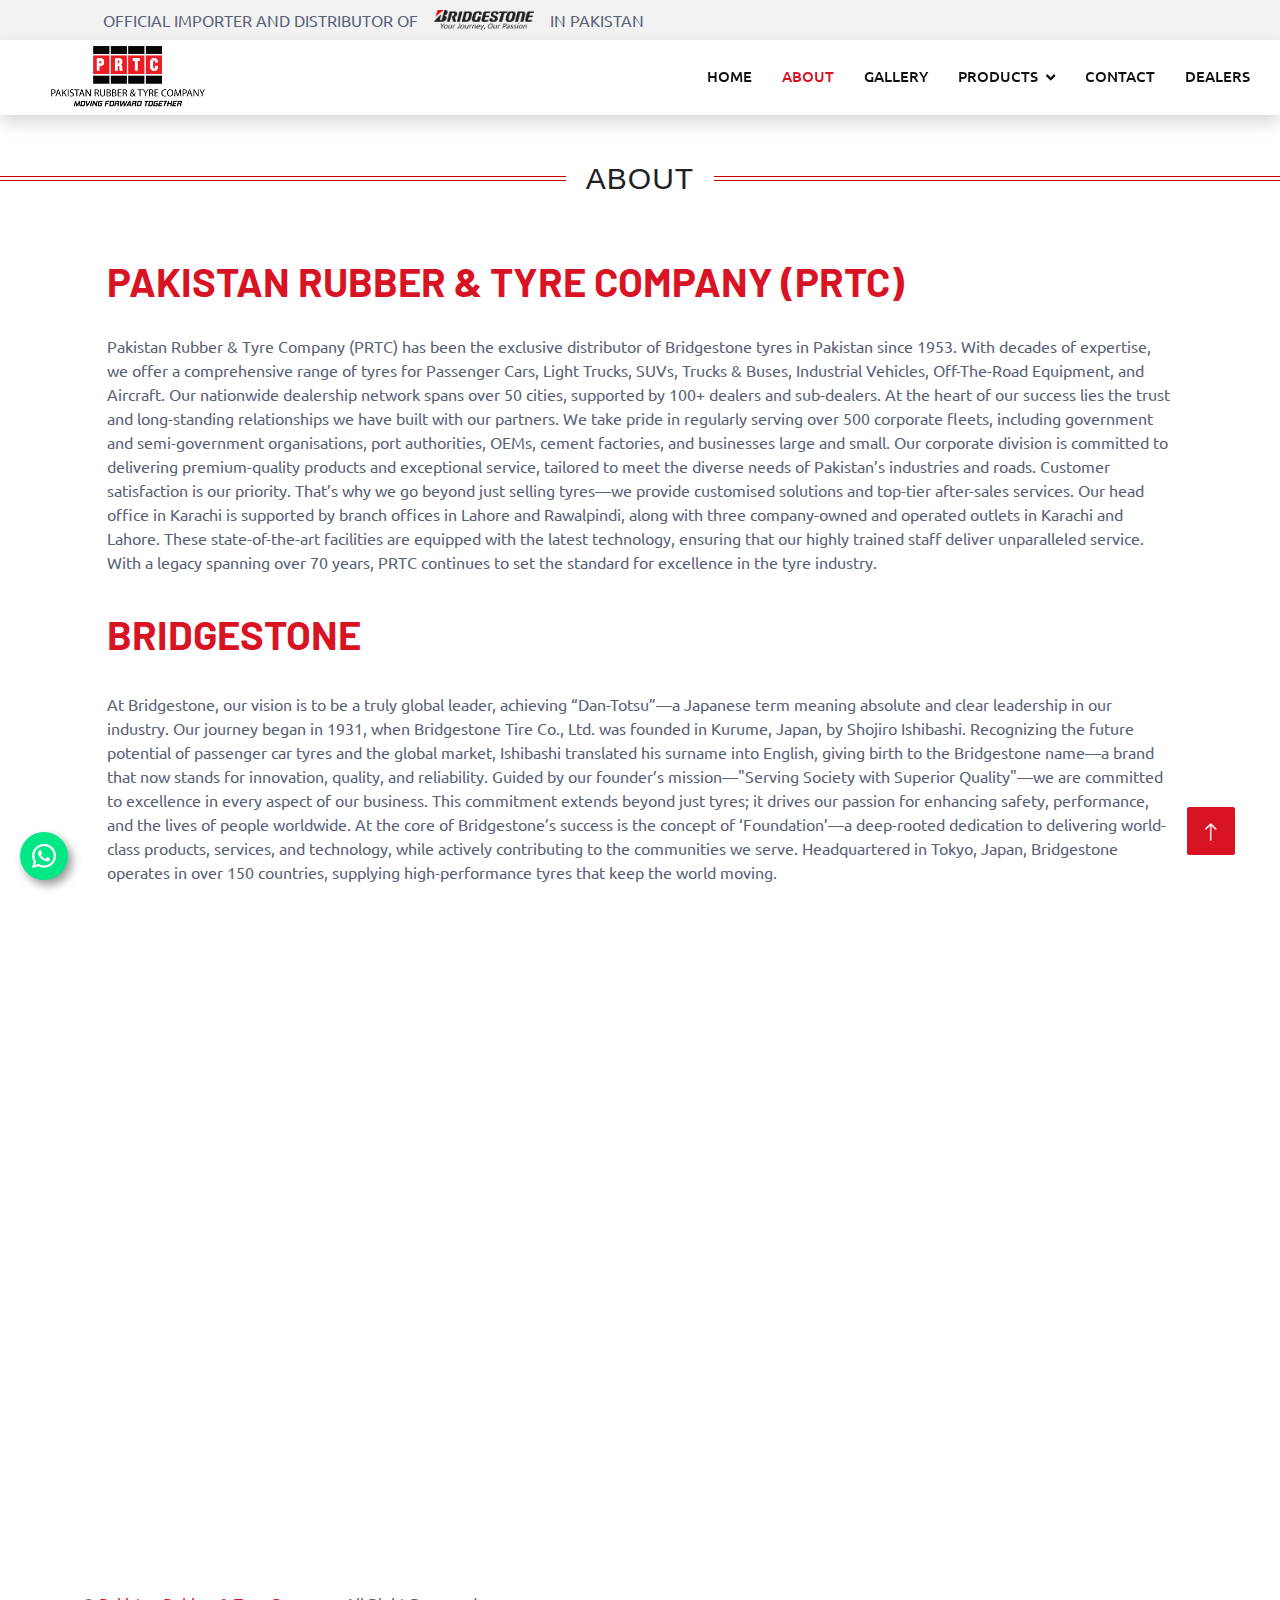
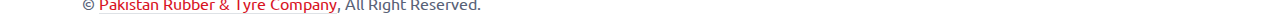
<file: about.html>
<!DOCTYPE html>
<html lang="en">

<head>
    <meta charset="utf-8">
    <title>PRTC - About</title>
    <meta content="width=device-width, initial-scale=1.0" name="viewport">
    <meta content="" name="keywords">
    <meta content="" name="description">
    <link rel="icon" type="image/png" href="/favicon-96x96.png" sizes="96x96" />
    <link rel="icon" type="image/svg+xml" href="/favicon.svg" />
    <link rel="shortcut icon" href="/favicon.ico" />
    <link rel="apple-touch-icon" sizes="180x180" href="/apple-touch-icon.png" />
    <link rel="manifest" href="/site.webmanifest" />
    <!-- Favicon -->
    <link href="favicon.ico" rel="icon">
   
    <!-- Google Web Fonts -->
    <link rel="preconnect" href="https://fonts.googleapis.com">
    <link rel="preconnect" href="https://fonts.gstatic.com" crossorigin>
    <link href="https://fonts.googleapis.com/css2?family=Barlow:wght@600;700&family=Ubuntu:wght@400;500&display=swap" rel="stylesheet"> 

    <!-- Icon Font Stylesheet -->
    <link href="https://cdnjs.cloudflare.com/ajax/libs/font-awesome/5.10.0/css/all.min.css" rel="stylesheet">
    <link href="https://cdn.jsdelivr.net/npm/bootstrap-icons@1.4.1/font/bootstrap-icons.css" rel="stylesheet">

    <!-- Libraries Stylesheet -->
    <link href="lib/animate/animate.min.css" rel="stylesheet">
    <link href="lib/owlcarousel/assets/owl.carousel.min.css" rel="stylesheet">
    <link href="lib/tempusdominus/css/tempusdominus-bootstrap-4.min.css" rel="stylesheet" />

    <!-- Customized Bootstrap Stylesheet -->
    <link href="css/bootstrap.min.css" rel="stylesheet">

    <!-- Template Stylesheet -->
    <link href="css/style.css" rel="stylesheet">
    <style>
    ::-webkit-scrollbar-button:horizontal:decrement {
    background-image: url('left-arrow.png'); /* Left button */
    background-size: contain;
  }
  
  ::-webkit-scrollbar-button:horizontal:increment {
    background-image: url('right-arrow.png'); /* Right button */
    background-size: contain;
  }
::-webkit-scrollbar{
    width: 0.9rem;
  }
  
  ::-webkit-scrollbar-track{
    background-color: rgb(255, 255, 255);
  }
  
  ::-webkit-scrollbar-thumb{
    background-color: rgb(216, 19, 36);
    background-clip: inherit;
    height: 0.3rem;
  }
  
  ::-webkit-scrollbar-thumb:hover{
    background-color:  rgb(231, 40, 56);
    scroll-behavior: smooth;
  }
  
  /* Horizontal Scrollbar */
  ::-webkit-scrollbar:horizontal{
    background: rgb(141, 141, 234);
    width: 0.5rem;
    height: 0.4rem;
    scroll-behavior: smooth;
  }
  
  /* Scrollbar Buttons */
  ::-webkit-scrollbar-button {
    background-color: rgb(255, 255, 255); /* Button color */
    height: 18px; /* Button height */
    width: 18px; /* Button width */
  }
  
  ::-webkit-scrollbar-button:increment {
    background-color:rgb(255, 255, 255)/* Button for down/right */
  }
  
  ::-webkit-scrollbar-button:decrement {
    background-color:rgb(255, 255, 255) /* Button for up/left */
  }
  
  ::-webkit-scrollbar-button:vertical:decrement {
    background-image: url('./css/up.png'); /* Up button */
    background-size: contain;
  }
  
  ::-webkit-scrollbar-button:vertical:increment {
    background-image: url('./css/down.png'); /* Down button */
    background-size: contain;
  }
  
  ::-webkit-scrollbar-button:horizontal:decrement {
    background-image: url('path-to-left-arrow.png'); /* Left button */
    background-size: contain;
  }
  
  ::-webkit-scrollbar-button:horizontal:increment {
    background-image: url('path-to-right-arrow.png'); /* Right button */
    background-size: contain;
  }
  .seven h1 {
text-align: center;
    font-size:30px; font-weight:300; color:#222; letter-spacing:1px;
    text-transform: uppercase;

    display: grid;
    grid-template-columns: 1fr max-content 1fr;
    grid-template-rows: 27px 0;
    grid-gap: 20px;
    align-items: center;
}

.seven h1:after,.seven h1:before {
    content: " ";
    display: block;
    border-bottom: 1px solid #c50000;
    border-top: 1px solid #c50000;
    height: 5px;
  background-color:#f8f8f8;
}
h4 {
    color: #2c3e50;
    font-family: 'Roboto', sans-serif;
    font-size: 24px;
    font-weight: bold;
    text-transform: uppercase;
    
    padding-bottom: 5px;
    margin-bottom: 20px;
}
    </style>
</head>


<body>
    <div class="wabtn" id="wabutton">
        <style> [wa-tooltip] { position: relative; cursor: default;  &:hover { &::before { content: attr(wa-tooltip); font-size: 16px; text-align: center; position: absolute; display: block; right: null; left: calc(0% + 100px); min-width: 200px; max-width: 200px; bottom: calc(100% + 40px); transform: translate(-50%); animation: fade-in 500ms ease; background: #00E785; border-radius: 4px; padding: 10px; color: #ffffff; z-index: 1; } } }  @keyframes pulse { 0% { transform: scale(1); } 50% { transform: scale(1.1); } 100% { transform: scale(1); } }  [wa-tooltip] {  }  @keyframes fade-in { from { opacity: 0; } to { opacity: 1; } }</style>
        <a wa-tooltip="Click here to chat with PRTC!" target="_blank" href="https://wa.me/92462441913?text=Hi%20there%20%F0%9F%91%8B%0A%0AHow%20can%20I%20help%20you?" style=" cursor: pointer;height: 48px;width: auto;padding: 7px 7px 7px 7px;position: fixed !important;color: #fff;bottom: 20px;right: unset;display: flex;text-decoration: none;font-size: 18px;font-weight: 600;font-family: sans-serif;align-items: center;z-index: 999999999 !important;background-color: #00E785;box-shadow: 4px 5px 10px rgba(0, 0, 0, 0.4);border-radius: 100px;animation: pulse 2.5s ease infinite;left: 20px;">
          <svg width="34" height="34" style="padding: 5px;" viewBox="0 0 28 28" fill="none" xmlns="http://www.w3.org/2000/svg"><g clip-path="url(#clip0_1024_354)"><path d="M23.8759 4.06939C21.4959 1.68839 18.3316 0.253548 14.9723 0.0320463C11.613 -0.189455 8.28774 0.817483 5.61565 2.86535C2.94357 4.91323 1.10682 7.86244 0.447451 11.1638C-0.21192 14.4652 0.351026 17.8937 2.03146 20.8109L0.0625 28.0004L7.42006 26.0712C9.45505 27.1794 11.7353 27.7601 14.0524 27.7602H14.0583C16.8029 27.7599 19.4859 26.946 21.768 25.4212C24.0502 23.8965 25.829 21.7294 26.8798 19.1939C27.9305 16.6583 28.206 13.8682 27.6713 11.1761C27.1367 8.48406 25.8159 6.01095 23.8759 4.06939ZM14.0583 25.4169H14.0538C11.988 25.417 9.96008 24.8617 8.1825 23.8091L7.7611 23.5593L3.3945 24.704L4.56014 20.448L4.28546 20.0117C2.92594 17.8454 2.32491 15.2886 2.57684 12.7434C2.82877 10.1982 3.91938 7.80894 5.67722 5.95113C7.43506 4.09332 9.76045 2.87235 12.2878 2.48017C14.8152 2.08799 17.4013 2.54684 19.6395 3.78457C21.8776 5.02231 23.641 6.96875 24.6524 9.3179C25.6638 11.6671 25.8659 14.2857 25.2268 16.7622C24.5877 19.2387 23.1438 21.4326 21.122 22.999C19.1001 24.5655 16.6151 25.4156 14.0575 25.4157L14.0583 25.4169Z" fill="#E0E0E0"></path><path fill-rule="evenodd" clip-rule="evenodd" d="M10.6291 7.98363C10.3723 7.41271 10.1019 7.40123 9.85771 7.39143C9.65779 7.38275 9.42903 7.38331 9.20083 7.38331C9.0271 7.3879 8.8562 7.42837 8.69887 7.5022C8.54154 7.57602 8.40119 7.68159 8.28663 7.81227C7.899 8.17929 7.59209 8.62305 7.38547 9.11526C7.17884 9.60747 7.07704 10.1373 7.08655 10.6711C7.08655 12.3578 8.31519 13.9877 8.48655 14.2164C8.65791 14.4452 10.8581 18.0169 14.3425 19.3908C17.2382 20.5327 17.8276 20.3056 18.4562 20.2485C19.0848 20.1913 20.4843 19.4194 20.7701 18.6189C21.056 17.8183 21.0557 17.1323 20.9701 16.989C20.8844 16.8456 20.6559 16.7605 20.3129 16.5889C19.9699 16.4172 18.2849 15.5879 17.9704 15.4736C17.656 15.3594 17.4275 15.3023 17.199 15.6455C16.9705 15.9888 16.3139 16.7602 16.1137 16.9895C15.9135 17.2189 15.7136 17.2471 15.3709 17.0758C14.3603 16.6729 13.4275 16.0972 12.6143 15.3745C11.8648 14.6818 11.2221 13.8819 10.7072 13.0007C10.5073 12.6579 10.6857 12.472 10.8579 12.3007C11.0119 12.1472 11.2006 11.9005 11.3722 11.7003C11.5129 11.5271 11.6282 11.3346 11.7147 11.1289C11.7603 11.0343 11.7817 10.9299 11.7768 10.825C11.7719 10.7201 11.7409 10.6182 11.6867 10.5283C11.6001 10.3566 10.9337 8.66151 10.6291 7.98363Z" fill="white"></path><path d="M23.7628 4.02445C21.4107 1.66917 18.2825 0.249336 14.9611 0.0294866C11.6397 -0.190363 8.35161 0.804769 5.70953 2.82947C3.06745 4.85417 1.25154 7.77034 0.600156 11.0346C-0.051233 14.299 0.506321 17.6888 2.16894 20.5724L0.222656 27.6808L7.49566 25.7737C9.50727 26.8692 11.7613 27.4432 14.0519 27.4434H14.0577C16.7711 27.4436 19.4235 26.6392 21.6798 25.1321C23.936 23.6249 25.6947 21.4825 26.7335 18.9759C27.7722 16.4693 28.0444 13.711 27.5157 11.0497C26.9869 8.38835 25.6809 5.94358 23.7628 4.02445ZM14.0577 25.1269H14.0547C12.0125 25.1271 10.0078 24.5782 8.25054 23.5377L7.8339 23.2907L3.51686 24.4222L4.66906 20.2143L4.39774 19.7831C3.05387 17.6415 2.4598 15.1141 2.70892 12.598C2.95804 10.082 4.03622 7.72013 5.77398 5.88366C7.51173 4.04719 9.81051 2.84028 12.3089 2.45266C14.8074 2.06505 17.3638 2.5187 19.5763 3.74232C21.7888 4.96593 23.5319 6.89011 24.5317 9.21238C25.5314 11.5346 25.7311 14.1233 25.0993 16.5714C24.4675 19.0195 23.0401 21.1883 21.0414 22.7367C19.0427 24.2851 16.5861 25.1254 14.0577 25.1255V25.1269Z" fill="white"></path></g><defs><clipPath id="clip0_1024_354"><rect width="27.8748" height="28" fill="white" transform="translate(0.0625)"></rect></clipPath></defs></svg>
          <span class="button-text"></span>
        </a>
      </div>
    <div class="container-fluid bg-light p-0">
        <div class="row gx-0 d-none d-lg-flex">
            <div class="col-lg-7 px-5 text-start">
                <div class="container">
                    <div class="row justify-content-center align-items-center py-2">
                     
                        <div class="d-flex align-items-center justify-content-center">
                            <span class="me-2">OFFICIAL IMPORTER AND DISTRIBUTOR OF</span>
                            <img src="Bridgestone-Karachi-removebg-preview2.png" 
                                 alt="Bridgestone Logo" 
                                 style="width: 100px;" 
                                 class="mx-2">
                            <span class="ms-2">IN PAKISTAN</span>
                        </div>
                    </div>
                </div>
            </div>
        </div>
    </div>
                  
               
            </div>
        </div>
    </div>
    <!-- Spinner Start -->
    <div id="spinner" class="show bg-white position-fixed translate-middle w-100 vh-100 top-50 start-50 d-flex align-items-center justify-content-center">
        <div class="spinner-border text-primary" style="width: 3rem; height: 3rem;" role="status">
            <span class="sr-only">Loading...</span>
        </div>
    </div>
    <!-- Spinner End -->


    <!-- Topbar Start -->
   
    <!-- Topbar End -->


    <!-- Navbar Start -->
   
    <nav class="navbar navbar-expand-lg bg-white navbar-light shadow sticky-top p-0">
        <a href="index.html" class="navbar-brand d-flex align-items-center px-4 px-lg-5">
            <!-- Limit the image height to ensure it doesn't push the navbar height -->
            <img src="PRTC Logo (EPS)-01-01 (2).jpg" alt="Logo" style="width: 10rem;">
        </a>
        <button type="button" class="navbar-toggler me-4" data-bs-toggle="collapse" data-bs-target="#navbarCollapse">
            <span class="navbar-toggler-icon"></span>
        </button>
        <div class="collapse navbar-collapse" id="navbarCollapse">
            <div class="navbar-nav ms-auto p-4 p-lg-0">
                <a href="index.html" class="nav-item nav-link">Home</a>
                <a href="about.html" class="nav-item nav-link active">About</a>
                <a href="gallery.html" class="nav-item nav-link">Gallery</a>
                <div class="nav-item dropdown">
                    <a href="#" class="nav-link dropdown-toggle" data-bs-toggle="dropdown">Products</a>
                    <div class="dropdown-menu fade-up m-0">
                        <a href="passengercarradial.html" class="dropdown-item">Passenger Car </a>
                        <a href="light.html" class="dropdown-item">Light Vehicle Radial <br> (4x4/SUV)</a>
                        <a href="lightsec.html" class="dropdown-item">Light Commercial Vehicle</a>
                        <a href="tbr.html" class="dropdown-item">Truck And Bus</a>
                        <a href="industrial.html" class="dropdown-item">Industrial </a>
                        <a href="off.html" class="dropdown-item modal-title">Off the Road</a>
                    </div>
                </div>
                <a href="contact.html" class="nav-item nav-link">Contact</a>
                <a href="dealers.html" class="nav-item nav-link">Dealers</a>
            </div>
        </div>
    </nav>

    <!-- Navbar End -->
  
    <div class="seven">
        <h1 style="margin-top: 50px; font-family: Arial, Helvetica, sans-serif;" >About</h1>
    <div class="container-xxl py-5" style="margin-top: 5%;">
        <div class="container">
            <div class="text-center wow fadeInUp" data-wow-delay="0.1s">
               
            </div>
    
    <!-- Page Header Start -->
        <!-- Page Header Start -->
       
    <!-- Page Header End -->
   <div>
                <div class="col-sm">
                    <!-- <h1 class= "text-uppercase" style="text-align: center; margin-top: 20px;"><u>About Us</u></h1> -->
                    <p class="mb-4 h1" style="padding-left: 25px ; margin-top: -6%;"><span class="text-primary">PAKISTAN RUBBER & TYRE COMPANY (PRTC)</span></p>
                    <p class="mb-3" style=" padding: 25px; margin-top: -20px;">Pakistan Rubber & Tyre Company (PRTC) has been the exclusive distributor of Bridgestone tyres in Pakistan since 1953. With decades of expertise, we offer a comprehensive range of tyres for Passenger Cars, Light Trucks, SUVs, Trucks & Buses, Industrial Vehicles, Off-The-Road Equipment, and Aircraft.

                        Our nationwide dealership network spans over 50 cities, supported by 100+ dealers and sub-dealers. At the heart of our success lies the trust and long-standing relationships we have built with our partners.
                        
                        We take pride in regularly serving over 500 corporate fleets, including government and semi-government organisations, port authorities, OEMs, cement factories, and businesses large and small. Our corporate division is committed to delivering premium-quality products and exceptional service, tailored to meet the diverse needs of Pakistan’s industries and roads.
                        
                        Customer satisfaction is our priority. That’s why we go beyond just selling tyres—we provide customised solutions and top-tier after-sales services. Our head office in Karachi is supported by branch offices in Lahore and Rawalpindi, along with three company-owned and operated outlets in Karachi and Lahore. These state-of-the-art facilities are equipped with the latest technology, ensuring that our highly trained staff deliver unparalleled service.
                        
                        With a legacy spanning over 70 years, PRTC continues to set the standard for excellence in the tyre industry.</p>
                  
                    </div>
                   
                    <div class="col-sm">
                       
                        <p class="mb-4 h1" style="padding: 25px; margin-top:-30px;"><span class="text-primary">BRIDGESTONE</span></p>
                        <p class="mb-4" style=" padding: 25px; margin-top: -40px;">At Bridgestone, our vision is to be a truly global leader, achieving “Dan-Totsu”—a Japanese term meaning absolute and clear leadership in our industry.

                            Our journey began in 1931, when Bridgestone Tire Co., Ltd. was founded in Kurume, Japan, by Shojiro Ishibashi. Recognizing the future potential of passenger car tyres and the global market, Ishibashi translated his surname into English, giving birth to the Bridgestone name—a brand that now stands for innovation, quality, and reliability.
                            
                            Guided by our founder’s mission—"Serving Society with Superior Quality"—we are committed to excellence in every aspect of our business. This commitment extends beyond just tyres; it drives our passion for enhancing safety, performance, and the lives of people worldwide.
                            
                            At the core of Bridgestone’s success is the concept of ‘Foundation’—a deep-rooted dedication to delivering world-class products, services, and technology, while actively contributing to the communities we serve.
                            
                            Headquartered in Tokyo, Japan, Bridgestone operates in over 150 countries, supplying high-performance tyres that keep the world moving.</p>

                            </div>
</div>


                </div>
            </div>
        </div>
    </div>
</div>

  
    <!-- About End -->



   


    
        

    <!-- Footer Start -->
    <div class="container-fluid bg-dark text-light footer pt-1 mt-5 no-padding wow fadeIn" data-wow-delay="0.1s"> <!-- Added no-padding -->
        <div class="container py-5 no-padding"> <!-- Added no-padding -->
            <div class="col-12 text-center">
                <img src="img/PRTC.png" alt="logo" style="width: 25rem; margin-top: -90px;">
            </div>
            <div class="row g-5">
                <div class="row mt-4">
                    <!-- Head Office -->
                    <div class="col-lg-3 col-md-6">
                        <h4 class="text-light mb-4">Head Office</h4>
                        <div class="d-flex flex-column" style="font-size: medium;">
                            <p class="mb-2">
                                <i class="fa fa-map-marker-alt me-3"></i>
                                <a href="https://www.google.com/maps/search/79-C,+PHASE+II+EXTENSION+DHA,+KARACHI+-+75500" target="_blank"
                                   style="color: white; text-decoration: none;"
                                   onmouseover="this.style.textDecoration='underline'; this.style.color='red';"
                                   onmouseout="this.style.textDecoration='none'; this.style.color='white';">
                                    79-C, PHASE II EXTENSION DHA, KARACHI - 75500
                                </a>
                            </p>
                            <p class="mb-2">
                                <i class="fa fa-phone-alt me-3"></i>
                                <a href="tel:+92-21-35804646"
                                   style="color: white; text-decoration: none;"
                                   onmouseover="this.style.textDecoration='underline'; this.style.color='red';"
                                   onmouseout="this.style.textDecoration='none'; this.style.color='white';">
                                    +92-21-35804646 TO 51
                                </a>
                            </p>
                            <p class="mb-2">
                                <i class="fa fa-envelope me-3"></i>
                                <a href="mailto:sales@bridgestone.net.pk"
                                   style="color: white; text-decoration: none;"
                                   onmouseover="this.style.textDecoration='underline'; this.style.color='red';"
                                   onmouseout="this.style.textDecoration='none'; this.style.color='white';">
                                    sales@bridgestone.net.pk
                                </a>
                            </p>
                        </div>
                    </div>
            
                    <!-- Regional Office -->
                    <div class="col-lg-3 col-md-6">
                        <h4 class="text-light mb-4">Regional Office</h4>
                        <div class="d-flex flex-column" style="font-size: medium;">
                            <p class="mb-2">
                                <i class="fa fa-map-marker-alt me-3"></i>
                                <a href="https://maps.app.goo.gl/Zw3JAcB3Ltorutyg6" target="_blank"
                                   style="color: white; text-decoration: none;"
                                   onmouseover="this.style.textDecoration='underline'; this.style.color='red';"
                                   onmouseout="this.style.textDecoration='none'; this.style.color='white';">
                                    SHC Building, 1/13, Crust Road, Chowk JainMandir, Lahore - 54000
                                </a>
                            </p>
                            <p class="mb-2">
                                <i class="fa fa-phone-alt me-3"></i>
                                <a href="tel:+92-42-37173401"
                                   style="color: white; text-decoration: none;"
                                   onmouseover="this.style.textDecoration='underline'; this.style.color='red';"
                                   onmouseout="this.style.textDecoration='none'; this.style.color='white';">
                                    +92 (42) 37173401-2, 37173414
                                </a>
                            </p>
                            <p class="mb-2">
                                <i class="fa fa-envelope me-3"></i>
                                <a href="mailto:info@autoexpress.com.pk"
                                   style="color: white; text-decoration: none;"
                                   onmouseover="this.style.textDecoration='underline'; this.style.color='red';"
                                   onmouseout="this.style.textDecoration='none'; this.style.color='white';">
                                    info@autoexpress.com.pk
                                </a>
                            </p>
                        </div>
                    </div>
            
                    <!-- Flagship Outlet -->
                    <div class="col-lg-3 col-md-6">
                        <h4 class="text-light mb-4">Flagship Outlet</h4>
                        <div class="d-flex flex-column" style="font-size: medium;">
                            <p class="mb-2">
                                <i class="fa fa-map-marker-alt me-3"></i>
                                <a href="https://maps.app.goo.gl/it9iqGwvqs58eoXB9" target="_blank"
                                   style="color: white; text-decoration: none;"
                                   onmouseover="this.style.textDecoration='underline'; this.style.color='red';"
                                   onmouseout="this.style.textDecoration='none'; this.style.color='white';">
                                    6C, Block C, Abul Hassan Isfahani Road, Faisal Town, Lahore - 54770
                                </a>
            
                            <p class="mb-2">
                                <i class="fa fa-phone-alt me-3"></i>
                                <a href="tel:+92-42-38377777"
                                   style="color: white; text-decoration: none;"
                                   onmouseover="this.style.textDecoration='underline'; this.style.color='red';"
                                   onmouseout="this.style.textDecoration='none'; this.style.color='white';">
                                    +92 (42) 38377777
                                </a>
                            </p>
                            <p class="mb-2">
                                <i class="fa fa-envelope me-3"></i>
                                <a href="mailto:ft-sales@autoexpress.com.pk"
                                   style="color: white; text-decoration: none;"
                                   onmouseover="this.style.textDecoration='underline'; this.style.color='red';"
                                   onmouseout="this.style.textDecoration='none'; this.style.color='white';">
                                    ft-sales@autoexpress.com.pk
                                </a>
                            </p>
                        </div>
                    </div>
            
                    <!-- Corporate Office -->
                    <div class="col-lg-3 col-md-6">
                        <h4 class="text-light mb-4">Corporate Office</h4>
                        <div class="d-flex flex-column" style="font-size: medium;">
                            <p class="mb-2">
                                <i class="fa fa-map-marker-alt me-3"></i>
                                <a href="https://maps.app.goo.gl/Eok367BAmFjszrjKA" target="_blank"
                                   style="color: white; text-decoration: none;"
                                   onmouseover="this.style.textDecoration='underline'; this.style.color='red';"
                                   onmouseout="this.style.textDecoration='none'; this.style.color='white';">
                                    1-12, 163/1, Majeed Plaza, Bank Rd, Saddar, Rawalpindi - 46000
                                </a>
                            </p>
                            <p class="mb-2">
                                <i class="fa fa-phone-alt me-3"></i>
                                <a href="tel:+92-51-5700297"
                                   style="color: white; text-decoration: none;"
                                   onmouseover="this.style.textDecoration='underline'; this.style.color='red';"
                                   onmouseout="this.style.textDecoration='none'; this.style.color='white';">
                                    +92 (51) 5700297
                                </a>
                            </p>
                            <p class="mb-2">
                                <i class="fa fa-envelope me-3"></i>
                                <a href="mailto:info.isb@bridgestone.net.pk"
                                   style="color: white; text-decoration: none;"
                                   onmouseover="this.style.textDecoration='underline'; this.style.color='red';"
                                   onmouseout="this.style.textDecoration='none'; this.style.color='white';">
                                    info.isb@bridgestone.net.pk
                                </a>
                            </p>
                        </div>
                    </div>
                </div>
            </div>
            
            <div class="d-flex pt-3 justify-content-center;">
                <a class="btn btn-outline-light btn-social me-2" href="https://www.instagram.com/official.prtc?igsh=MW1wczB2YjVxaHJhdA==" target="_blank" rel="noopener noreferrer">
                    <i class="fab fa-instagram"></i>
                </a>
                <a class="btn btn-outline-light btn-social me-2" href="https://www.facebook.com/share/1Fp1enZe91/" target="_blank" rel="noopener noreferrer">
                    <i class="fab fa-facebook-f"></i>
                </a>
                <a class="btn btn-outline-light btn-social me-2" href="https://youtube.com/@prtc-z5z?si=xRjriHz_KkKdBKIs" target="_blank" rel="noopener noreferrer">
                    <i class="fab fa-youtube"></i>
                </a>
                <a class="btn btn-outline-light btn-social" href="https://www.linkedin.com/company/bridgestone-pakistan-prtc/" target="_blank" rel="noopener noreferrer">
                    <i class="fab fa-linkedin-in"></i>
                </a>
            </div>
        </div>
    </div>
    <div>
        <div class="container no-padding"> <!-- Added no-padding -->
            <div class="copyright">
                <div class="row">
                    <div class="col-md-6 text-center text-md-start mb-3 mb-md-0">
                        &copy; <a class="border-bottom" href="#">Pakistan Rubber & Tyre Company</a>, All Right Reserved. 
                    </div>
                </div>
            </div>
        </div>
    </div>


    <!-- Back to Top -->
    <a href="#" class="btn btn-lg btn-primary btn-lg-square back-to-top"><i class="bi bi-arrow-up"></i></a>


    <!-- JavaScript Libraries -->
    <script src="https://code.jquery.com/jquery-3.4.1.min.js"></script>
    <script src="https://cdn.jsdelivr.net/npm/bootstrap@5.0.0/dist/js/bootstrap.bundle.min.js"></script>
    <script src="lib/wow/wow.min.js"></script>
    <script src="lib/easing/easing.min.js"></script>
    <script src="lib/waypoints/waypoints.min.js"></script>
    <script src="lib/counterup/counterup.min.js"></script>
    <script src="lib/owlcarousel/owl.carousel.min.js"></script>
    <script src="lib/tempusdominus/js/moment.min.js"></script>
    <script src="lib/tempusdominus/js/moment-timezone.min.js"></script>
    <script src="lib/tempusdominus/js/tempusdominus-bootstrap-4.min.js"></script>

    <!-- Template Javascript -->
    <script src="js/main.js"></script>
        
   
</body>

</html>
</file>
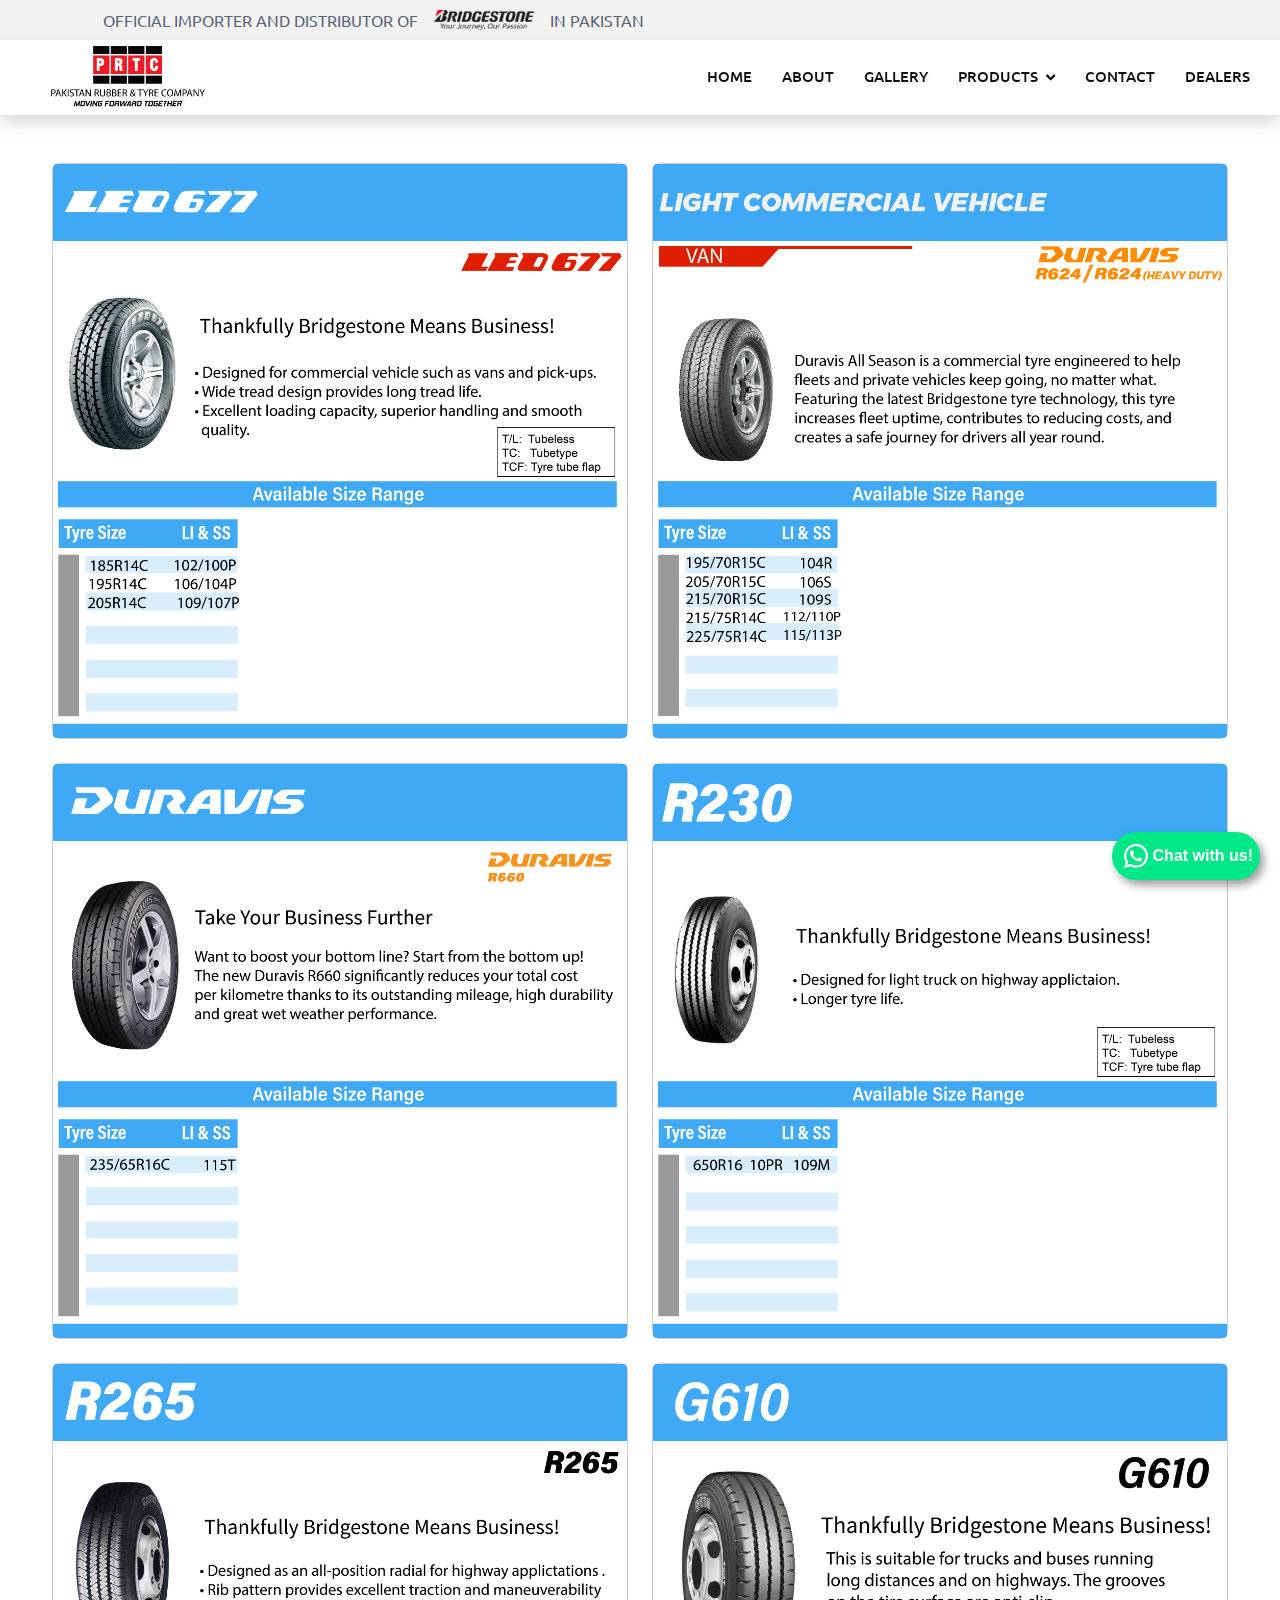
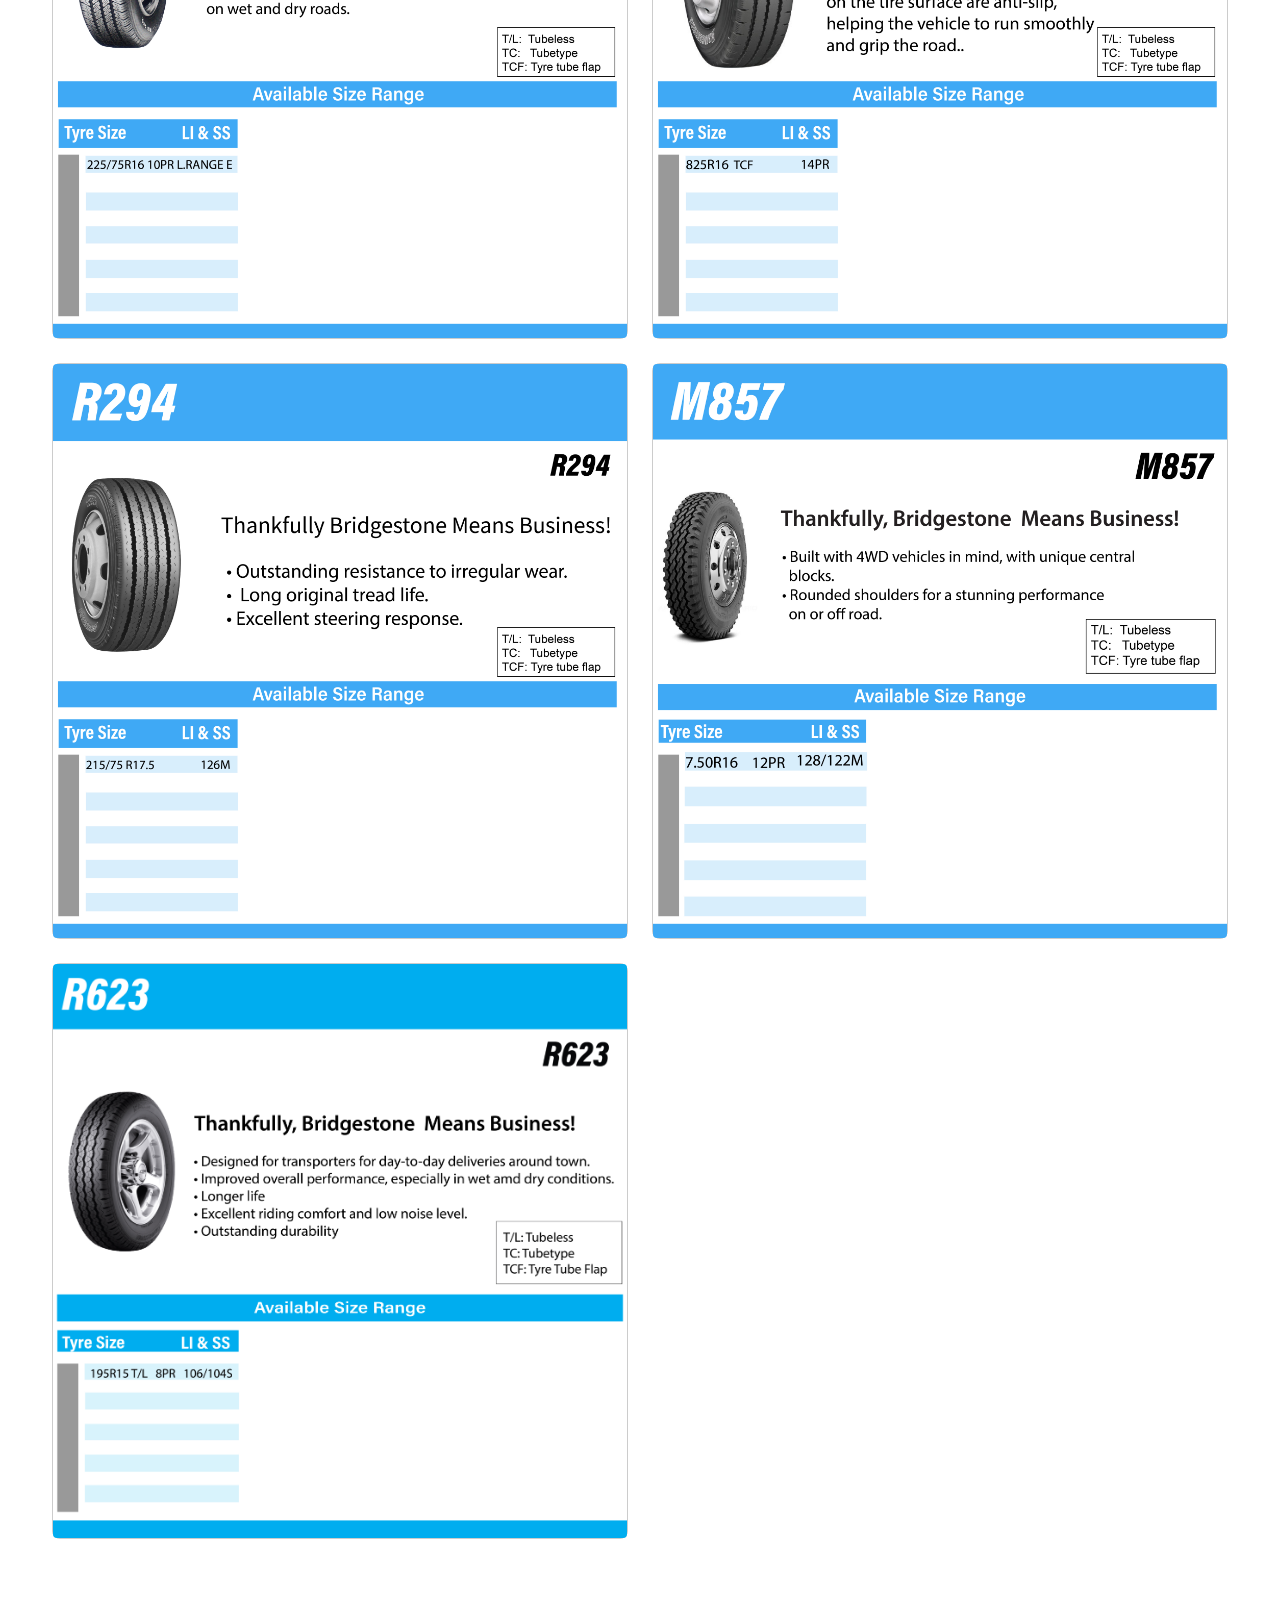
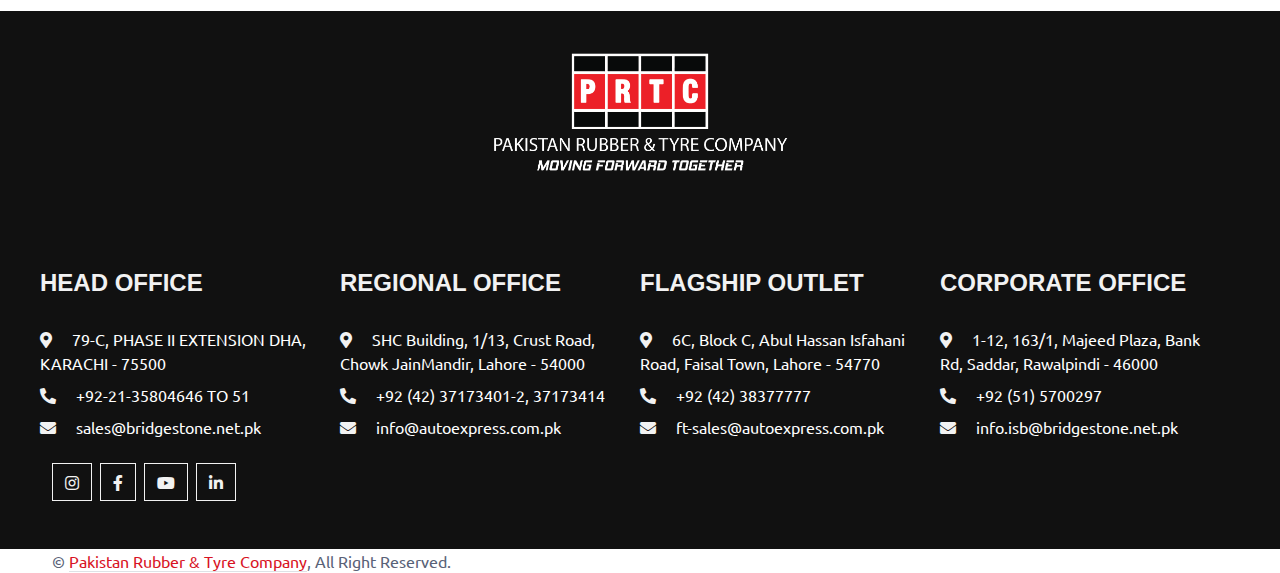
<file: commercial.html>
<!DOCTYPE html>
<html lang="en">

<head>
    <meta charset="utf-8">
    <title>Category</title>
    <meta content="width=device-width, initial-scale=1.0" name="viewport">
    <meta content="" name="keywords">
    <meta content="" name="description">
    
    <!-- Favicon -->
    <link rel="icon" type="image/png" href="/favicon-96x96.png" sizes="96x96">
    <link rel="icon" type="image/svg+xml" href="/favicon.svg">
    <link rel="shortcut icon" href="/favicon.ico">
    <link rel="apple-touch-icon" sizes="180x180" href="/apple-touch-icon.png">
    <link rel="manifest" href="/site.webmanifest">

    <!-- Google Web Fonts -->
    <link rel="preconnect" href="https://fonts.googleapis.com">
    <link rel="preconnect" href="https://fonts.gstatic.com" crossorigin>
    <link href="https://fonts.googleapis.com/css2?family=Barlow:wght@600;700&family=Ubuntu:wght@400;500&display=swap" rel="stylesheet"> 

    <!-- Icon Font Stylesheet -->
    <link href="https://cdnjs.cloudflare.com/ajax/libs/font-awesome/5.10.0/css/all.min.css" rel="stylesheet">
    <link href="https://cdn.jsdelivr.net/npm/bootstrap-icons@1.4.1/font/bootstrap-icons.css" rel="stylesheet">

    <!-- Libraries Stylesheet -->
    <link href="lib/animate/animate.min.css" rel="stylesheet">
    <link href="lib/owlcarousel/assets/owl.carousel.min.css" rel="stylesheet">
    <link href="lib/tempusdominus/css/tempusdominus-bootstrap-4.min.css" rel="stylesheet">

    <!-- Customized Bootstrap Stylesheet -->
    <link href="css/bootstrap.min.css" rel="stylesheet">

    <!-- Template Stylesheet -->
    <link href="css/style.css" rel="stylesheet">

    <style>
        
        /* Make the card clickable and change cursor to pointer */
        .card {
            cursor: pointer;
            transition: transform 0.3s ease; /* Smooth transition for zoom effect */
        }

        /* Zoom effect on card when hovered */
        .card:hover {
            transform: scale(1.1); /* Zoom the card when hovered */
        }

        /* Modal image styling */
        .modal-body img {
            width: 93%; /* Make image responsive */
        }
        .modal-body img {
    object-fit: contain;
}

       
       ::-webkit-scrollbar-button:horizontal:decrement {
       background-image: url('left-arrow.png'); /* Left button */
       background-size: contain;
     }
     
     ::-webkit-scrollbar-button:horizontal:increment {
       background-image: url('right-arrow.png'); /* Right button */
       background-size: contain;
     }
   ::-webkit-scrollbar{
       width: 0.9rem;
     }
     
     ::-webkit-scrollbar-track{
       background-color: rgb(255, 255, 255);
     }
     
     ::-webkit-scrollbar-thumb{
       background-color: rgb(216, 19, 36);
       background-clip: inherit;
       height: 0.3rem;
     }
     
     ::-webkit-scrollbar-thumb:hover{
       background-color:  rgb(231, 40, 56);
       scroll-behavior: smooth;
     }
     
     /* Horizontal Scrollbar */
     ::-webkit-scrollbar:horizontal{
       background: rgb(141, 141, 234);
       width: 0.5rem;
       height: 0.4rem;
       scroll-behavior: smooth;
     }
     
     /* Scrollbar Buttons */
     ::-webkit-scrollbar-button {
       background-color: rgb(255, 255, 255); /* Button color */
       height: 18px; /* Button height */
       width: 18px; /* Button width */
     }
     
     ::-webkit-scrollbar-button:increment {
       background-color:rgb(255, 255, 255)/* Button for down/right */
     }
     
     ::-webkit-scrollbar-button:decrement {
       background-color:rgb(255, 255, 255) /* Button for up/left */
     }
     
     ::-webkit-scrollbar-button:vertical:decrement {
       background-image: url('./css/up.png'); /* Up button */
       background-size: contain;
     }
     
     ::-webkit-scrollbar-button:vertical:increment {
       background-image: url('./css/down.png'); /* Down button */
       background-size: contain;
     }
     
     ::-webkit-scrollbar-button:horizontal:decrement {
       background-image: url('path-to-left-arrow.png'); /* Left button */
       background-size: contain;
     }
     
     ::-webkit-scrollbar-button:horizontal:increment {
       background-image: url('path-to-right-arrow.png'); /* Right button */
       background-size: contain;
     }
   
   
       body {
       overflow-x: hidden; /* Prevent horizontal overflow */
     }
   
     .card:hover {
       transform: scale(1.05); /* Smooth expand effect */
     }
   
     .details {
       display: none;
     }
     .card {
       border: 1px solid #ccc;
       border-radius: 8px;
     }
   
     .card:hover .details {
       max-height: 200px; /* Adjust based on content height */
     }
   
     .container {
       max-width: 1200px; /* Optional for fixed max-width */
     }
   
     .card-img-top {
       border-radius: 0.25rem; /* Optional rounded corners for a professional look */
     }
     h4 {
    color: #2c3e50;
    font-family: 'Roboto', sans-serif;
    font-size: 24px;
    font-weight: bold;
    text-transform: uppercase;
    
    padding-bottom: 5px;
    margin-bottom: 20px;
}
         
    </style>
</head>

<body>
    <div class="wabtn" id="wabutton">
        <a  target="_blank" href="https://wa.me/923008247187?text=" style=" cursor: pointer;height: 48px;width: auto;padding: 7px 7px 7px 7px;position: fixed !important;color: #fff;bottom: 20px;right: 20px;;display: flex;text-decoration: none;font-size: 16px;font-weight: 600;font-family: sans-serif;align-items: center;z-index: 999999999 !important;background-color: #00E785;box-shadow: 4px 5px 10px rgba(0, 0, 0, 0.4);border-radius: 100px;animation: pulse 2.5s ease infinite;">
          <svg width="34" height="34" style="padding: 5px;" viewBox="0 0 28 28" fill="none" xmlns="http://www.w3.org/2000/svg"><g clip-path="url(#clip0_1024_354)"><path d="M23.8759 4.06939C21.4959 1.68839 18.3316 0.253548 14.9723 0.0320463C11.613 -0.189455 8.28774 0.817483 5.61565 2.86535C2.94357 4.91323 1.10682 7.86244 0.447451 11.1638C-0.21192 14.4652 0.351026 17.8937 2.03146 20.8109L0.0625 28.0004L7.42006 26.0712C9.45505 27.1794 11.7353 27.7601 14.0524 27.7602H14.0583C16.8029 27.7599 19.4859 26.946 21.768 25.4212C24.0502 23.8965 25.829 21.7294 26.8798 19.1939C27.9305 16.6583 28.206 13.8682 27.6713 11.1761C27.1367 8.48406 25.8159 6.01095 23.8759 4.06939ZM14.0583 25.4169H14.0538C11.988 25.417 9.96008 24.8617 8.1825 23.8091L7.7611 23.5593L3.3945 24.704L4.56014 20.448L4.28546 20.0117C2.92594 17.8454 2.32491 15.2886 2.57684 12.7434C2.82877 10.1982 3.91938 7.80894 5.67722 5.95113C7.43506 4.09332 9.76045 2.87235 12.2878 2.48017C14.8152 2.08799 17.4013 2.54684 19.6395 3.78457C21.8776 5.02231 23.641 6.96875 24.6524 9.3179C25.6638 11.6671 25.8659 14.2857 25.2268 16.7622C24.5877 19.2387 23.1438 21.4326 21.122 22.999C19.1001 24.5655 16.6151 25.4156 14.0575 25.4157L14.0583 25.4169Z" fill="#E0E0E0"></path><path fill-rule="evenodd" clip-rule="evenodd" d="M10.6291 7.98363C10.3723 7.41271 10.1019 7.40123 9.85771 7.39143C9.65779 7.38275 9.42903 7.38331 9.20083 7.38331C9.0271 7.3879 8.8562 7.42837 8.69887 7.5022C8.54154 7.57602 8.40119 7.68159 8.28663 7.81227C7.899 8.17929 7.59209 8.62305 7.38547 9.11526C7.17884 9.60747 7.07704 10.1373 7.08655 10.6711C7.08655 12.3578 8.31519 13.9877 8.48655 14.2164C8.65791 14.4452 10.8581 18.0169 14.3425 19.3908C17.2382 20.5327 17.8276 20.3056 18.4562 20.2485C19.0848 20.1913 20.4843 19.4194 20.7701 18.6189C21.056 17.8183 21.0557 17.1323 20.9701 16.989C20.8844 16.8456 20.6559 16.7605 20.3129 16.5889C19.9699 16.4172 18.2849 15.5879 17.9704 15.4736C17.656 15.3594 17.4275 15.3023 17.199 15.6455C16.9705 15.9888 16.3139 16.7602 16.1137 16.9895C15.9135 17.2189 15.7136 17.2471 15.3709 17.0758C14.3603 16.6729 13.4275 16.0972 12.6143 15.3745C11.8648 14.6818 11.2221 13.8819 10.7072 13.0007C10.5073 12.6579 10.6857 12.472 10.8579 12.3007C11.0119 12.1472 11.2006 11.9005 11.3722 11.7003C11.5129 11.5271 11.6282 11.3346 11.7147 11.1289C11.7603 11.0343 11.7817 10.9299 11.7768 10.825C11.7719 10.7201 11.7409 10.6182 11.6867 10.5283C11.6001 10.3566 10.9337 8.66151 10.6291 7.98363Z" fill="white"></path><path d="M23.7628 4.02445C21.4107 1.66917 18.2825 0.249336 14.9611 0.0294866C11.6397 -0.190363 8.35161 0.804769 5.70953 2.82947C3.06745 4.85417 1.25154 7.77034 0.600156 11.0346C-0.051233 14.299 0.506321 17.6888 2.16894 20.5724L0.222656 27.6808L7.49566 25.7737C9.50727 26.8692 11.7613 27.4432 14.0519 27.4434H14.0577C16.7711 27.4436 19.4235 26.6392 21.6798 25.1321C23.936 23.6249 25.6947 21.4825 26.7335 18.9759C27.7722 16.4693 28.0444 13.711 27.5157 11.0497C26.9869 8.38835 25.6809 5.94358 23.7628 4.02445ZM14.0577 25.1269H14.0547C12.0125 25.1271 10.0078 24.5782 8.25054 23.5377L7.8339 23.2907L3.51686 24.4222L4.66906 20.2143L4.39774 19.7831C3.05387 17.6415 2.4598 15.1141 2.70892 12.598C2.95804 10.082 4.03622 7.72013 5.77398 5.88366C7.51173 4.04719 9.81051 2.84028 12.3089 2.45266C14.8074 2.06505 17.3638 2.5187 19.5763 3.74232C21.7888 4.96593 23.5319 6.89011 24.5317 9.21238C25.5314 11.5346 25.7311 14.1233 25.0993 16.5714C24.4675 19.0195 23.0401 21.1883 21.0414 22.7367C19.0427 24.2851 16.5861 25.1254 14.0577 25.1255V25.1269Z" fill="white"></path></g><defs><clipPath id="clip0_1024_354"><rect width="27.8748" height="28" fill="white" transform="translate(0.0625)"></rect></clipPath></defs></svg>
          <span class="button-text">Chat with us!</span>
        </a>
      </div>
    <div class="container-fluid bg-light p-0">
        <div class="row gx-0 d-none d-lg-flex">
            <div class="col-lg-7 px-5 text-start">
                <div class="container">
                    <div class="row justify-content-center align-items-center py-2">
                        <!-- Align the items in a single row with flexbox -->
                        <div class="d-flex align-items-center justify-content-center">
                            <span class="me-2">OFFICIAL IMPORTER AND DISTRIBUTOR OF</span>
                            <img src="Bridgestone-Karachi-removebg-preview2.png" 
                                 alt="Bridgestone Logo" 
                                 style="width: 100px;" 
                                 class="mx-2">
                            <span class="ms-2">IN PAKISTAN</span>
                        </div>
                    </div>
                </div>
            </div>
        </div>
    </div>
       
<nav class="navbar navbar-expand-lg bg-white navbar-light shadow sticky-top p-0">
    <a href="index.html" class="navbar-brand d-flex align-items-center px-4 px-lg-5">
        <!-- Limit the image height to ensure it doesn't push the navbar height -->
        <img class="imgdec" src="PRTC Logo (EPS)-01-01 (2).jpg" alt="Logo" style="width: 10rem;">
    </a>
    <button type="button" class="navbar-toggler me-4" data-bs-toggle="collapse" data-bs-target="#navbarCollapse">
        <span class="navbar-toggler-icon"></span>
    </button>
    <div class="collapse navbar-collapse" id="navbarCollapse">
        <div class="navbar-nav ms-auto p-4 p-lg-0">
            <a href="index.html" class="nav-item nav-link">Home</a>
            <a href="about.html" class="nav-item nav-link">About</a>
            <a href="gallery.html" class="nav-item nav-link">Gallery</a>
            <div class="nav-item dropdown">
                <a href="#" class="nav-link dropdown-toggle" data-bs-toggle="dropdown">Products</a>
                <div class="dropdown-menu fade-up m-0">
                    <a href="passengercarradial.html" class="dropdown-item">Passenger Car </a>
                    <a href="light.html" class="dropdown-item">Light Vehicle Radial <br> (4x4/SUV)</a>
                    <a href="commercial.html" class="dropdown-item active">Light Commercial Vehicle</a>
                    <a href="tbr.html" class="dropdown-item">Truck And Bus</a>
                    <a href="industrial.html" class="dropdown-item">Industrial</a>
                    <a href="off.html" class="dropdown-item modal-title">Off the Road</a>
                </div>
            </div>
            <a href="contact.html" class="nav-item nav-link">Contact</a>
            <a href="dealers.html" class="nav-item nav-link">Dealers</a>
        </div>
    </div>
</nav>
    <!-- Products Section -->
    <section class="container mt-5">
        <div class="row">
            <!-- Card for Turanza -->
            <div class="col-lg-6 col-md-6 mb-4">
                <div class="card" data-bs-toggle="modal" data-bs-target="#re004">
                    <img src="tyres jpeg/L677-01.jpg" class="card-img-top" alt="Turanza">
                   
                </div>
            </div>
            <!-- Other Cards -->
            <div class="col-lg-6 col-md-6 mb-4">
                <div class="card" data-bs-toggle="modal" data-bs-target="#re0044">
                    <img src="tyres jpeg/R624-01.jpg" class="card-img-top" alt="Turanza">
                    
                </div>
            </div>
            <div class="col-lg-6 col-md-6 mb-4">
                <div class="card" data-bs-toggle="modal" data-bs-target="#re00444">
                    <img src="tyres jpeg/R660-01.jpg" class="card-img-top" alt="Turanza">
                   
                </div>
            </div>
            
            
          
            <div class="col-lg-6 col-md-6 mb-4">
                <div class="card" data-bs-toggle="modal" data-bs-target="#ecopiaModal">
                    <img src="tyres jpeg/R230-01 (1).jpg" class="card-img-top" alt="Ecopia">
                    
                </div>
            </div>
            <div class="col-lg-6 col-md-6 mb-4">
                <div class="card" data-bs-toggle="modal" data-bs-target="#r265">
                    <img src="tyres jpeg/R265-01 (1).jpg" class="card-img-top" alt="Ecopia">
                    
                </div>
            </div>
            <div class="col-lg-6 col-md-6 mb-4">
                <div class="card" data-bs-toggle="modal" data-bs-target="#ecopiag610" style="height: 100%;">
                    <img src="tyres jpeg/G610-01.jpg" class="card-img-top" alt="Turanza">
                   
                </div>
              </div>
              <div class="col-lg-6 col-md-6 mb-4">
                <div class="card" data-bs-toggle="modal" data-bs-target="#technoModal">
                    <img src="tyres jpeg/R294-01.jpg" class="card-img-top" alt="Techno">
                   
                </div>
            </div>
            <div class="col-lg-6 col-md-6 mb-4">
                <div class="card" data-bs-toggle="modal" data-bs-target="#ecopiaModallllL" style="height: 100%;">
                    <img src="tyres jpeg/M857-01 (1).jpg" class="card-img-top" alt="Turanza">
                   
                </div>
              </div>
            <div class="col-lg-6 col-md-6 mb-4">
                <div class="card" data-bs-toggle="modal" data-bs-target="#LOLModal" style="height: 100%;">
                    <!-- Image with inline styling applied -->
                    <img src="tyres jpeg/R623-01.jpg" class="card-img-top" alt="Techno" 
                         style="object-fit: contain; width: 100%;">
                    
                </div>
            </div>
            
        </div>
    </section>
    
    


    <!-- Turanza Modal -->
    <div class="modal fade" id="re004" tabindex="-1" aria-labelledby="turanzaModalLabel" aria-hidden="true">
        <div class="modal-dialog">
            <div class="modal-content">
                <div class="modal-header">
                    
                    <button type="button" class="btn-close" data-bs-dismiss="modal" aria-label="Close"></button>
                </div>
                <div class="modal-body">
                    <img src="tyres jpeg/L677-01.jpg" alt="Turanza" class="img-fluid">
                </div>
            </div>
        </div>
    </div>
    <div class="modal fade" id="re0044" tabindex="-1" aria-labelledby="turanzaModalLabel" aria-hidden="true">
        <div class="modal-dialog">
            <div class="modal-content">
                <div class="modal-header">
                    
                    <button type="button" class="btn-close" data-bs-dismiss="modal" aria-label="Close"></button>
                </div>
                <div class="modal-body">
                    <img src="tyres jpeg/R624-01.jpg" alt="Turanza" class="img-fluid">
                </div>
            </div>
        </div>
    </div>
    <div class="modal fade" id="re00444" tabindex="-1" aria-labelledby="turanzaModalLabel" aria-hidden="true">
        <div class="modal-dialog">
            <div class="modal-content">
                <div class="modal-header">
                    
                    <button type="button" class="btn-close" data-bs-dismiss="modal" aria-label="Close"></button>
                </div>
                <div class="modal-body">
                    <img src="tyres jpeg/R660-01.jpg" alt="Turanza" class="img-fluid">
                </div>
            </div>
        </div>
    </div>
    <div class="modal fade" id="r265" tabindex="-1" aria-labelledby="turanzaModalLabel" aria-hidden="true">
        <div class="modal-dialog">
            <div class="modal-content">
                <div class="modal-header">
                    
                    <button type="button" class="btn-close" data-bs-dismiss="modal" aria-label="Close"></button>
                </div>
                <div class="modal-body">
                    <img src="tyres jpeg/R265-01 (1).jpg" alt="Turanza" class="img-fluid">
                </div>
            </div>
        </div>
    </div>
   

    <!-- Ecopia Modal -->
    <div class="modal fade" id="ecopiaModal" tabindex="-1" aria-labelledby="ecopiaModalLabel" aria-hidden="true">
        <div class="modal-dialog">
            <div class="modal-content">
                <div class="modal-header">
                    
                    <button type="button" class="btn-close" data-bs-dismiss="modal" aria-label="Close"></button>
                </div>
                <div class="modal-body">
                    <img src="tyres jpeg/R230-01 (1).jpg" alt="Ecopia" class="img-fluid">
                </div>
            </div>
        </div>
    </div>
  
    <div class="modal fade" id="ecopiag610" tabindex="-1" aria-labelledby="turanzaModalLabel2" aria-hidden="true" style="overflow: hidden;">
        <div class="modal-dialog">
            <div class="modal-content">
                <div class="modal-header">
                    <h5 class="modal-title" id="turanzaModalvsjj">G610</h5>
                    <button type="button" class="btn-close" data-bs-dismiss="modal" aria-label="Close"></button>
                </div>
                <div class="modal-body">
                    <img src="tyres jpeg/G610-01.jpg" alt="Turanza" class="img-fluid">
                </div>
            </div>
        </div>
      </div>
    
   <div class="modal fade" id="technoModal" tabindex="-1" aria-labelledby="ecopiaModalLabel" aria-hidden="true">
    <div class="modal-dialog">
        <div class="modal-content">
            <div class="modal-header">

                <button type="button" class="btn-close" data-bs-dismiss="modal" aria-label="Close"></button>
            </div>
            <div class="modal-body">
                <img src="tyres jpeg/R294-01.jpg" alt="Techno" class="img-fluid">
            </div>
        </div>
    </div>
</div>
<div class="modal fade" id="ecopiaModallllL" tabindex="-1" aria-labelledby="turanzaModalLabel2" aria-hidden="true">
    <div class="modal-dialog">
        <div class="modal-content">
            <div class="modal-header">
                <h5 class="modal-title" id="ecopiaModallllL">M857</h5>
                <button type="button" class="btn-close" data-bs-dismiss="modal" aria-label="Close"></button>
            </div>
            <div class="modal-body">
                <img src="tyres jpeg/M857-01 (1).jpg" alt="Turanza" class="img-fluid">
            </div>
        </div>
    </div>
</div>
    <div class="modal fade" id="LOLModal" tabindex="-1" aria-labelledby="turanzaModalLabel" aria-hidden="true">
        <div class="modal-dialog">
            <div class="modal-content">
                <div class="modal-header">
                    
                    <button type="button" class="btn-close" data-bs-dismiss="modal" aria-label="Close"></button>
                </div>
                <div class="modal-body">
                    <img src="tyres jpeg/R623-01.jpg" alt="Turanza" class="img-fluid">
                </div>
            </div>
        </div>
        </div>
    <!-- footer start -->
  <!-- Footer Start -->

 <!-- Footer Start -->
 <div class="container-fluid bg-dark text-light footer pt-1 mt-5 no-padding wow fadeIn" data-wow-delay="0.1s"> <!-- Added no-padding -->
    <div class="container py-5 no-padding"> <!-- Added no-padding -->
        <div class="col-12 text-center">
            <img src="img/PRTC.png" alt="logo" style="width: 25rem; margin-top: -90px;">
        </div>
        <div class="row g-5">
            <div class="row mt-4">
                <!-- Head Office -->
                <div class="col-lg-3 col-md-6">
                    <h4 class="text-light mb-4">Head Office</h4>
                    <div class="d-flex flex-column" style="font-size: medium;">
                        <p class="mb-2">
                            <i class="fa fa-map-marker-alt me-3"></i>
                            <a href="https://www.google.com/maps/search/79-C,+PHASE+II+EXTENSION+DHA,+KARACHI+-+75500" target="_blank"
                               style="color: white; text-decoration: none;"
                               onmouseover="this.style.textDecoration='underline'; this.style.color='red';"
                               onmouseout="this.style.textDecoration='none'; this.style.color='white';">
                                79-C, PHASE II EXTENSION DHA, KARACHI - 75500
                            </a>
                        </p>
                        <p class="mb-2">
                            <i class="fa fa-phone-alt me-3"></i>
                            <a href="tel:+92-21-35804646"
                               style="color: white; text-decoration: none;"
                               onmouseover="this.style.textDecoration='underline'; this.style.color='red';"
                               onmouseout="this.style.textDecoration='none'; this.style.color='white';">
                                +92-21-35804646 TO 51
                            </a>
                        </p>
                        <p class="mb-2">
                            <i class="fa fa-envelope me-3"></i>
                            <a href="mailto:sales@bridgestone.net.pk"
                               style="color: white; text-decoration: none;"
                               onmouseover="this.style.textDecoration='underline'; this.style.color='red';"
                               onmouseout="this.style.textDecoration='none'; this.style.color='white';">
                                sales@bridgestone.net.pk
                            </a>
                        </p>
                    </div>
                </div>
        
                <!-- Regional Office -->
                <div class="col-lg-3 col-md-6">
                    <h4 class="text-light mb-4">Regional Office</h4>
                    <div class="d-flex flex-column" style="font-size: medium;">
                        <p class="mb-2">
                            <i class="fa fa-map-marker-alt me-3"></i>
                            <a href="https://maps.app.goo.gl/Zw3JAcB3Ltorutyg6" target="_blank"
                               style="color: white; text-decoration: none;"
                               onmouseover="this.style.textDecoration='underline'; this.style.color='red';"
                               onmouseout="this.style.textDecoration='none'; this.style.color='white';">
                                SHC Building, 1/13, Crust Road, Chowk JainMandir, Lahore - 54000
                            </a>
                        </p>
                        <p class="mb-2">
                            <i class="fa fa-phone-alt me-3"></i>
                            <a href="tel:+92-42-37173401"
                               style="color: white; text-decoration: none;"
                               onmouseover="this.style.textDecoration='underline'; this.style.color='red';"
                               onmouseout="this.style.textDecoration='none'; this.style.color='white';">
                                +92 (42) 37173401-2, 37173414
                            </a>
                        </p>
                        <p class="mb-2">
                            <i class="fa fa-envelope me-3"></i>
                            <a href="mailto:info@autoexpress.com.pk"
                               style="color: white; text-decoration: none;"
                               onmouseover="this.style.textDecoration='underline'; this.style.color='red';"
                               onmouseout="this.style.textDecoration='none'; this.style.color='white';">
                                info@autoexpress.com.pk
                            </a>
                        </p>
                    </div>
                </div>
        
                <!-- Flagship Outlet -->
                <div class="col-lg-3 col-md-6">
                    <h4 class="text-light mb-4">Flagship Outlet</h4>
                    <div class="d-flex flex-column" style="font-size: medium;">
                        <p class="mb-2">
                            <i class="fa fa-map-marker-alt me-3"></i>
                            <a href="https://maps.app.goo.gl/it9iqGwvqs58eoXB9" target="_blank"
                               style="color: white; text-decoration: none;"
                               onmouseover="this.style.textDecoration='underline'; this.style.color='red';"
                               onmouseout="this.style.textDecoration='none'; this.style.color='white';">
                                6C, Block C, Abul Hassan Isfahani Road, Faisal Town, Lahore - 54770
                            </a>
        
                        <p class="mb-2">
                            <i class="fa fa-phone-alt me-3"></i>
                            <a href="tel:+92-42-38377777"
                               style="color: white; text-decoration: none;"
                               onmouseover="this.style.textDecoration='underline'; this.style.color='red';"
                               onmouseout="this.style.textDecoration='none'; this.style.color='white';">
                                +92 (42) 38377777
                            </a>
                        </p>
                        <p class="mb-2">
                            <i class="fa fa-envelope me-3"></i>
                            <a href="mailto:ft-sales@autoexpress.com.pk"
                               style="color: white; text-decoration: none;"
                               onmouseover="this.style.textDecoration='underline'; this.style.color='red';"
                               onmouseout="this.style.textDecoration='none'; this.style.color='white';">
                                ft-sales@autoexpress.com.pk
                            </a>
                        </p>
                    </div>
                </div>
        
                <!-- Corporate Office -->
                <div class="col-lg-3 col-md-6">
                    <h4 class="text-light mb-4">Corporate Office</h4>
                    <div class="d-flex flex-column" style="font-size: medium;">
                        <p class="mb-2">
                            <i class="fa fa-map-marker-alt me-3"></i>
                            <a href="https://maps.app.goo.gl/Eok367BAmFjszrjKA" target="_blank"
                               style="color: white; text-decoration: none;"
                               onmouseover="this.style.textDecoration='underline'; this.style.color='red';"
                               onmouseout="this.style.textDecoration='none'; this.style.color='white';">
                                1-12, 163/1, Majeed Plaza, Bank Rd, Saddar, Rawalpindi - 46000
                            </a>
                        </p>
                        <p class="mb-2">
                            <i class="fa fa-phone-alt me-3"></i>
                            <a href="tel:+92-51-5700297"
                               style="color: white; text-decoration: none;"
                               onmouseover="this.style.textDecoration='underline'; this.style.color='red';"
                               onmouseout="this.style.textDecoration='none'; this.style.color='white';">
                                +92 (51) 5700297
                            </a>
                        </p>
                        <p class="mb-2">
                            <i class="fa fa-envelope me-3"></i>
                            <a href="mailto:info.isb@bridgestone.net.pk"
                               style="color: white; text-decoration: none;"
                               onmouseover="this.style.textDecoration='underline'; this.style.color='red';"
                               onmouseout="this.style.textDecoration='none'; this.style.color='white';">
                                info.isb@bridgestone.net.pk
                            </a>
                        </p>
                    </div>
                </div>
            </div>
        </div>
        
        <div class="d-flex pt-3 justify-content-center;">
            <a class="btn btn-outline-light btn-social me-2" href="https://www.instagram.com/official.prtc?igsh=MW1wczB2YjVxaHJhdA==" target="_blank" rel="noopener noreferrer">
                <i class="fab fa-instagram"></i>
            </a>
            <a class="btn btn-outline-light btn-social me-2" href="https://www.facebook.com/share/1Fp1enZe91/" target="_blank" rel="noopener noreferrer">
                <i class="fab fa-facebook-f"></i>
            </a>
            <a class="btn btn-outline-light btn-social me-2" href="https://youtube.com/@prtc-z5z?si=xRjriHz_KkKdBKIs" target="_blank" rel="noopener noreferrer">
                <i class="fab fa-youtube"></i>
            </a>
            <a class="btn btn-outline-light btn-social" href="https://www.linkedin.com/company/bridgestone-pakistan-prtc/" target="_blank" rel="noopener noreferrer">
                <i class="fab fa-linkedin-in"></i>
            </a>
        </div>
    </div>
</div>
<div>
    <div class="container no-padding"> <!-- Added no-padding -->
        <div class="copyright">
            <div class="row">
                <div class="col-md-6 text-center text-md-start mb-3 mb-md-0">
                    &copy; <a class="border-bottom" href="#">Pakistan Rubber & Tyre Company</a>, All Right Reserved. 
                </div>
            </div>
        </div>
    </div>
</div>

  <!-- Back to Top -->
  <!-- <a href="#" class="btn btn-lg btn-primary btn-lg-square back-to-top"><i class="bi bi-arrow-up"></i></a> -->
    <!-- JavaScript Libraries -->
    <script src="https://code.jquery.com/jquery-3.4.1.min.js"></script>
    <script src="https://cdn.jsdelivr.net/npm/bootstrap@5.0.0/dist/js/bootstrap.bundle.min.js"></script>
</body>

</html>
</file>
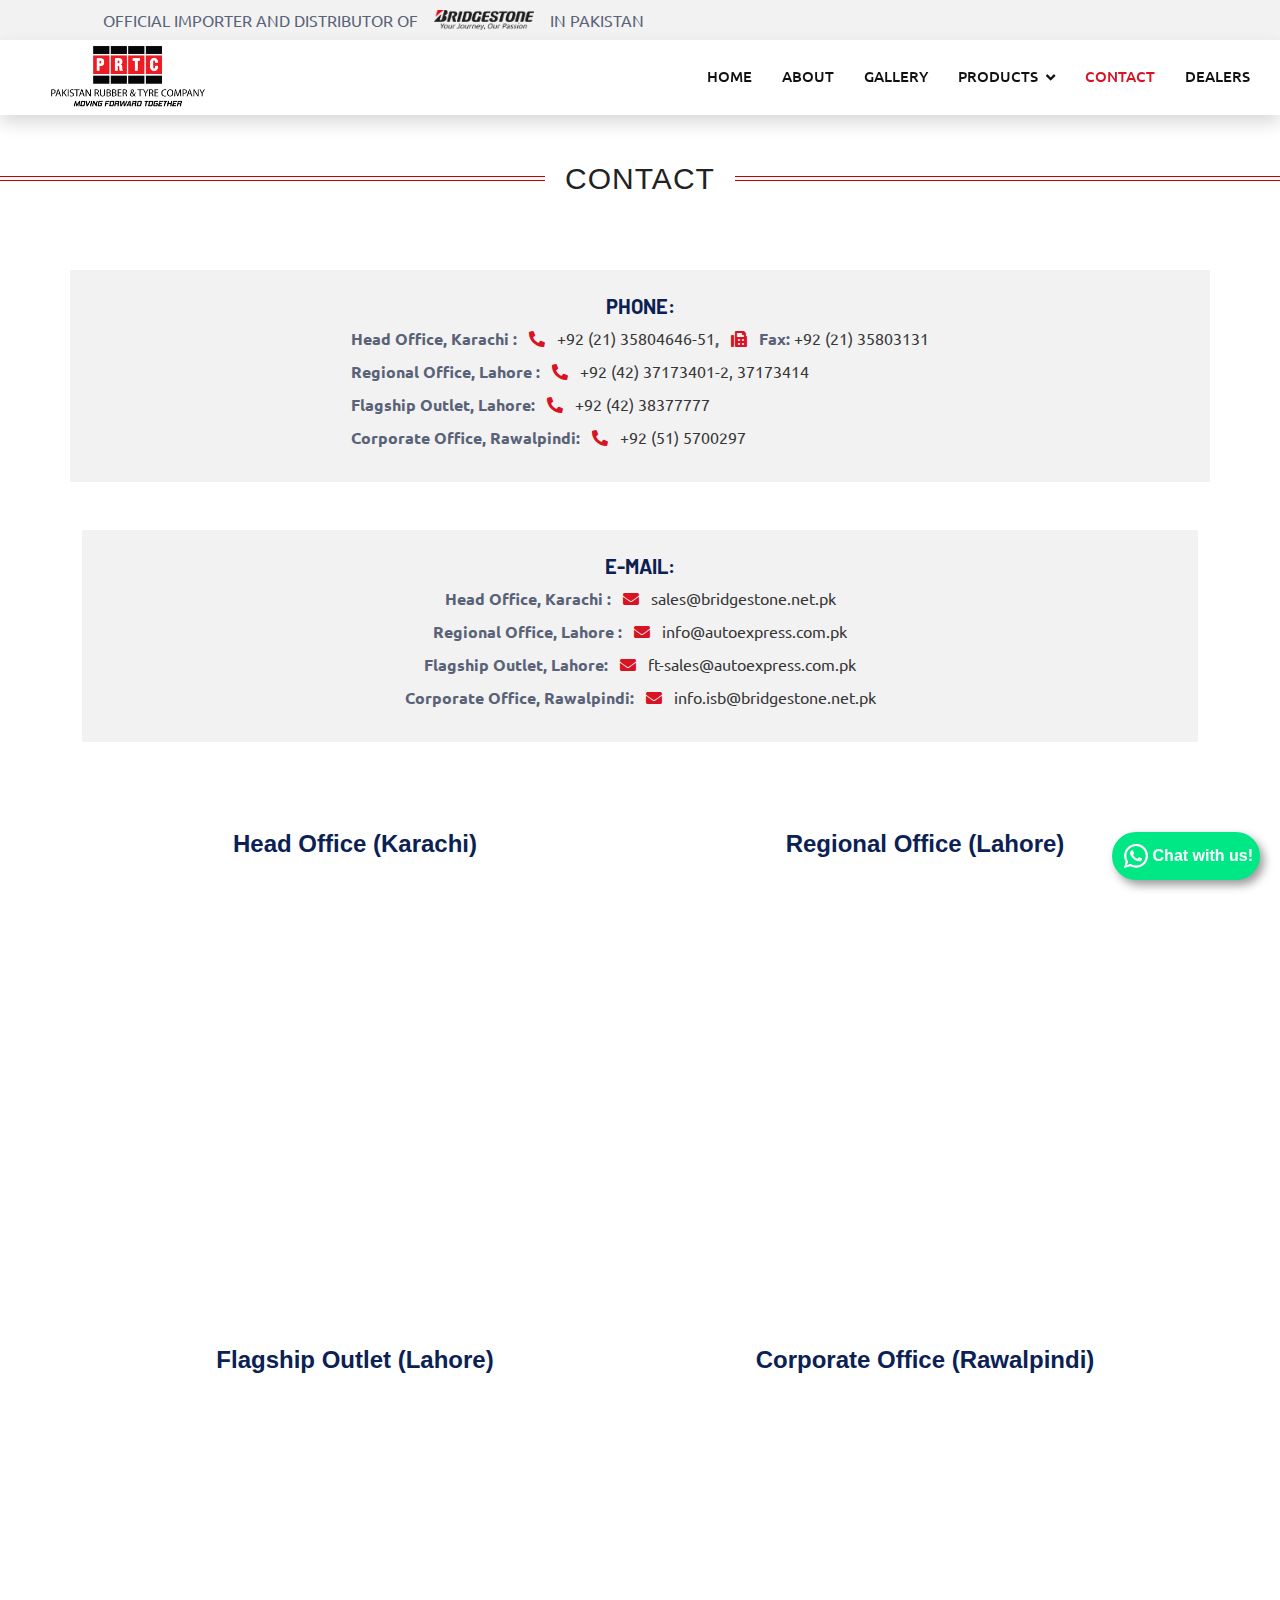
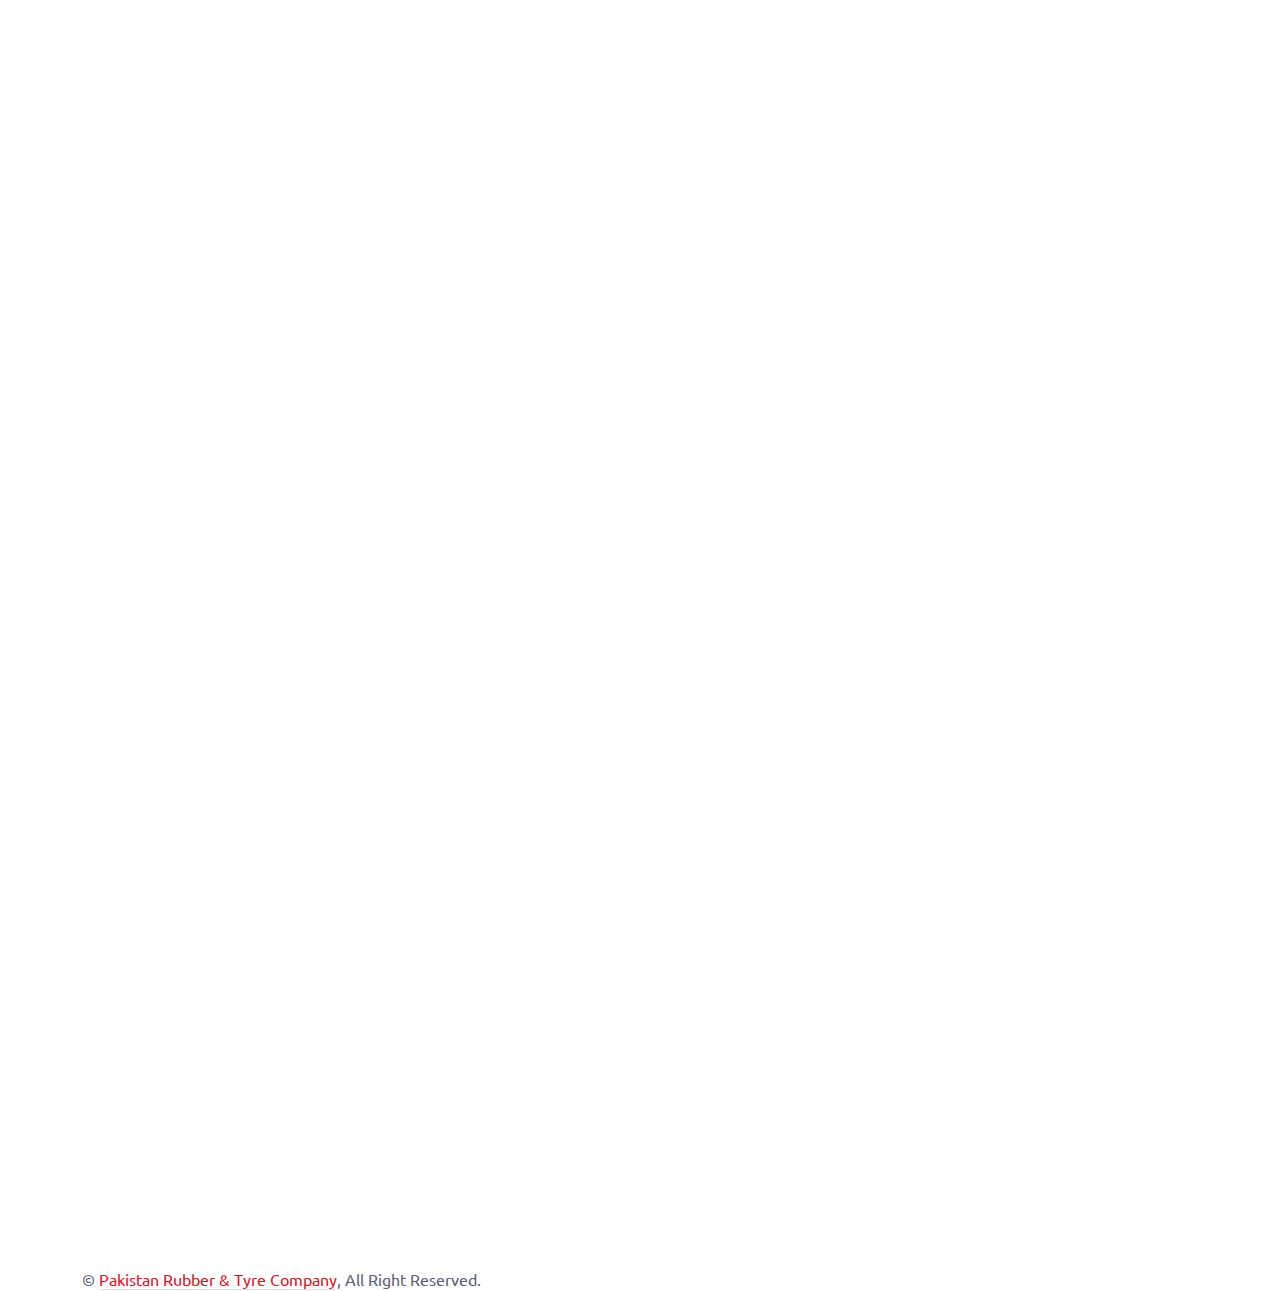
<file: contact.html>
<!DOCTYPE html>
<html lang="en">

<head>
    <meta charset="utf-8">
    <title>PRTC - Contact</title>
    <meta content="width=device-width, initial-scale=1.0" name="viewport">
    <meta content="" name="keywords">
    <meta content="" name="description">

    <!-- Favicon -->
    <link href="favicon.ico" rel="icon">
   
    <!-- Google Web Fonts -->
    <link rel="preconnect" href="https://fonts.googleapis.com">
    <link rel="preconnect" href="https://fonts.gstatic.com" crossorigin>
    <link href="https://fonts.googleapis.com/css2?family=Barlow:wght@600;700&family=Ubuntu:wght@400;500&display=swap" rel="stylesheet"> 

    <!-- Icon Font Stylesheet -->
    <link href="https://cdnjs.cloudflare.com/ajax/libs/font-awesome/5.10.0/css/all.min.css" rel="stylesheet">
    <link href="https://cdn.jsdelivr.net/npm/bootstrap-icons@1.4.1/font/bootstrap-icons.css" rel="stylesheet">

    <!-- Libraries Stylesheet -->
    <link href="lib/animate/animate.min.css" rel="stylesheet">
    <link href="lib/owlcarousel/assets/owl.carousel.min.css" rel="stylesheet">
    <link href="lib/tempusdominus/css/tempusdominus-bootstrap-4.min.css" rel="stylesheet" />

    <!-- Customized Bootstrap Stylesheet -->
    <link href="css/bootstrap.min.css" rel="stylesheet">

    <!-- Template Stylesheet -->
    <link href="css/style.css" rel="stylesheet">
  <style>
    .contact-link {
    text-decoration: none;
    color: #373737; /* Bootstrap Primary Blue */
    font-weight:400; /* Slightly bold for visibility */
    transition: color 0.3s ease-in-out; /* Smooth transition effect */
}

.contact-link:hover {
    color: rgb(216, 19, 36);
}

    body{
        overflow-x: hidden;
    }
    ::-webkit-scrollbar-button:horizontal:decrement {
        background-image: url('left-arrow.png'); /* Left button */
        background-size: contain;
      }
      
      ::-webkit-scrollbar-button:horizontal:increment {
        background-image: url('right-arrow.png'); /* Right button */
        background-size: contain;
      }
    ::-webkit-scrollbar{
        width: 0.9rem;
      }
      
      ::-webkit-scrollbar-track{
        background-color: rgb(255, 255, 255);
      }
      
      ::-webkit-scrollbar-thumb{
        background-color: rgb(216, 19, 36);
        background-clip: inherit;
        height: 0.3rem;
      }
      
      ::-webkit-scrollbar-thumb:hover{
        background-color:  rgb(231, 40, 56);
        scroll-behavior: smooth;
      }
      
      /* Horizontal Scrollbar */
      ::-webkit-scrollbar:horizontal{
        background: rgb(141, 141, 234);
        width: 0.5rem;
        height: 0.4rem;
        scroll-behavior: smooth;
      }
      
      /* Scrollbar Buttons */
      ::-webkit-scrollbar-button {
        background-color: rgb(255, 255, 255); /* Button color */
        height: 18px; /* Button height */
        width: 18px; /* Button width */
      }
      
      ::-webkit-scrollbar-button:increment {
        background-color:rgb(255, 255, 255)/* Button for down/right */
      }
      
      ::-webkit-scrollbar-button:decrement {
        background-color:rgb(255, 255, 255) /* Button for up/left */
      }
      
      ::-webkit-scrollbar-button:vertical:decrement {
        background-image: url('./css/up.png'); /* Up button */
        background-size: contain;
      }
      
      ::-webkit-scrollbar-button:vertical:increment {
        background-image: url('./css/down.png'); /* Down button */
        background-size: contain;
      }
      
      ::-webkit-scrollbar-button:horizontal:decrement {
        background-image: url('path-to-left-arrow.png'); /* Left button */
        background-size: contain;
      }
      
      ::-webkit-scrollbar-button:horizontal:increment {
        background-image: url('path-to-right-arrow.png'); /* Right button */
        background-size: contain;
      }
      .seven h1 {
text-align: center;
    font-size:30px; font-weight:300; color:#222; letter-spacing:1px;
    text-transform: uppercase;

    display: grid;
    grid-template-columns: 1fr max-content 1fr;
    grid-template-rows: 27px 0;
    grid-gap: 20px;
    align-items: center;
}

.seven h1:after,.seven h1:before {
    content: " ";
    display: block;
    border-bottom: 1px solid #c50000;
    border-top: 1px solid #c50000;
    height: 5px;
  background-color:#f8f8f8;
}
h4 {
    color: #2c3e50;
    font-family: 'Roboto', sans-serif;
    font-size: 24px;
    font-weight: bold;
    text-transform: uppercase;
    
    padding-bottom: 5px;
    margin-bottom: 20px;
}
    </style>
</head>

<body>
    <div class="wabtn" id="wabutton">
        <a  target="_blank" href="https://wa.me/923008247187?text=" style=" cursor: pointer;height: 48px;width: auto;padding: 7px 7px 7px 7px;position: fixed !important;color: #fff;bottom: 20px;right: 20px;;display: flex;text-decoration: none;font-size: 16px;font-weight: 600;font-family: sans-serif;align-items: center;z-index: 999999999 !important;background-color: #00E785;box-shadow: 4px 5px 10px rgba(0, 0, 0, 0.4);border-radius: 100px;animation: pulse 2.5s ease infinite;">
          <svg width="34" height="34" style="padding: 5px;" viewBox="0 0 28 28" fill="none" xmlns="http://www.w3.org/2000/svg"><g clip-path="url(#clip0_1024_354)"><path d="M23.8759 4.06939C21.4959 1.68839 18.3316 0.253548 14.9723 0.0320463C11.613 -0.189455 8.28774 0.817483 5.61565 2.86535C2.94357 4.91323 1.10682 7.86244 0.447451 11.1638C-0.21192 14.4652 0.351026 17.8937 2.03146 20.8109L0.0625 28.0004L7.42006 26.0712C9.45505 27.1794 11.7353 27.7601 14.0524 27.7602H14.0583C16.8029 27.7599 19.4859 26.946 21.768 25.4212C24.0502 23.8965 25.829 21.7294 26.8798 19.1939C27.9305 16.6583 28.206 13.8682 27.6713 11.1761C27.1367 8.48406 25.8159 6.01095 23.8759 4.06939ZM14.0583 25.4169H14.0538C11.988 25.417 9.96008 24.8617 8.1825 23.8091L7.7611 23.5593L3.3945 24.704L4.56014 20.448L4.28546 20.0117C2.92594 17.8454 2.32491 15.2886 2.57684 12.7434C2.82877 10.1982 3.91938 7.80894 5.67722 5.95113C7.43506 4.09332 9.76045 2.87235 12.2878 2.48017C14.8152 2.08799 17.4013 2.54684 19.6395 3.78457C21.8776 5.02231 23.641 6.96875 24.6524 9.3179C25.6638 11.6671 25.8659 14.2857 25.2268 16.7622C24.5877 19.2387 23.1438 21.4326 21.122 22.999C19.1001 24.5655 16.6151 25.4156 14.0575 25.4157L14.0583 25.4169Z" fill="#E0E0E0"></path><path fill-rule="evenodd" clip-rule="evenodd" d="M10.6291 7.98363C10.3723 7.41271 10.1019 7.40123 9.85771 7.39143C9.65779 7.38275 9.42903 7.38331 9.20083 7.38331C9.0271 7.3879 8.8562 7.42837 8.69887 7.5022C8.54154 7.57602 8.40119 7.68159 8.28663 7.81227C7.899 8.17929 7.59209 8.62305 7.38547 9.11526C7.17884 9.60747 7.07704 10.1373 7.08655 10.6711C7.08655 12.3578 8.31519 13.9877 8.48655 14.2164C8.65791 14.4452 10.8581 18.0169 14.3425 19.3908C17.2382 20.5327 17.8276 20.3056 18.4562 20.2485C19.0848 20.1913 20.4843 19.4194 20.7701 18.6189C21.056 17.8183 21.0557 17.1323 20.9701 16.989C20.8844 16.8456 20.6559 16.7605 20.3129 16.5889C19.9699 16.4172 18.2849 15.5879 17.9704 15.4736C17.656 15.3594 17.4275 15.3023 17.199 15.6455C16.9705 15.9888 16.3139 16.7602 16.1137 16.9895C15.9135 17.2189 15.7136 17.2471 15.3709 17.0758C14.3603 16.6729 13.4275 16.0972 12.6143 15.3745C11.8648 14.6818 11.2221 13.8819 10.7072 13.0007C10.5073 12.6579 10.6857 12.472 10.8579 12.3007C11.0119 12.1472 11.2006 11.9005 11.3722 11.7003C11.5129 11.5271 11.6282 11.3346 11.7147 11.1289C11.7603 11.0343 11.7817 10.9299 11.7768 10.825C11.7719 10.7201 11.7409 10.6182 11.6867 10.5283C11.6001 10.3566 10.9337 8.66151 10.6291 7.98363Z" fill="white"></path><path d="M23.7628 4.02445C21.4107 1.66917 18.2825 0.249336 14.9611 0.0294866C11.6397 -0.190363 8.35161 0.804769 5.70953 2.82947C3.06745 4.85417 1.25154 7.77034 0.600156 11.0346C-0.051233 14.299 0.506321 17.6888 2.16894 20.5724L0.222656 27.6808L7.49566 25.7737C9.50727 26.8692 11.7613 27.4432 14.0519 27.4434H14.0577C16.7711 27.4436 19.4235 26.6392 21.6798 25.1321C23.936 23.6249 25.6947 21.4825 26.7335 18.9759C27.7722 16.4693 28.0444 13.711 27.5157 11.0497C26.9869 8.38835 25.6809 5.94358 23.7628 4.02445ZM14.0577 25.1269H14.0547C12.0125 25.1271 10.0078 24.5782 8.25054 23.5377L7.8339 23.2907L3.51686 24.4222L4.66906 20.2143L4.39774 19.7831C3.05387 17.6415 2.4598 15.1141 2.70892 12.598C2.95804 10.082 4.03622 7.72013 5.77398 5.88366C7.51173 4.04719 9.81051 2.84028 12.3089 2.45266C14.8074 2.06505 17.3638 2.5187 19.5763 3.74232C21.7888 4.96593 23.5319 6.89011 24.5317 9.21238C25.5314 11.5346 25.7311 14.1233 25.0993 16.5714C24.4675 19.0195 23.0401 21.1883 21.0414 22.7367C19.0427 24.2851 16.5861 25.1254 14.0577 25.1255V25.1269Z" fill="white"></path></g><defs><clipPath id="clip0_1024_354"><rect width="27.8748" height="28" fill="white" transform="translate(0.0625)"></rect></clipPath></defs></svg>
          <span class="button-text">Chat with us!</span>
        </a>
      </div>
    <div class="container-fluid bg-light p-0">
        <div class="row gx-0 d-none d-lg-flex">
            <div class="col-lg-7 px-5 text-start">
                <div class="container">
                    <div class="row justify-content-center align-items-center py-2">
                        <!-- Align the items in a single row with flexbox -->
                        <div class="d-flex align-items-center justify-content-center">
                            <span class="me-2">OFFICIAL IMPORTER AND DISTRIBUTOR OF</span>
                            <img src="Bridgestone-Karachi-removebg-preview2.png" 
                                 alt="Bridgestone Logo" 
                                 style="width: 100px;" 
                                 class="mx-2">
                            <span class="ms-2">IN PAKISTAN</span>
                        </div>
                    </div>
                </div>
            </div>
        </div>
    </div>
                  
               
            </div>
        </div>
    </div>
    <!-- Spinner Start -->
    <div id="spinner" class="show bg-white position-fixed translate-middle w-100 vh-100 top-50 start-50 d-flex align-items-center justify-content-center">
        <div class="spinner-border text-primary" style="width: 3rem; height: 3rem;" role="status">
            <span class="sr-only">Loading...</span>
        </div>
    </div>
    <!-- Spinner End -->
    <nav class="navbar navbar-expand-lg bg-white navbar-light shadow sticky-top p-0">
        <a href="index.html" class="navbar-brand d-flex align-items-center px-4 px-lg-5">
            <!-- Limit the image height to ensure it doesn't push the navbar height -->
            <img src="PRTC Logo (EPS)-01-01 (2).jpg" alt="Logo" style="width: 10rem;">
        </a>
        <button type="button" class="navbar-toggler me-4" data-bs-toggle="collapse" data-bs-target="#navbarCollapse">
            <span class="navbar-toggler-icon"></span>
        </button>
        <div class="collapse navbar-collapse" id="navbarCollapse">
            <div class="navbar-nav ms-auto p-4 p-lg-0">
                <a href="index.html" class="nav-item nav-link">Home</a>
                <a href="about.html" class="nav-item nav-link">About</a>
                <a href="gallery.html" class="nav-item nav-link">Gallery</a>
                <div class="nav-item dropdown">
                    <a href="#" class="nav-link dropdown-toggle" data-bs-toggle="dropdown">Products</a>
                    <div class="dropdown-menu fade-up m-0">
                        <a href="passengercarradial.html" class="dropdown-item">Passenger Car</a>
                        <a href="light.html" class="dropdown-item">Light Vehicle Radial <br> (4x4/SUV)</a>
                        <a href="commercial.html" class="dropdown-item">Light Commercial Vehicle</a>
                        <a href="tbr.html" class="dropdown-item">Truck And Bus</a>
                        <a href="industrial.html" class="dropdown-item">Industrial</a>
                        <a href="off.html" class="dropdown-item modal-title">Off the Road</a>
                    </div>
                </div>
                <a href="contact.html" class="nav-item nav-link active">Contact</a>
                <a href="dealers.html" class="nav-item nav-link">Dealers</a>
            </div>
        </div>
    </nav>

    <!-- Navbar End -->
    <div class="seven">
        <h1 style="margin-top: 50px; font-family: Arial, Helvetica, sans-serif;" >Contact</h1>

    <!-- Page Header Start -->
   
    <!-- Page Header End -->


    <!-- Contact Start -->
    
    <div class="container-xxl py-5" style="margin-top: 5%;">
        <div class="container">
            <div class="text-center wow fadeInUp" data-wow-delay="0.1s"></div>
    
            <!-- Contact Details Section -->
            <div class="row g-4 mb-5">
                <!-- Phone Section -->
                <div class="bg-light d-flex align-items-center justify-content-center p-4" style="margin-top: -30px;">
                    <div class="text-center">
                        <h5 class="text-uppercase mb-2">Phone:</h5>
    
                        <p style="text-align: justify; font-weight: bold;" class="m-0 mb-2"> Head Office, Karachi : &nbsp;
                            <i class="fa fa-phone text-primary  fa-flip-horizontal me-2"></i>
                            <a href="tel:+922135804646" class="contact-link">+92 (21) 35804646-51</a>,  
                            &nbsp; <i class="fa fa-fax text-primary me-2"></i>
                            Fax: <a href="tel:+922135803131" class="contact-link text-justify">+92 (21) 35803131</a>
                        </p>
    
                        <p style="text-align: justify; font-weight: bold;" class="m-0 mb-2">Regional Office, Lahore : &nbsp;
                            <i class="fa fa-phone text-primary  fa-flip-horizontal me-2"></i>
                            <a href="tel:+924237173401" class="contact-link text-justify">+92 (42) 37173401-2, 37173414</a> 
                        </p>
    
                        <p style="text-align: justify; font-weight: bold;" class="m-0 mb-2">Flagship Outlet, Lahore: &nbsp;
                            <i class="fa fa-phone text-primary  fa-flip-horizontal me-2"></i>
                            <a href="tel:+924238377777" class="contact-link text-justify">+92 (42) 38377777</a> 
                        </p>
    
                        <p style="text-align: justify; font-weight: bold;" class="m-0 mb-2">Corporate Office, Rawalpindi: &nbsp;
                             <i class="fa fa-phone text-primary  fa-flip-horizontal me-2"></i>
                            <a href="tel:+92515700297" class="contact-link text-justify">+92 (51) 5700297</a> 
                        </p>
                    </div>
                </div>
            </div>
    
            <!-- Email Section -->
            <div class="bg-light d-flex align-items-center justify-content-center p-4">
                <div class="text-center">
                    <h5 class="text-uppercase mb-2">E-Mail:</h5>
    
                    <p class="m-0 mb-2" style="font-weight: bold;"> Head Office, Karachi : &nbsp;
                        <i class="fa fa-envelope text-primary text-justify me-2"></i>
                        <a href="mailto:info@bridgestone.net.pk" class="contact-link">sales@bridgestone.net.pk</a>
                    </p>
    
                    <p class="m-0 mb-2" style="font-weight: bold;"> Regional Office, Lahore : &nbsp;
                        <i class="fa fa-envelope text-primary me-2 text-justify"></i>
                        <a href="mailto:info@autoexpress.com.pk" class="contact-link">info@autoexpress.com.pk</a> 
                    </p>
    
                    <p class="m-0 mb-2" style="font-weight: bold;"> Flagship Outlet, Lahore: &nbsp;
                        <i class="fa fa-envelope text-primary me-2 text-justify"></i>
                        <a href="mailto:ft-sales@autoexpress.com.pk" class="contact-link">ft-sales@autoexpress.com.pk</a>
                    </p>
    
                    <p class="m-0 mb-2" style="font-weight: bold;"> Corporate Office, Rawalpindi: &nbsp;
                        <i class="fa fa-envelope text-primary me-2 text-justify"></i>
                        <a href="mailto:info.isb@bridgestone.net.pk" class="contact-link">info.isb@bridgestone.net.pk</a> 
                    </p>
                </div>
            </div>
        </div>
    </div>
    
    
                
    
            <!-- Maps Section -->
            <div class="container">
                <!-- Head Office and Regional Office Section -->
                <div class="row g-4 mb-4 mt-3">
                    <!-- Head Office -->
                    <div class="col-md-6">
                        <p class="text-center h1" style="font-size: 1.5rem; font-family: Arial, Helvetica, sans-serif;">
                            Head Office (Karachi)
                        </p>
                        <iframe 
                            src="https://www.google.com/maps/embed?pb=!1m18!1m12!1m3!1d4238.673120636357!2d67.06961974756324!3d24.833808961698974!2m3!1f0!2f0!3f0!3m2!1i1024!2i768!4f13.1!3m3!1m2!1s0x3eb33dc7b185494f%3A0x407e6131c626dbea!2sPakistan%20Rubber%20%26%20Tyre%20Company!5e0!3m2!1sen!2s!4v1737623515657!5m2!1sen!2s"
                            class="w-100" 
                            style="height: 450px; border: 0;" 
                            allowfullscreen="" 
                            loading="lazy" 
                            referrerpolicy="no-referrer-when-downgrade">
                        </iframe>
                    </div>
            
                    <!-- Regional Office -->
                    <div class="col-md-6">
                        <p class="text-center h1" style="font-size: 1.5rem; font-family: Arial, Helvetica, sans-serif;">
                            Regional Office (Lahore)
                        </p>
                        <iframe 
                            src="https://www.google.com/maps/embed?pb=!1m18!1m12!1m3!1d3399.673636572293!2d74.3055821093702!3d31.560570174087925!2m3!1f0!2f0!3f0!3m2!1i1024!2i768!4f13.1!3m3!1m2!1s0x39191cab1b3f8b7d%3A0x6365a6901f58a6b5!2sAutoExpress!5e0!3m2!1sen!2s!4v1735210647019!5m2!1sen!2s" 
                            class="w-100" 
                            style="height: 450px; border: 0;" 
                            allowfullscreen="" 
                            loading="lazy" 
                            referrerpolicy="no-referrer-when-downgrade">
                        </iframe>
                    </div>
                </div>
            
                <!-- Flagship Outlet and Additional Location Section -->
                <div class="row g-4 mb-5">
                    <!-- Flagship Outlet -->
                    <div class="col-md-6">
                        <p class="text-center h1" style="font-size: 1.5rem; font-family: Arial, Helvetica, sans-serif;">
                            Flagship Outlet (Lahore)
                        </p>
                        <iframe 
                        src="https://www.google.com/maps/embed?pb=!1m18!1m12!1m3!1d108839.23973557442!2d74.2271461284843!3d31.51794558251637!2m3!1f0!2f0!3f0!3m2!1i1024!2i768!4f13.1!3m3!1m2!1s0x391903000ae9117d%3A0xd0da6d9e617335cd!2sBridgestone%20Tyres%20(Flagship%20Outlet)!5e0!3m2!1sen!2s!4v1738041273217!5m2!1sen!2s" 
                            class="w-100" 
                            style="height: 450px; border: 0;" 
                            allowfullscreen="" 
                            loading="lazy" 
                            referrerpolicy="no-referrer-when-downgrade">
                        </iframe>
                    </div>
                    
                
                        <!-- Flagship Outlet -->
                        <div class="col-md-6 ">
                            <p class="text-center h1" style="font-size: 1.5rem; font-family: Arial, Helvetica, sans-serif;">
                              Corporate Office (Rawalpindi)
                            </p>
                            <iframe 
                                src="https://www.google.com/maps/embed?pb=!1m18!1m12!1m3!1d4143.266170692859!2d73.04720793990508!3d33.599294751023976!2m3!1f0!2f0!3f0!3m2!1i1024!2i768!4f13.1!3m3!1m2!1s0x38df95004d305145%3A0x63a00ab3669e7050!2sPakistan%20Rubber%20%26%20Tyre%20Company!5e0!3m2!1sen!2s!4v1738041563891!5m2!1sen!2s" width="600" height="450" style="border:0;" allowfullscreen="" loading="lazy" referrerpolicy="no-referrer-when-downgrade"
                                class="w-100" 
                                style="height: 450px; border: 0;" 
                                allowfullscreen="" 
                                loading="lazy" 
                                referrerpolicy="no-referrer-when-downgrade">
                            </iframe>
                        </div>
                   
            
            </div>
            
            
            
    
            <!-- Contact Form -->
            <div class="row justify-content-center">
                <div class="col-lg-8">
                    <div class="wow fadeInUp" data-wow-delay="0.2s">
                        <form
                        action="https://formspree.io/f/xnnjerez"
                        method="POST"
                      >
                            <div class="row g-3">
                                <div class="col-md-6">
                                    <div class="form-floating">
                                        <input type="text" class="form-control" id="name" placeholder="Your Name" name="name">
                                        <label for="name">Your Name</label>
                                    </div>
                                </div>
                                <div class="col-md-6">
                                    <div class="form-floating">
                                        <input type="email" class="form-control" id="email" placeholder="Your Email" name="email">
                                        <label for="email">Your Email</label>
                                    </div>
                                </div>
                                <div class="col-12">
                                    <div class="form-floating">
                                        <input type="text" class="form-control" id="subject" placeholder="Subject" name="subject">
                                        <label for="subject">Subject</label>
                                    </div>
                                </div>
                                <div class="col-12">
                                    <div class="form-floating">
                                        <textarea class="form-control" placeholder="Leave a message here" id="message" style="height: 150px" name="message"></textarea>
                                        <label for="message">Message</label>
                                    </div>
                                </div>
                                <div class="col-12">
                                    <button class="btn btn-primary w-100 py-3" type="submit">Send Message</button>
                                </div>
                            </div>
                        </form>
                    </div>
                </div>
            </div>
        </div>
    </div>
    
</div>

     <!-- Footer Start -->
     <div class="container-fluid bg-dark text-light footer pt-1 mt-5 no-padding wow fadeIn" data-wow-delay="0.1s"> <!-- Added no-padding -->
        <div class="container py-5 no-padding"> <!-- Added no-padding -->
            <div class="col-12 text-center">
                <img src="img/PRTC.png" alt="logo" style="width: 25rem; margin-top: -90px;">
            </div>
            <div class="row g-5">
                <div class="row mt-4">
                    <!-- Head Office -->
                    <div class="col-lg-3 col-md-6">
                        <h4 class="text-light mb-4">Head Office</h4>
                        <div class="d-flex flex-column" style="font-size: medium;">
                            <p class="mb-2">
                                <i class="fa fa-map-marker-alt me-3"></i>
                                <a href="https://www.google.com/maps/search/79-C,+PHASE+II+EXTENSION+DHA,+KARACHI+-+75500" target="_blank"
                                   style="color: white; text-decoration: none;"
                                   onmouseover="this.style.textDecoration='underline'; this.style.color='red';"
                                   onmouseout="this.style.textDecoration='none'; this.style.color='white';">
                                    79-C, PHASE II EXTENSION DHA, KARACHI - 75500
                                </a>
                            </p>
                            <p class="mb-2">
                                <i class="fa fa-phone-alt me-3"></i>
                                <a href="tel:+92-21-35804646"
                                   style="color: white; text-decoration: none;"
                                   onmouseover="this.style.textDecoration='underline'; this.style.color='red';"
                                   onmouseout="this.style.textDecoration='none'; this.style.color='white';">
                                    +92-21-35804646 TO 51
                                </a>
                            </p>
                            <p class="mb-2">
                                <i class="fa fa-envelope me-3"></i>
                                <a href="mailto:sales@bridgestone.net.pk"
                                   style="color: white; text-decoration: none;"
                                   onmouseover="this.style.textDecoration='underline'; this.style.color='red';"
                                   onmouseout="this.style.textDecoration='none'; this.style.color='white';">
                                    sales@bridgestone.net.pk
                                </a>
                            </p>
                        </div>
                    </div>
            
                    <!-- Regional Office -->
                    <div class="col-lg-3 col-md-6">
                        <h4 class="text-light mb-4">Regional Office</h4>
                        <div class="d-flex flex-column" style="font-size: medium;">
                            <p class="mb-2">
                                <i class="fa fa-map-marker-alt me-3"></i>
                                <a href="https://maps.app.goo.gl/Zw3JAcB3Ltorutyg6" target="_blank"
                                   style="color: white; text-decoration: none;"
                                   onmouseover="this.style.textDecoration='underline'; this.style.color='red';"
                                   onmouseout="this.style.textDecoration='none'; this.style.color='white';">
                                    SHC Building, 1/13, Crust Road, Chowk JainMandir, Lahore - 54000
                                </a>
                            </p>
                            <p class="mb-2">
                                <i class="fa fa-phone-alt me-3"></i>
                                <a href="tel:+92-42-37173401"
                                   style="color: white; text-decoration: none;"
                                   onmouseover="this.style.textDecoration='underline'; this.style.color='red';"
                                   onmouseout="this.style.textDecoration='none'; this.style.color='white';">
                                    +92 (42) 37173401-2, 37173414
                                </a>
                            </p>
                            <p class="mb-2">
                                <i class="fa fa-envelope me-3"></i>
                                <a href="mailto:info@autoexpress.com.pk"
                                   style="color: white; text-decoration: none;"
                                   onmouseover="this.style.textDecoration='underline'; this.style.color='red';"
                                   onmouseout="this.style.textDecoration='none'; this.style.color='white';">
                                    info@autoexpress.com.pk
                                </a>
                            </p>
                        </div>
                    </div>
            
                    <!-- Flagship Outlet -->
                    <div class="col-lg-3 col-md-6">
                        <h4 class="text-light mb-4">Flagship Outlet</h4>
                        <div class="d-flex flex-column" style="font-size: medium;">
                            <p class="mb-2">
                                <i class="fa fa-map-marker-alt me-3"></i>
                                <a href="https://maps.app.goo.gl/it9iqGwvqs58eoXB9" target="_blank"
                                   style="color: white; text-decoration: none;"
                                   onmouseover="this.style.textDecoration='underline'; this.style.color='red';"
                                   onmouseout="this.style.textDecoration='none'; this.style.color='white';">
                                    6C, Block C, Abul Hassan Isfahani Road, Faisal Town, Lahore - 54770
                                </a>
            
                            <p class="mb-2">
                                <i class="fa fa-phone-alt me-3"></i>
                                <a href="tel:+92-42-38377777"
                                   style="color: white; text-decoration: none;"
                                   onmouseover="this.style.textDecoration='underline'; this.style.color='red';"
                                   onmouseout="this.style.textDecoration='none'; this.style.color='white';">
                                    +92 (42) 38377777
                                </a>
                            </p>
                            <p class="mb-2">
                                <i class="fa fa-envelope me-3"></i>
                                <a href="mailto:ft-sales@autoexpress.com.pk"
                                   style="color: white; text-decoration: none;"
                                   onmouseover="this.style.textDecoration='underline'; this.style.color='red';"
                                   onmouseout="this.style.textDecoration='none'; this.style.color='white';">
                                    ft-sales@autoexpress.com.pk
                                </a>
                            </p>
                        </div>
                    </div>
            
                    <!-- Corporate Office -->
                    <div class="col-lg-3 col-md-6">
                        <h4 class="text-light mb-4">Corporate Office</h4>
                        <div class="d-flex flex-column" style="font-size: medium;">
                            <p class="mb-2">
                                <i class="fa fa-map-marker-alt me-3"></i>
                                <a href="https://maps.app.goo.gl/Eok367BAmFjszrjKA" target="_blank"
                                   style="color: white; text-decoration: none;"
                                   onmouseover="this.style.textDecoration='underline'; this.style.color='red';"
                                   onmouseout="this.style.textDecoration='none'; this.style.color='white';">
                                    1-12, 163/1, Majeed Plaza, Bank Rd, Saddar, Rawalpindi - 46000
                                </a>
                            </p>
                            </p>
                            <p class="mb-2">
                                <i class="fa fa-phone-alt me-3"></i>
                                <a href="tel:+92-51-5700297"
                                   style="color: white; text-decoration: none;"
                                   onmouseover="this.style.textDecoration='underline'; this.style.color='red';"
                                   onmouseout="this.style.textDecoration='none'; this.style.color='white';">
                                    +92 (51) 5700297
                                </a>
                            </p>
                            <p class="mb-2">
                                <i class="fa fa-envelope me-3"></i>
                                <a href="mailto:info.isb@bridgestone.net.pk"
                                   style="color: white; text-decoration: none;"
                                   onmouseover="this.style.textDecoration='underline'; this.style.color='red';"
                                   onmouseout="this.style.textDecoration='none'; this.style.color='white';">
                                    info.isb@bridgestone.net.pk
                                </a>
                            </p>
                        </div>
                    </div>
                </div>
            </div>
            
            <div class="d-flex pt-3 justify-content-center;">
                <a class="btn btn-outline-light btn-social me-2" href="https://www.instagram.com/official.prtc?igsh=MW1wczB2YjVxaHJhdA==" target="_blank" rel="noopener noreferrer">
                    <i class="fab fa-instagram"></i>
                </a>
                <a class="btn btn-outline-light btn-social me-2" href="https://www.facebook.com/share/1Fp1enZe91/" target="_blank" rel="noopener noreferrer">
                    <i class="fab fa-facebook-f"></i>
                </a>
                <a class="btn btn-outline-light btn-social me-2" href="https://youtube.com/@prtc-z5z?si=xRjriHz_KkKdBKIs" target="_blank" rel="noopener noreferrer">
                    <i class="fab fa-youtube"></i>
                </a>
                <a class="btn btn-outline-light btn-social" href="https://www.linkedin.com/company/bridgestone-pakistan-prtc/" target="_blank" rel="noopener noreferrer">
                    <i class="fab fa-linkedin-in"></i>
                </a>
            </div>
        </div>
    </div>
    <div>
        <div class="container no-padding"> <!-- Added no-padding -->
            <div class="copyright">
                <div class="row">
                    <div class="col-md-6 text-center text-md-start mb-3 mb-md-0">
                        &copy; <a class="border-bottom" href="#">Pakistan Rubber & Tyre Company</a>, All Right Reserved. 
                    </div>
                </div>
            </div>
        </div>
    </div>


    <!-- Back to Top -->
    <!-- <a href="#" class="btn btn-lg btn-primary btn-lg-square back-to-top"><i class="bi bi-arrow-up"></i></a> -->


    <!-- JavaScript Libraries -->
    <script src="https://code.jquery.com/jquery-3.4.1.min.js"></script>
    <script src="https://cdn.jsdelivr.net/npm/bootstrap@5.0.0/dist/js/bootstrap.bundle.min.js"></script>
    <script src="lib/wow/wow.min.js"></script>
    <script src="lib/easing/easing.min.js"></script>
    <script src="lib/waypoints/waypoints.min.js"></script>
    <script src="lib/counterup/counterup.min.js"></script>
    <script src="lib/owlcarousel/owl.carousel.min.js"></script>
    <script src="lib/tempusdominus/js/moment.min.js"></script>
    <script src="lib/tempusdominus/js/moment-timezone.min.js"></script>
    <script src="lib/tempusdominus/js/tempusdominus-bootstrap-4.min.js"></script>

    <!-- Template Javascript -->
    <script src="js/main.js"></script>
</body>

</html>
</file>
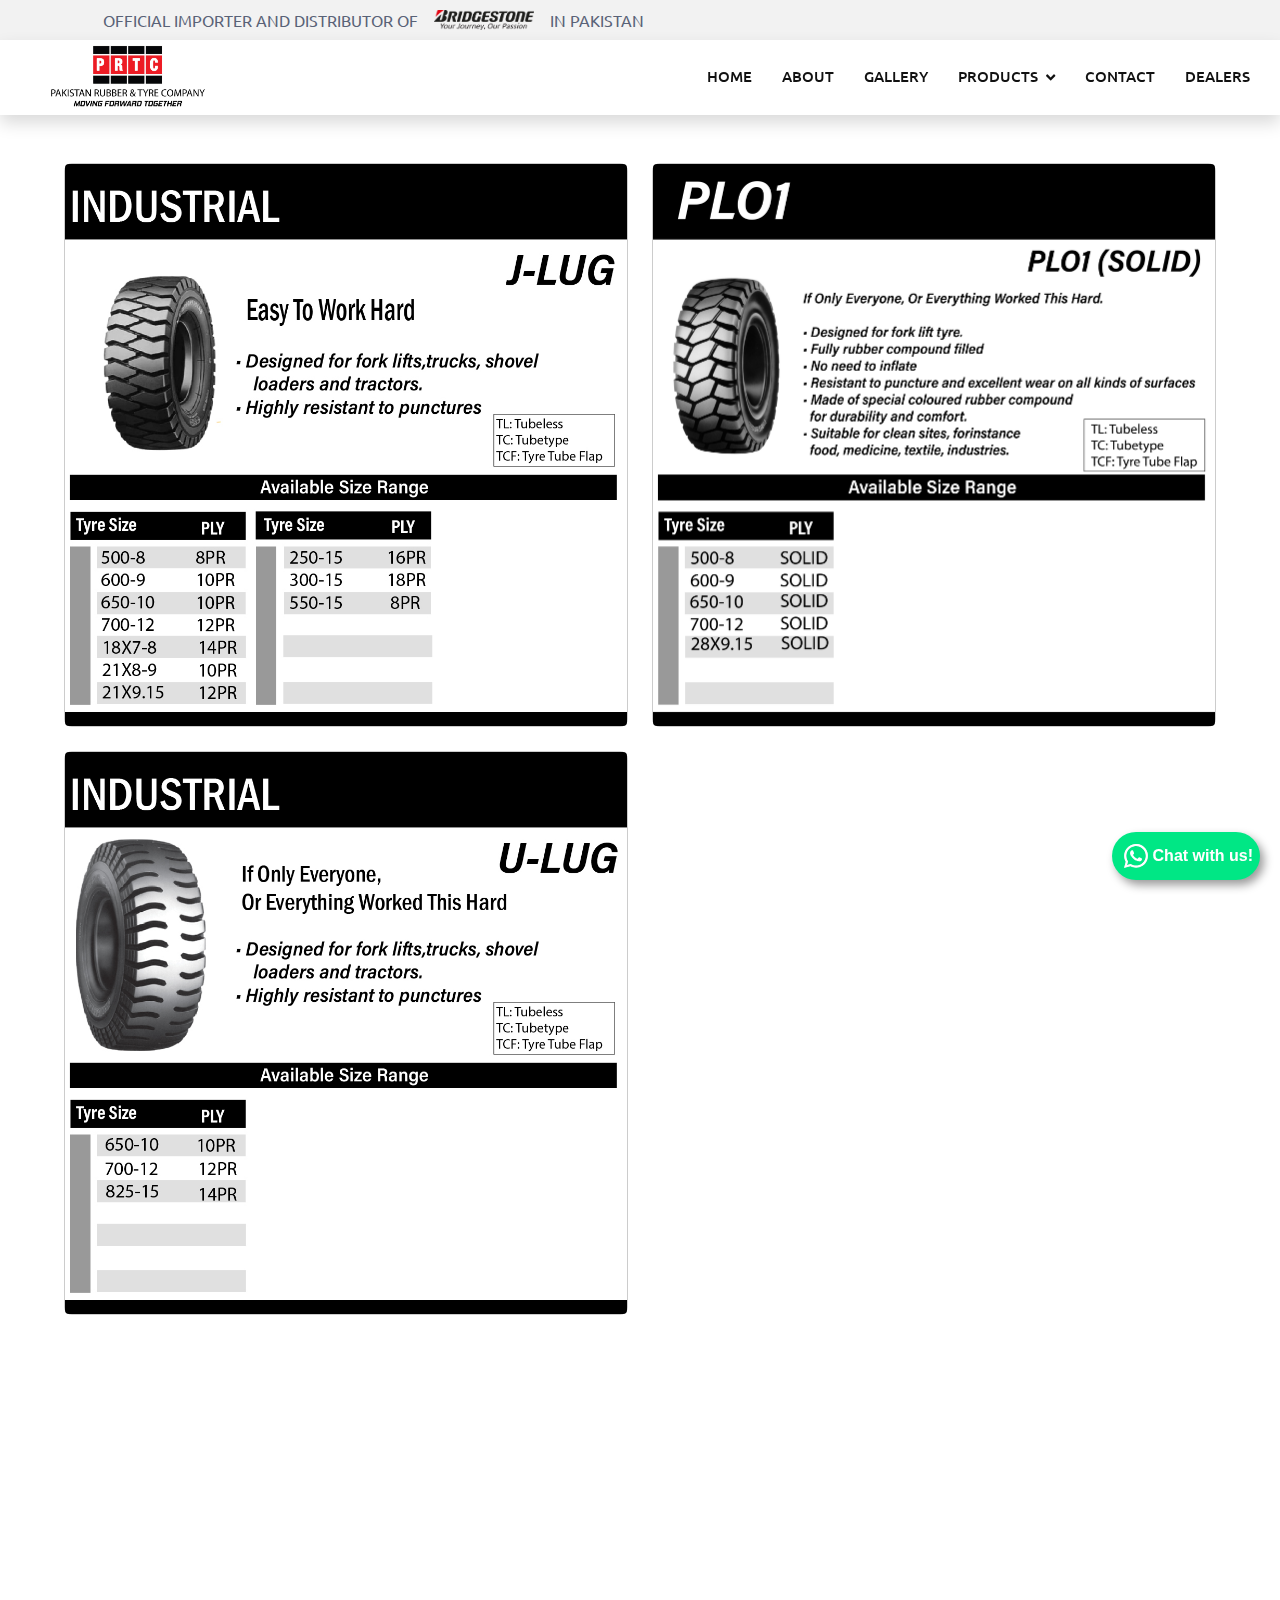
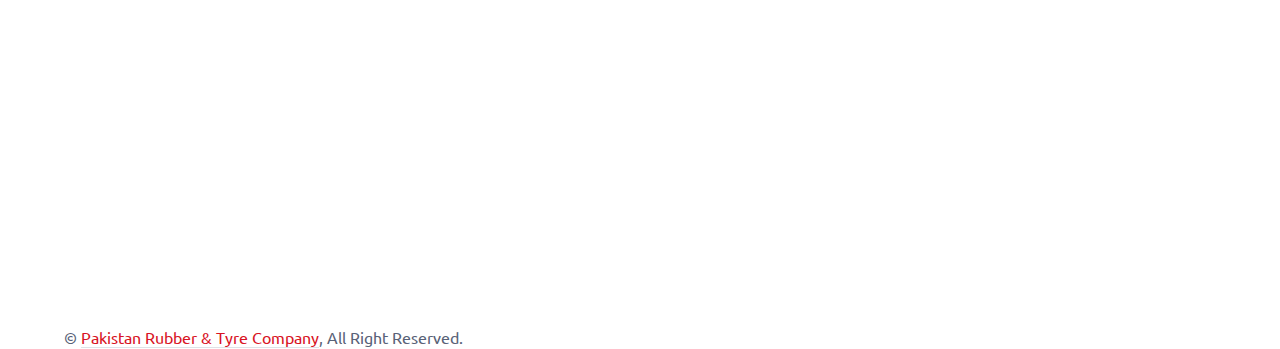
<file: industrial.html>
<!DOCTYPE html>
<html lang="en">

<head>
    <meta charset="utf-8">
    <title>Category</title>
    <meta content="width=device-width, initial-scale=1.0" name="viewport">
    <meta content="" name="keywords">
    <meta content="" name="description">

    <!-- Favicon -->
    <link href="favicon.ico" rel="icon">
   
    <link href="https://cdn.jsdelivr.net/npm/bootstrap@5.3.0/dist/css/bootstrap.min.css" rel="stylesheet">
<script src="https://cdn.jsdelivr.net/npm/bootstrap@5.3.0/dist/js/bootstrap.bundle.min.js"></script>

    <!-- Google Web Fonts -->
    <link rel="preconnect" href="https://fonts.googleapis.com">
    <link rel="preconnect" href="https://fonts.gstatic.com" crossorigin>
    <link href="https://fonts.googleapis.com/css2?family=Barlow:wght@600;700&family=Ubuntu:wght@400;500&display=swap" rel="stylesheet"> 

    <!-- Icon Font Stylesheet -->
    <link href="https://cdnjs.cloudflare.com/ajax/libs/font-awesome/5.10.0/css/all.min.css" rel="stylesheet">
    <link href="https://cdn.jsdelivr.net/npm/bootstrap-icons@1.4.1/font/bootstrap-icons.css" rel="stylesheet">

    <!-- Libraries Stylesheet -->
    <link href="lib/animate/animate.min.css" rel="stylesheet">
    <link href="lib/owlcarousel/assets/owl.carousel.min.css" rel="stylesheet">
    <link href="lib/tempusdominus/css/tempusdominus-bootstrap-4.min.css" rel="stylesheet" />

    <!-- Customized Bootstrap Stylesheet -->
    <link href="css/bootstrap.min.css" rel="stylesheet">

    <!-- Template Stylesheet -->
    <link href="css/style.css" rel="stylesheet">
  
    <style>
      /* Make the card clickable and change cursor to pointer */
      .card {
          cursor: pointer;
          transition: transform 0.3s ease; /* Smooth transition for zoom effect */
      }

      /* Zoom effect on card when hovered */
      .card:hover {
          transform: scale(1.1); /* Zoom the card when hovered */
      }

      /* Modal image styling */
      .modal-body img {
          width: 93%; /* Make image responsive */
      }
      .modal-body img {
  object-fit: contain;
}

      /* Make the card clickable and change cursor to pointer */
      .card {
          cursor: pointer;
          transition: transform 0.3s ease; /* Smooth transition for zoom effect */
      }

      /* Zoom effect on card when hovered */
      .card:hover {
          transform: scale(1.1); /* Zoom the card when hovered */
      }

      /* Modal image styling */
      .modal-body img {
          width: 93%; /* Make image responsive */
      }
      .modal-body img {
  object-fit: contain;
}
::-webkit-scrollbar-button:horizontal:decrement {
    background-image: url('left-arrow.png'); /* Left button */
    background-size: contain;
  }
  
  ::-webkit-scrollbar-button:horizontal:increment {
    background-image: url('right-arrow.png'); /* Right button */
    background-size: contain;
  }
::-webkit-scrollbar{
    width: 0.9rem;
  }
  
  ::-webkit-scrollbar-track{
    background-color: rgb(255, 255, 255);
  }
  
  ::-webkit-scrollbar-thumb{
    background-color: rgb(216, 19, 36);
    background-clip: inherit;
    height: 0.3rem;
  }
  
  ::-webkit-scrollbar-thumb:hover{
    background-color:  rgb(231, 40, 56);
    scroll-behavior: smooth;
  }
  
  /* Horizontal Scrollbar */
  ::-webkit-scrollbar:horizontal{
    background: rgb(141, 141, 234);
    width: 0.5rem;
    height: 0.4rem;
    scroll-behavior: smooth;
  }
  
  /* Scrollbar Buttons */
  ::-webkit-scrollbar-button {
    background-color: rgb(255, 255, 255); /* Button color */
    height: 18px; /* Button height */
    width: 18px; /* Button width */
  }
  
  ::-webkit-scrollbar-button:increment {
    background-color:rgb(255, 255, 255)/* Button for down/right */
  }
  
  ::-webkit-scrollbar-button:decrement {
    background-color:rgb(255, 255, 255) /* Button for up/left */
  }
  
  ::-webkit-scrollbar-button:vertical:decrement {
    background-image: url('./css/up.png'); /* Up button */
    background-size: contain;
  }
  
  ::-webkit-scrollbar-button:vertical:increment {
    background-image: url('./css/down.png'); /* Down button */
    background-size: contain;
  }
  
  ::-webkit-scrollbar-button:horizontal:decrement {
    background-image: url('path-to-left-arrow.png'); /* Left button */
    background-size: contain;
  }
  
  ::-webkit-scrollbar-button:horizontal:increment {
    background-image: url('path-to-right-arrow.png'); /* Right button */
    background-size: contain;
  }


    body {
    overflow-x: hidden; /* Prevent horizontal overflow */
  }

  .card:hover {
    transform: scale(1.05); /* Smooth expand effect */
  }

  .details {
    display: none;
  }
  .card {
    border: 1px solid #ccc;
    border-radius: 8px;
  }

  .card:hover .details {
    max-height: 200px; /* Adjust based on content height */
  }

  .container {
    max-width: 1200px; /* Optional for fixed max-width */
  }

  .card-img-top {
    border-radius: 0.25rem; /* Optional rounded corners for a professional look */
  }
  h4 {
    color: #2c3e50;
    font-family: 'Roboto', sans-serif;
    font-size: 24px;
    font-weight: bold;
    text-transform: uppercase;
    
    padding-bottom: 5px;
    margin-bottom: 20px;
}
  </style>
</head>

<body>
    <div class="wabtn" id="wabutton">
        <a  target="_blank" href="https://wa.me/923008247187?text=" style=" cursor: pointer;height: 48px;width: auto;padding: 7px 7px 7px 7px;position: fixed !important;color: #fff;bottom: 20px;right: 20px;;display: flex;text-decoration: none;font-size: 16px;font-weight: 600;font-family: sans-serif;align-items: center;z-index: 999999999 !important;background-color: #00E785;box-shadow: 4px 5px 10px rgba(0, 0, 0, 0.4);border-radius: 100px;animation: pulse 2.5s ease infinite;">
          <svg width="34" height="34" style="padding: 5px;" viewBox="0 0 28 28" fill="none" xmlns="http://www.w3.org/2000/svg"><g clip-path="url(#clip0_1024_354)"><path d="M23.8759 4.06939C21.4959 1.68839 18.3316 0.253548 14.9723 0.0320463C11.613 -0.189455 8.28774 0.817483 5.61565 2.86535C2.94357 4.91323 1.10682 7.86244 0.447451 11.1638C-0.21192 14.4652 0.351026 17.8937 2.03146 20.8109L0.0625 28.0004L7.42006 26.0712C9.45505 27.1794 11.7353 27.7601 14.0524 27.7602H14.0583C16.8029 27.7599 19.4859 26.946 21.768 25.4212C24.0502 23.8965 25.829 21.7294 26.8798 19.1939C27.9305 16.6583 28.206 13.8682 27.6713 11.1761C27.1367 8.48406 25.8159 6.01095 23.8759 4.06939ZM14.0583 25.4169H14.0538C11.988 25.417 9.96008 24.8617 8.1825 23.8091L7.7611 23.5593L3.3945 24.704L4.56014 20.448L4.28546 20.0117C2.92594 17.8454 2.32491 15.2886 2.57684 12.7434C2.82877 10.1982 3.91938 7.80894 5.67722 5.95113C7.43506 4.09332 9.76045 2.87235 12.2878 2.48017C14.8152 2.08799 17.4013 2.54684 19.6395 3.78457C21.8776 5.02231 23.641 6.96875 24.6524 9.3179C25.6638 11.6671 25.8659 14.2857 25.2268 16.7622C24.5877 19.2387 23.1438 21.4326 21.122 22.999C19.1001 24.5655 16.6151 25.4156 14.0575 25.4157L14.0583 25.4169Z" fill="#E0E0E0"></path><path fill-rule="evenodd" clip-rule="evenodd" d="M10.6291 7.98363C10.3723 7.41271 10.1019 7.40123 9.85771 7.39143C9.65779 7.38275 9.42903 7.38331 9.20083 7.38331C9.0271 7.3879 8.8562 7.42837 8.69887 7.5022C8.54154 7.57602 8.40119 7.68159 8.28663 7.81227C7.899 8.17929 7.59209 8.62305 7.38547 9.11526C7.17884 9.60747 7.07704 10.1373 7.08655 10.6711C7.08655 12.3578 8.31519 13.9877 8.48655 14.2164C8.65791 14.4452 10.8581 18.0169 14.3425 19.3908C17.2382 20.5327 17.8276 20.3056 18.4562 20.2485C19.0848 20.1913 20.4843 19.4194 20.7701 18.6189C21.056 17.8183 21.0557 17.1323 20.9701 16.989C20.8844 16.8456 20.6559 16.7605 20.3129 16.5889C19.9699 16.4172 18.2849 15.5879 17.9704 15.4736C17.656 15.3594 17.4275 15.3023 17.199 15.6455C16.9705 15.9888 16.3139 16.7602 16.1137 16.9895C15.9135 17.2189 15.7136 17.2471 15.3709 17.0758C14.3603 16.6729 13.4275 16.0972 12.6143 15.3745C11.8648 14.6818 11.2221 13.8819 10.7072 13.0007C10.5073 12.6579 10.6857 12.472 10.8579 12.3007C11.0119 12.1472 11.2006 11.9005 11.3722 11.7003C11.5129 11.5271 11.6282 11.3346 11.7147 11.1289C11.7603 11.0343 11.7817 10.9299 11.7768 10.825C11.7719 10.7201 11.7409 10.6182 11.6867 10.5283C11.6001 10.3566 10.9337 8.66151 10.6291 7.98363Z" fill="white"></path><path d="M23.7628 4.02445C21.4107 1.66917 18.2825 0.249336 14.9611 0.0294866C11.6397 -0.190363 8.35161 0.804769 5.70953 2.82947C3.06745 4.85417 1.25154 7.77034 0.600156 11.0346C-0.051233 14.299 0.506321 17.6888 2.16894 20.5724L0.222656 27.6808L7.49566 25.7737C9.50727 26.8692 11.7613 27.4432 14.0519 27.4434H14.0577C16.7711 27.4436 19.4235 26.6392 21.6798 25.1321C23.936 23.6249 25.6947 21.4825 26.7335 18.9759C27.7722 16.4693 28.0444 13.711 27.5157 11.0497C26.9869 8.38835 25.6809 5.94358 23.7628 4.02445ZM14.0577 25.1269H14.0547C12.0125 25.1271 10.0078 24.5782 8.25054 23.5377L7.8339 23.2907L3.51686 24.4222L4.66906 20.2143L4.39774 19.7831C3.05387 17.6415 2.4598 15.1141 2.70892 12.598C2.95804 10.082 4.03622 7.72013 5.77398 5.88366C7.51173 4.04719 9.81051 2.84028 12.3089 2.45266C14.8074 2.06505 17.3638 2.5187 19.5763 3.74232C21.7888 4.96593 23.5319 6.89011 24.5317 9.21238C25.5314 11.5346 25.7311 14.1233 25.0993 16.5714C24.4675 19.0195 23.0401 21.1883 21.0414 22.7367C19.0427 24.2851 16.5861 25.1254 14.0577 25.1255V25.1269Z" fill="white"></path></g><defs><clipPath id="clip0_1024_354"><rect width="27.8748" height="28" fill="white" transform="translate(0.0625)"></rect></clipPath></defs></svg>
          <span class="button-text">Chat with us!</span>
        </a>
      </div>
  <div class="container-fluid bg-light p-0">
    <div class="row gx-0 d-none d-lg-flex">
        <div class="col-lg-7 px-5 text-start">
            <div class="container">
                <div class="row justify-content-center align-items-center py-2">
                    <!-- Align the items in a single row with flexbox -->
                    <div class="d-flex align-items-center justify-content-center">
                        <span class="me-2">OFFICIAL IMPORTER AND DISTRIBUTOR OF</span>
                        <img src="Bridgestone-Karachi-removebg-preview2.png" 
                             alt="Bridgestone Logo" 
                             style="width: 100px;" 
                             class="mx-2">
                        <span class="ms-2">IN PAKISTAN</span>
                    </div>
                </div>
            </div>
        </div>
    </div>
</div>
    <div id="spinner" class="show bg-white position-fixed translate-middle w-100 vh-100 top-50 start-50 d-flex align-items-center justify-content-center">
        <div class="spinner-border text-primary" style="width: 3rem; height: 3rem;" role="status">
            <span class="sr-only">Loading...</span>
        </div>
    </div>
    <!-- Spinner End -->
    <nav class="navbar navbar-expand-lg bg-white navbar-light shadow sticky-top p-0">
        <a href="index.html" class="navbar-brand d-flex align-items-center px-4 px-lg-5">
            <!-- Limit the image height to ensure it doesn't push the navbar height -->
            <img src="PRTC Logo (EPS)-01-01 (2).jpg" alt="Logo" style="width: 10rem;">
        </a>
        <button type="button" class="navbar-toggler me-4" data-bs-toggle="collapse" data-bs-target="#navbarCollapse">
            <span class="navbar-toggler-icon"></span>
        </button>
        <div class="collapse navbar-collapse" id="navbarCollapse">
            <div class="navbar-nav ms-auto p-4 p-lg-0">
                <a href="index.html" class="nav-item nav-link">Home</a>
                <a href="about.html" class="nav-item nav-link">About</a>
                <a href="gallery.html" class="nav-item nav-link">Gallery</a>
               
                
                <div class="nav-item dropdown">
                    <a href="#" class="nav-link dropdown-toggle" data-bs-toggle="dropdown">Products</a>
                    <div class="dropdown-menu fade-up m-0">
                        <a href="passengercarradial.html" class="dropdown-item">Passenger Car</a>
                        <a href="light.html" class="dropdown-item">Light Vehicle Radial <br> (4x4/SUV)</a>
                        <a href="commercial.html" class="dropdown-item">Light Commercial Vehicle</a>
                        <a href="tbr.html" class="dropdown-item">Truck And Bus</a>
                        <a href="industrial.html" class="dropdown-item active">Industrial</a>
                        <a href="off.html" class="dropdown-item modal-title">Off the Road </a>
                    </div>
                </div>
                <a href="contact.html" class="nav-item nav-link">Contact</a>
                <a href="dealers.html" class="nav-item nav-link">Dealers</a>
            </div>
        </div>
    </nav>


    

 <!-- Image Card Section -->
 <section class="container mt-5">
  <div class="row">
      <!-- Card for Turanza -->
      <div class="col-lg-6 col-md-6 mb-4">
          <div class="card" data-bs-toggle="modal" data-bs-target="#turanzaModal">
              <img src="tyres jpeg/J-LUG-01.jpg" class="card-img-top" alt="Turanza">
              <div class="card-body">
                  
               
              </div>
          </div>
      </div>

      <!-- Card for Ecopia -->
      <div class="col-lg-6 col-md-6 mb-4">
          <div class="card" data-bs-toggle="modal" data-bs-target="#ecopiaModal">
              <img src="tyres jpeg/PLO1-01.jpg" class="card-img-top" alt="Ecopia">
              <div class="card-body">
                  
                 
              </div>
          </div>
      </div>
      <div class="col-lg-6 col-md-6 mb-4">
        <div class="card" data-bs-toggle="modal" data-bs-target="#ulugModal">
            <img src="tyres jpeg/U-LUG-01.jpg" class="card-img-top" alt="Ecopia">
            <div class="card-body">
               
              
            </div>
        </div>
    </div>
  
</section>



<!-- Turanza Modal -->
<div class="modal fade" id="turanzaModal" tabindex="-1" aria-labelledby="turanzaModalLabel" aria-hidden="true">
  <div class="modal-dialog">
      <div class="modal-content">
          <div class="modal-header">
              <h5 class="modal-title" id="turanzaModalLabel">J-LUG</h5>
              <button type="button" class="btn-close" data-bs-dismiss="modal" aria-label="Close"></button>
          </div>
          <div class="modal-body">
              <img src="tyres jpeg/J-LUG-01.jpg" alt="Turanza" class="img-fluid" style="width: 90%;" >
          </div>
      </div>
</div>
</div>

<!-- Ecopia Modal -->
<div class="modal fade" id="ecopiaModal" tabindex="-1" aria-labelledby="ecopiaModalLabel" aria-hidden="true">
  <div class="modal-dialog">
      <div class="modal-content">
          <div class="modal-header">
              <h5 class="modal-title" id="ecopiaModalLabel">PLO1</h5>
              <button type="button" class="btn-close" data-bs-dismiss="modal" aria-label="Close"></button>
          </div>
          <div class="modal-body">
              <img src="tyres jpeg/PLO1-01.jpg" alt="PLO1" class="img-fluid" style="width: 90%;">
          </div>
      </div>
  </div>
</div>
<div class="modal fade" id="ulugModal" tabindex="-1" aria-labelledby="ecopiaModalLabel" aria-hidden="true">
    <div class="modal-dialog">
        <div class="modal-content">
            <div class="modal-header">
                <h5 class="modal-title" id="ecopiaModalLabel">U-LUG</h5>
                <button type="button" class="btn-close" data-bs-dismiss="modal" aria-label="Close"></button>
            </div>
            <div class="modal-body">
                <img src="tyres jpeg/U-LUG-01.jpg" alt="PLO1" class="img-fluid" style="width: 90%;">
            </div>
        </div>
    </div>
  </div>

          
      
  
  


  


     <!-- Footer Start -->
     <div class="container-fluid bg-dark text-light footer pt-1 mt-5 no-padding wow fadeIn" data-wow-delay="0.1s"> <!-- Added no-padding -->
        <div class="container py-5 no-padding"> <!-- Added no-padding -->
            <div class="col-12 text-center">
                <img src="img/PRTC.png" alt="logo" style="width: 25rem; margin-top: -90px;">
            </div>
            <div class="row g-5">
                <div class="row mt-4">
                    <!-- Head Office -->
                    <div class="col-lg-3 col-md-6">
                        <h4 class="text-light mb-4">Head Office</h4>
                        <div class="d-flex flex-column" style="font-size: medium;">
                            <p class="mb-2">
                                <i class="fa fa-map-marker-alt me-3"></i>
                                <a href="https://www.google.com/maps/search/79-C,+PHASE+II+EXTENSION+DHA,+KARACHI+-+75500" target="_blank"
                                   style="color: white; text-decoration: none;"
                                   onmouseover="this.style.textDecoration='underline'; this.style.color='red';"
                                   onmouseout="this.style.textDecoration='none'; this.style.color='white';">
                                    79-C, PHASE II EXTENSION DHA, KARACHI - 75500
                                </a>
                            </p>
                            <p class="mb-2">
                                <i class="fa fa-phone-alt me-3"></i>
                                <a href="tel:+92-21-35804646"
                                   style="color: white; text-decoration: none;"
                                   onmouseover="this.style.textDecoration='underline'; this.style.color='red';"
                                   onmouseout="this.style.textDecoration='none'; this.style.color='white';">
                                    +92-21-35804646 TO 51
                                </a>
                            </p>
                            <p class="mb-2">
                                <i class="fa fa-envelope me-3"></i>
                                <a href="mailto:sales@bridgestone.net.pk"
                                   style="color: white; text-decoration: none;"
                                   onmouseover="this.style.textDecoration='underline'; this.style.color='red';"
                                   onmouseout="this.style.textDecoration='none'; this.style.color='white';">
                                   info@bridgestone.net.pk
                                </a>
                            </p>
                        </div>
                    </div>
            
                    <!-- Regional Office -->
                    <div class="col-lg-3 col-md-6">
                        <h4 class="text-light mb-4">Regional Office</h4>
                        <div class="d-flex flex-column" style="font-size: medium;">
                            <p class="mb-2">
                                <i class="fa fa-map-marker-alt me-3"></i>
                                <a href="https://maps.app.goo.gl/Zw3JAcB3Ltorutyg6" target="_blank"
                                   style="color: white; text-decoration: none;"
                                   onmouseover="this.style.textDecoration='underline'; this.style.color='red';"
                                   onmouseout="this.style.textDecoration='none'; this.style.color='white';">
                                    SHC Building, 1/13, Crust Road, Chowk JainMandir, Lahore - 54000
                                </a>
                            </p>
                            <p class="mb-2">
                                <i class="fa fa-phone-alt me-3"></i>
                                <a href="tel:+92-42-37173401"
                                   style="color: white; text-decoration: none;"
                                   onmouseover="this.style.textDecoration='underline'; this.style.color='red';"
                                   onmouseout="this.style.textDecoration='none'; this.style.color='white';">
                                    +92 (42) 37173401-2, 37173414
                                </a>
                            </p>
                            <p class="mb-2">
                                <i class="fa fa-envelope me-3"></i>
                                <a href="mailto:info@autoexpress.com.pk"
                                   style="color: white; text-decoration: none;"
                                   onmouseover="this.style.textDecoration='underline'; this.style.color='red';"
                                   onmouseout="this.style.textDecoration='none'; this.style.color='white';">
                                    info@autoexpress.com.pk
                                </a>
                            </p>
                        </div>
                    </div>
            
                    <!-- Flagship Outlet -->
                    <div class="col-lg-3 col-md-6">
                        <h4 class="text-light mb-4">Flagship Outlet</h4>
                        <div class="d-flex flex-column" style="font-size: medium;">
                            <p class="mb-2">
                                <i class="fa fa-map-marker-alt me-3"></i>
                                <a href="https://maps.app.goo.gl/it9iqGwvqs58eoXB9" target="_blank"
                                   style="color: white; text-decoration: none;"
                                   onmouseover="this.style.textDecoration='underline'; this.style.color='red';"
                                   onmouseout="this.style.textDecoration='none'; this.style.color='white';">
                                    6C, Block C, Abul Hassan Isfahani Road, Faisal Town, Lahore - 54770
                                </a>
            
                            <p class="mb-2">
                                <i class="fa fa-phone-alt me-3"></i>
                                <a href="tel:+92-42-38377777"
                                   style="color: white; text-decoration: none;"
                                   onmouseover="this.style.textDecoration='underline'; this.style.color='red';"
                                   onmouseout="this.style.textDecoration='none'; this.style.color='white';">
                                    +92 (42) 38377777
                                </a>
                            </p>
                            <p class="mb-2">
                                <i class="fa fa-envelope me-3"></i>
                                <a href="mailto:ft-sales@autoexpress.com.pk"
                                   style="color: white; text-decoration: none;"
                                   onmouseover="this.style.textDecoration='underline'; this.style.color='red';"
                                   onmouseout="this.style.textDecoration='none'; this.style.color='white';">
                                    ft-sales@autoexpress.com.pk
                                </a>
                            </p>
                        </div>
                    </div>
            
                    <!-- Corporate Office -->
                    <div class="col-lg-3 col-md-6">
                        <h4 class="text-light mb-4">Corporate Office</h4>
                        <div class="d-flex flex-column" style="font-size: medium;">
                            <p class="mb-2">
                                <i class="fa fa-map-marker-alt me-3"></i>
                                <a href="https://maps.app.goo.gl/Eok367BAmFjszrjKA" target="_blank"
                                   style="color: white; text-decoration: none;"
                                   onmouseover="this.style.textDecoration='underline'; this.style.color='red';"
                                   onmouseout="this.style.textDecoration='none'; this.style.color='white';">
                                    1-12, 163/1, Majeed Plaza, Bank Rd, Saddar, Rawalpindi - 46000
                                </a>
                            </p>
                            <p class="mb-2">
                                <i class="fa fa-phone-alt me-3"></i>
                                <a href="tel:+92-51-5700297"
                                   style="color: white; text-decoration: none;"
                                   onmouseover="this.style.textDecoration='underline'; this.style.color='red';"
                                   onmouseout="this.style.textDecoration='none'; this.style.color='white';">
                                    +92 (51) 5700297
                                </a>
                            </p>
                            <p class="mb-2">
                                <i class="fa fa-envelope me-3"></i>
                                <a href="mailto:info.isb@bridgestone.net.pk"
                                   style="color: white; text-decoration: none;"
                                   onmouseover="this.style.textDecoration='underline'; this.style.color='red';"
                                   onmouseout="this.style.textDecoration='none'; this.style.color='white';">
                                    info.isb@bridgestone.net.pk
                                </a>
                            </p>
                        </div>
                    </div>
                </div>
            </div>
            
            <div class="d-flex pt-3 justify-content-center;">
                <a class="btn btn-outline-light btn-social me-2" href="https://www.instagram.com/official.prtc?igsh=MW1wczB2YjVxaHJhdA==" target="_blank" rel="noopener noreferrer">
                    <i class="fab fa-instagram"></i>
                </a>
                <a class="btn btn-outline-light btn-social me-2" href="https://www.facebook.com/share/1Fp1enZe91/" target="_blank" rel="noopener noreferrer">
                    <i class="fab fa-facebook-f"></i>
                </a>
                <a class="btn btn-outline-light btn-social me-2" href="https://youtube.com/@prtc-z5z?si=xRjriHz_KkKdBKIs" target="_blank" rel="noopener noreferrer">
                    <i class="fab fa-youtube"></i>
                </a>
                <a class="btn btn-outline-light btn-social" href="https://www.linkedin.com/company/bridgestone-pakistan-prtc/" target="_blank" rel="noopener noreferrer">
                    <i class="fab fa-linkedin-in"></i>
                </a>
            </div>
        </div>
    </div>
    <div>
        <div class="container no-padding"> <!-- Added no-padding -->
            <div class="copyright">
                <div class="row">
                    <div class="col-md-6 text-center text-md-start mb-3 mb-md-0">
                        &copy; <a class="border-bottom" href="#">Pakistan Rubber & Tyre Company</a>, All Right Reserved. 
                    </div>
                </div>
            </div>
        </div>
    </div>


    <!-- Back to Top -->
    <!-- <a href="#" class="btn btn-lg btn-primary btn-lg-square back-to-top"><i class="bi bi-arrow-up"></i></a> -->


    <!-- JavaScript Libraries -->
    <script src="https://code.jquery.com/jquery-3.4.1.min.js"></script>
    <script src="https://cdn.jsdelivr.net/npm/bootstrap@5.0.0/dist/js/bootstrap.bundle.min.js"></script>
    <script src="lib/wow/wow.min.js"></script>
    <script src="lib/easing/easing.min.js"></script>
    <script src="lib/waypoints/waypoints.min.js"></script>
    <script src="lib/counterup/counterup.min.js"></script>
    <script src="lib/owlcarousel/owl.carousel.min.js"></script>
    <script src="lib/tempusdominus/js/moment.min.js"></script>
    <script src="lib/tempusdominus/js/moment-timezone.min.js"></script>
    <script src="lib/tempusdominus/js/tempusdominus-bootstrap-4.min.js"></script>

    <!-- Template Javascript -->
    <script src="js/main.js"></script>
        
   
</body>

</html>
</file>
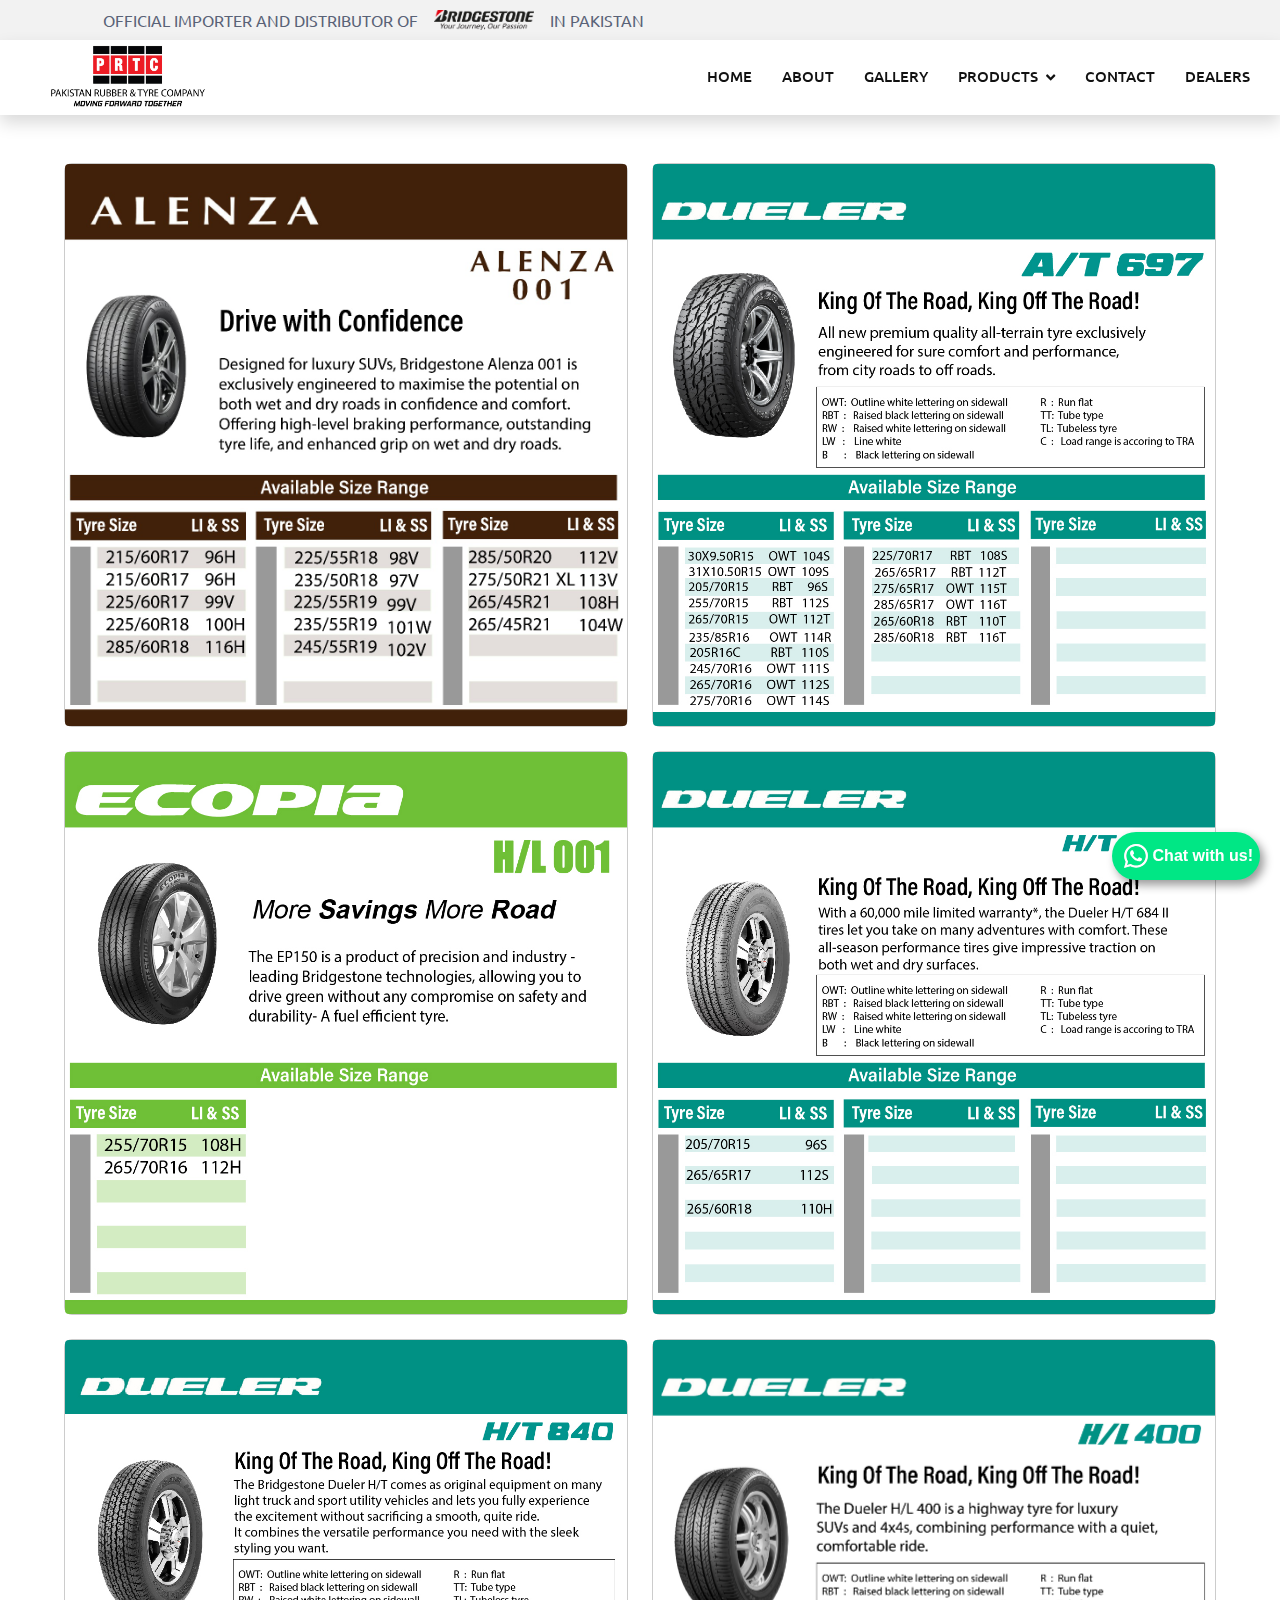
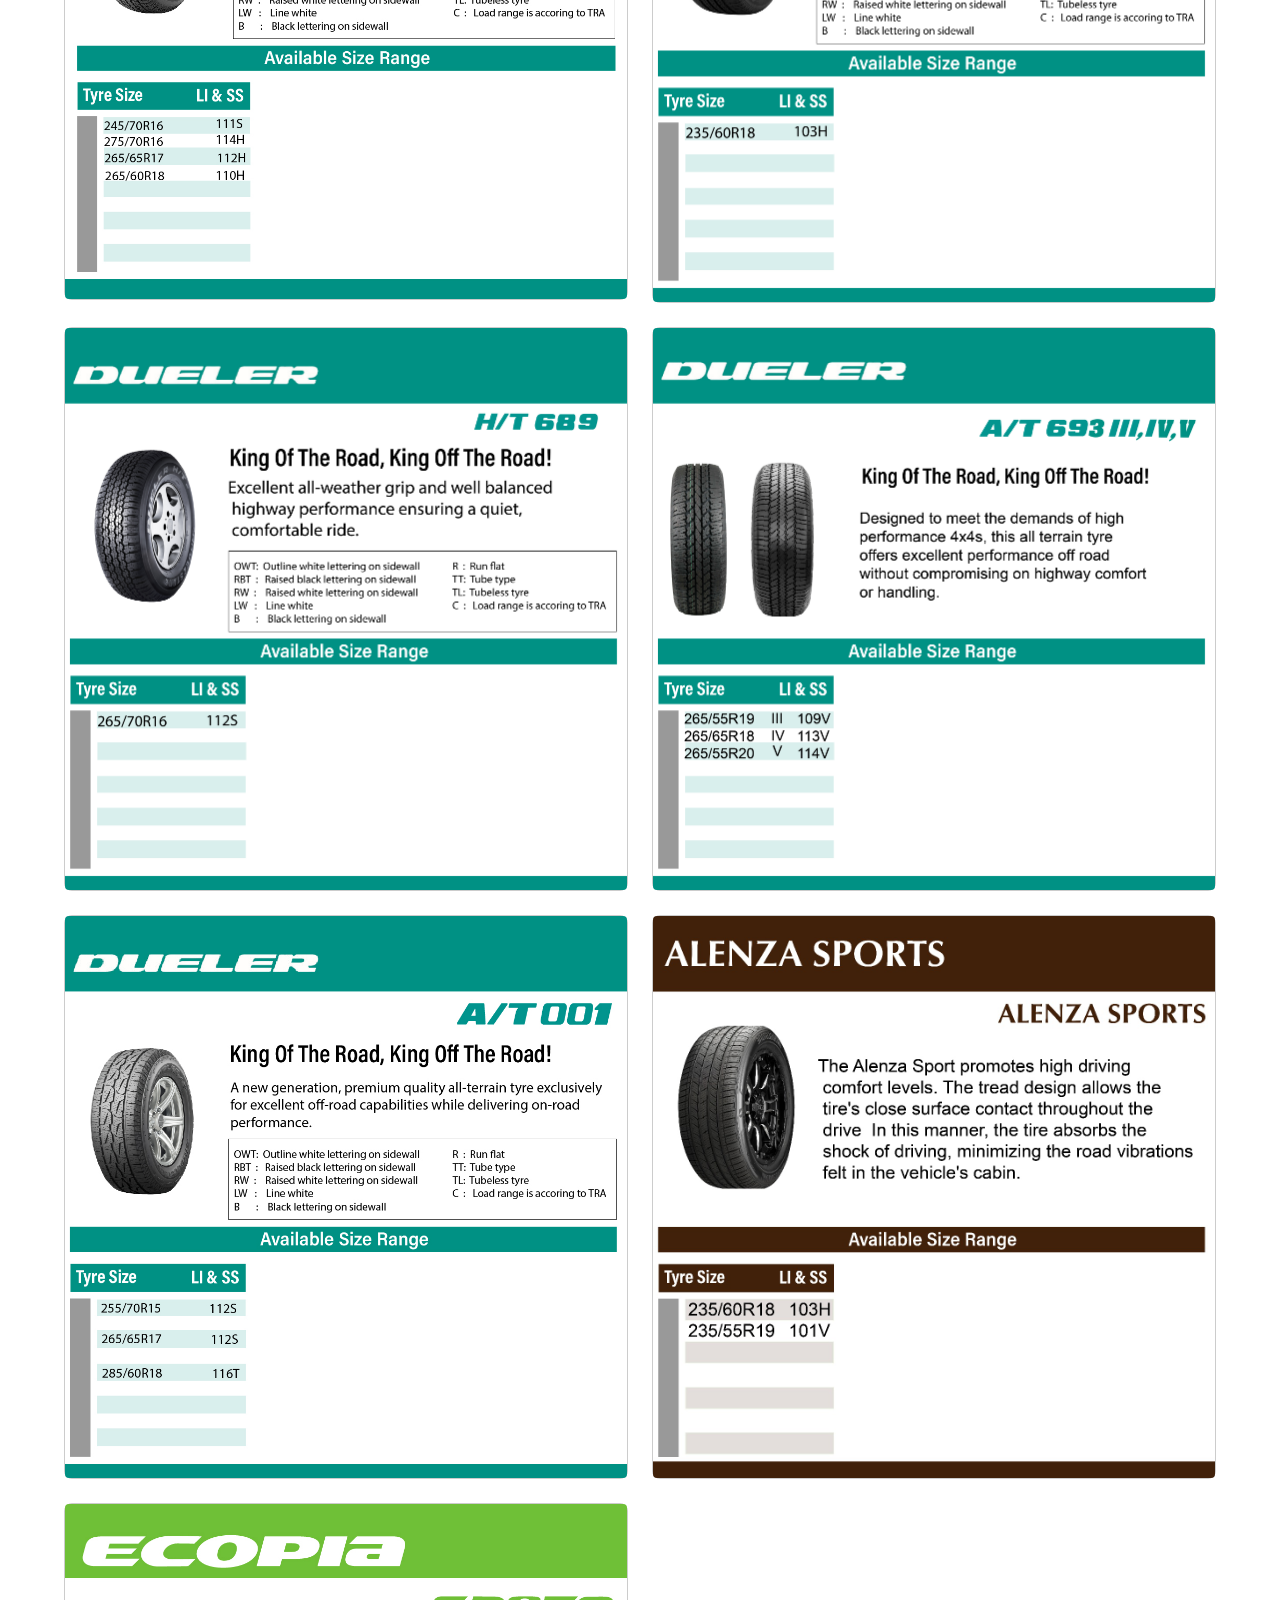
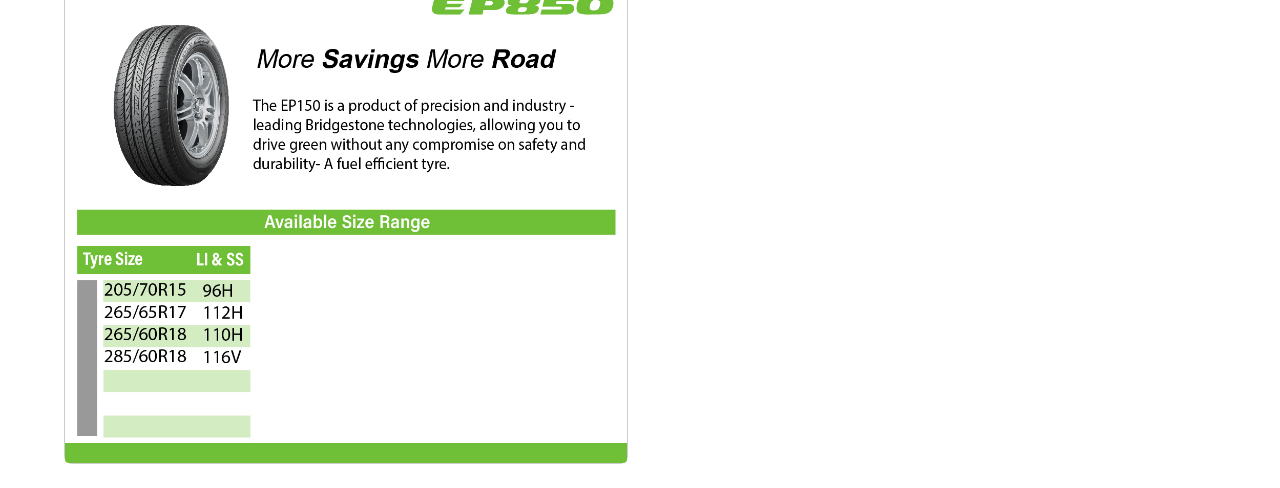
<file: light.html>
<!DOCTYPE html>
<html lang="en">

<head>
    <meta charset="utf-8">
    <title>Category</title>
    <meta content="width=device-width, initial-scale=1.0" name="viewport">
    <meta content="" name="keywords">
    <meta content="" name="description">

    <!-- Favicon -->
    <link href="favicon.ico" rel="icon">
   
    <link href="https://cdn.jsdelivr.net/npm/bootstrap@5.3.0/dist/css/bootstrap.min.css" rel="stylesheet">
<script src="https://cdn.jsdelivr.net/npm/bootstrap@5.3.0/dist/js/bootstrap.bundle.min.js"></script>

    <!-- Google Web Fonts -->
    <link rel="preconnect" href="https://fonts.googleapis.com">
    <link rel="preconnect" href="https://fonts.gstatic.com" crossorigin>
    <link href="https://fonts.googleapis.com/css2?family=Barlow:wght@600;700&family=Ubuntu:wght@400;500&display=swap" rel="stylesheet"> 

    <!-- Icon Font Stylesheet -->
    <link href="https://cdnjs.cloudflare.com/ajax/libs/font-awesome/5.10.0/css/all.min.css" rel="stylesheet">
    <link href="https://cdn.jsdelivr.net/npm/bootstrap-icons@1.4.1/font/bootstrap-icons.css" rel="stylesheet">

    <!-- Libraries Stylesheet -->
    <link href="lib/animate/animate.min.css" rel="stylesheet">
    <link href="lib/owlcarousel/assets/owl.carousel.min.css" rel="stylesheet">
    <link href="lib/tempusdominus/css/tempusdominus-bootstrap-4.min.css" rel="stylesheet" />

    <!-- Customized Bootstrap Stylesheet -->
    <link href="css/bootstrap.min.css" rel="stylesheet">

    <!-- Template Stylesheet -->
    <link href="css/style.css" rel="stylesheet">
  

    <style>
      /* Make the card clickable and change cursor to pointer */
      .card {
          cursor: pointer;
          transition: transform 0.3s ease; /* Smooth transition for zoom effect */
      }

      /* Zoom effect on card when hovered */
      .card:hover {
          transform: scale(1.1); /* Zoom the card when hovered */
      }

      /* Modal image styling */
      .modal-body img {
          width: 93%; /* Make image responsive */
      }
      .modal-body img {
  object-fit: contain;
}

       
       ::-webkit-scrollbar-button:horizontal:decrement {
       background-image: url('left-arrow.png'); /* Left button */
       background-size: contain;
     }
     
     ::-webkit-scrollbar-button:horizontal:increment {
       background-image: url('right-arrow.png'); /* Right button */
       background-size: contain;
     }
   ::-webkit-scrollbar{
       width: 0.9rem;
     }
     
     ::-webkit-scrollbar-track{
       background-color: rgb(255, 255, 255);
     }
     
     ::-webkit-scrollbar-thumb{
       background-color: rgb(216, 19, 36);
       background-clip: inherit;
       height: 0.3rem;
     }
     
     ::-webkit-scrollbar-thumb:hover{
       background-color:  rgb(231, 40, 56);
       scroll-behavior: smooth;
     }
     
     /* Horizontal Scrollbar */
     ::-webkit-scrollbar:horizontal{
       background: rgb(141, 141, 234);
       width: 0.5rem;
       height: 0.4rem;
       scroll-behavior: smooth;
     }
     
     /* Scrollbar Buttons */
     ::-webkit-scrollbar-button {
       background-color: rgb(255, 255, 255); /* Button color */
       height: 18px; /* Button height */
       width: 18px; /* Button width */
     }
     
     ::-webkit-scrollbar-button:increment {
       background-color:rgb(255, 255, 255)/* Button for down/right */
     }
     
     ::-webkit-scrollbar-button:decrement {
       background-color:rgb(255, 255, 255) /* Button for up/left */
     }
     
     ::-webkit-scrollbar-button:vertical:decrement {
       background-image: url('./css/up.png'); /* Up button */
       background-size: contain;
     }
     
     ::-webkit-scrollbar-button:vertical:increment {
       background-image: url('./css/down.png'); /* Down button */
       background-size: contain;
     }
     
     ::-webkit-scrollbar-button:horizontal:decrement {
       background-image: url('path-to-left-arrow.png'); /* Left button */
       background-size: contain;
     }
     
     ::-webkit-scrollbar-button:horizontal:increment {
       background-image: url('path-to-right-arrow.png'); /* Right button */
       background-size: contain;
     }
   
   
       body {
       overflow-x: hidden; /* Prevent horizontal overflow */
     }
   
     .card:hover {
       transform: scale(1.05); /* Smooth expand effect */
     }
   
     .details {
       display: none;
     }
     .card {
       border: 1px solid #ccc;
       border-radius: 8px;
     }
   
     .card:hover .details {
       max-height: 200px; /* Adjust based on content height */
     }
   
     .container {
       max-width: 1200px; /* Optional for fixed max-width */
     }
   
     .card-img-top {
       border-radius: 0.25rem; /* Optional rounded corners for a professional look */
     }
     h4 {
    color: #2c3e50;
    font-family: 'Roboto', sans-serif;
    font-size: 24px;
    font-weight: bold;
    text-transform: uppercase;
    
    padding-bottom: 5px;
    margin-bottom: 20px;
}
         </style>
  
</head>

<body>
    <div class="wabtn" id="wabutton">
        <a  target="_blank" href="https://wa.me/923008247187?text=" style=" cursor: pointer;height: 48px;width: auto;padding: 7px 7px 7px 7px;position: fixed !important;color: #fff;bottom: 20px;right: 20px;;display: flex;text-decoration: none;font-size: 16px;font-weight: 600;font-family: sans-serif;align-items: center;z-index: 999999999 !important;background-color: #00E785;box-shadow: 4px 5px 10px rgba(0, 0, 0, 0.4);border-radius: 100px;animation: pulse 2.5s ease infinite;">
          <svg width="34" height="34" style="padding: 5px;" viewBox="0 0 28 28" fill="none" xmlns="http://www.w3.org/2000/svg"><g clip-path="url(#clip0_1024_354)"><path d="M23.8759 4.06939C21.4959 1.68839 18.3316 0.253548 14.9723 0.0320463C11.613 -0.189455 8.28774 0.817483 5.61565 2.86535C2.94357 4.91323 1.10682 7.86244 0.447451 11.1638C-0.21192 14.4652 0.351026 17.8937 2.03146 20.8109L0.0625 28.0004L7.42006 26.0712C9.45505 27.1794 11.7353 27.7601 14.0524 27.7602H14.0583C16.8029 27.7599 19.4859 26.946 21.768 25.4212C24.0502 23.8965 25.829 21.7294 26.8798 19.1939C27.9305 16.6583 28.206 13.8682 27.6713 11.1761C27.1367 8.48406 25.8159 6.01095 23.8759 4.06939ZM14.0583 25.4169H14.0538C11.988 25.417 9.96008 24.8617 8.1825 23.8091L7.7611 23.5593L3.3945 24.704L4.56014 20.448L4.28546 20.0117C2.92594 17.8454 2.32491 15.2886 2.57684 12.7434C2.82877 10.1982 3.91938 7.80894 5.67722 5.95113C7.43506 4.09332 9.76045 2.87235 12.2878 2.48017C14.8152 2.08799 17.4013 2.54684 19.6395 3.78457C21.8776 5.02231 23.641 6.96875 24.6524 9.3179C25.6638 11.6671 25.8659 14.2857 25.2268 16.7622C24.5877 19.2387 23.1438 21.4326 21.122 22.999C19.1001 24.5655 16.6151 25.4156 14.0575 25.4157L14.0583 25.4169Z" fill="#E0E0E0"></path><path fill-rule="evenodd" clip-rule="evenodd" d="M10.6291 7.98363C10.3723 7.41271 10.1019 7.40123 9.85771 7.39143C9.65779 7.38275 9.42903 7.38331 9.20083 7.38331C9.0271 7.3879 8.8562 7.42837 8.69887 7.5022C8.54154 7.57602 8.40119 7.68159 8.28663 7.81227C7.899 8.17929 7.59209 8.62305 7.38547 9.11526C7.17884 9.60747 7.07704 10.1373 7.08655 10.6711C7.08655 12.3578 8.31519 13.9877 8.48655 14.2164C8.65791 14.4452 10.8581 18.0169 14.3425 19.3908C17.2382 20.5327 17.8276 20.3056 18.4562 20.2485C19.0848 20.1913 20.4843 19.4194 20.7701 18.6189C21.056 17.8183 21.0557 17.1323 20.9701 16.989C20.8844 16.8456 20.6559 16.7605 20.3129 16.5889C19.9699 16.4172 18.2849 15.5879 17.9704 15.4736C17.656 15.3594 17.4275 15.3023 17.199 15.6455C16.9705 15.9888 16.3139 16.7602 16.1137 16.9895C15.9135 17.2189 15.7136 17.2471 15.3709 17.0758C14.3603 16.6729 13.4275 16.0972 12.6143 15.3745C11.8648 14.6818 11.2221 13.8819 10.7072 13.0007C10.5073 12.6579 10.6857 12.472 10.8579 12.3007C11.0119 12.1472 11.2006 11.9005 11.3722 11.7003C11.5129 11.5271 11.6282 11.3346 11.7147 11.1289C11.7603 11.0343 11.7817 10.9299 11.7768 10.825C11.7719 10.7201 11.7409 10.6182 11.6867 10.5283C11.6001 10.3566 10.9337 8.66151 10.6291 7.98363Z" fill="white"></path><path d="M23.7628 4.02445C21.4107 1.66917 18.2825 0.249336 14.9611 0.0294866C11.6397 -0.190363 8.35161 0.804769 5.70953 2.82947C3.06745 4.85417 1.25154 7.77034 0.600156 11.0346C-0.051233 14.299 0.506321 17.6888 2.16894 20.5724L0.222656 27.6808L7.49566 25.7737C9.50727 26.8692 11.7613 27.4432 14.0519 27.4434H14.0577C16.7711 27.4436 19.4235 26.6392 21.6798 25.1321C23.936 23.6249 25.6947 21.4825 26.7335 18.9759C27.7722 16.4693 28.0444 13.711 27.5157 11.0497C26.9869 8.38835 25.6809 5.94358 23.7628 4.02445ZM14.0577 25.1269H14.0547C12.0125 25.1271 10.0078 24.5782 8.25054 23.5377L7.8339 23.2907L3.51686 24.4222L4.66906 20.2143L4.39774 19.7831C3.05387 17.6415 2.4598 15.1141 2.70892 12.598C2.95804 10.082 4.03622 7.72013 5.77398 5.88366C7.51173 4.04719 9.81051 2.84028 12.3089 2.45266C14.8074 2.06505 17.3638 2.5187 19.5763 3.74232C21.7888 4.96593 23.5319 6.89011 24.5317 9.21238C25.5314 11.5346 25.7311 14.1233 25.0993 16.5714C24.4675 19.0195 23.0401 21.1883 21.0414 22.7367C19.0427 24.2851 16.5861 25.1254 14.0577 25.1255V25.1269Z" fill="white"></path></g><defs><clipPath id="clip0_1024_354"><rect width="27.8748" height="28" fill="white" transform="translate(0.0625)"></rect></clipPath></defs></svg>
          <span class="button-text">Chat with us!</span>
        </a>
      </div>
  <div class="container-fluid bg-light p-0">
    <div class="row gx-0 d-none d-lg-flex">
        <div class="col-lg-7 px-5 text-start">
            <div class="container">
                <div class="row justify-content-center align-items-center py-2">
                    <!-- Align the items in a single row with flexbox -->
                    <div class="d-flex align-items-center justify-content-center">
                        <span class="me-2">OFFICIAL IMPORTER AND DISTRIBUTOR OF</span>
                        <img src="Bridgestone-Karachi-removebg-preview2.png" 
                             alt="Bridgestone Logo" 
                             style="width: 100px;" 
                             class="mx-2">
                        <span class="ms-2">IN PAKISTAN</span>
                    </div>
                </div>
            </div>
        </div>
    </div>
</div>
    <div id="spinner" class="show bg-white position-fixed translate-middle w-100 vh-100 top-50 start-50 d-flex align-items-center justify-content-center">
        <div class="spinner-border text-primary" style="width: 3rem; height: 3rem;" role="status">
            <span class="sr-only">Loading...</span>
        </div>
    </div>
    <!-- Spinner End -->
     
    <nav class="navbar navbar-expand-lg bg-white navbar-light shadow sticky-top p-0">
        <a href="index.html" class="navbar-brand d-flex align-items-center px-4 px-lg-5">
            <!-- Limit the image height to ensure it doesn't push the navbar height -->
            <img src="PRTC Logo (EPS)-01-01 (2).jpg" alt="Logo" style="width: 10rem;">
        </a>
        <button type="button" class="navbar-toggler me-4" data-bs-toggle="collapse" data-bs-target="#navbarCollapse">
            <span class="navbar-toggler-icon"></span>
        </button>
        <div class="collapse navbar-collapse" id="navbarCollapse">
            <div class="navbar-nav ms-auto p-4 p-lg-0">
                <a href="index.html" class="nav-item nav-link">Home</a>
                <a href="about.html" class="nav-item nav-link">About</a>
               
                <a href="gallery.html" class="nav-item nav-link">Gallery</a>
                <div class="nav-item dropdown">
                    <a href="#" class="nav-link dropdown-toggle" data-bs-toggle="dropdown">Products</a>
                    <div class="dropdown-menu fade-up m-0">
                        <a href="passengercarradial.html" class="dropdown-item">Passenger Car </a>
                        <a href="light.html" class="dropdown-item active">Light Vehicle Radial <br> (4x4/SUV)</a>
                        <a href="commercial.html" class="dropdown-item">Light Commercial Vehicle</a>
                        <a href="tbr.html" class="dropdown-item">Truck And Bus</a>
                        <a href="industrial.html" class="dropdown-item">Industrial</a>
                        <a href="off.html" class="dropdown-item modal-title">Off the Road</a>
                    </div>
                </div>
                <a href="contact.html" class="nav-item nav-link">Contact</a>
                <a href="dealers.html" class="nav-item nav-link">Dealers</a>
            </div>
        </div>
    </nav>


    

 <!-- Image Card Section -->
 <section class="container mt-5">
    <div class="row">
        <!-- Card for Turanza -->
        <div class="col-lg-6 col-md-6 mb-4">
            <div class="card" data-bs-toggle="modal" data-bs-target="#turanzaModal">
                <img src="tyres jpeg/alenza.jpeg" class="card-img-top" alt="Alenza">
            </div>
        </div>
  
        <!-- Card for Ecopia -->
        <div class="col-lg-6 col-md-6 mb-4">
            <div class="card" data-bs-toggle="modal" data-bs-target="#ecopiaModal">
                <img src="tyres jpeg/D697-01.jpg" class="card-img-top" alt="Ecopia">
            </div>
        </div>
  
        <!-- Card for Ecopia 300 -->
        <div class="col-lg-6 col-md-6 mb-4">
            <div class="card" data-bs-toggle="modal" data-bs-target="#ecopia300Modal">
                <img src="tyres jpeg/EPHL-001.jpg" class="card-img-top" alt="Ecopia">
            </div>
        </div>
  
        <!-- Card for Ecopia 300 L -->
        <div class="col-lg-6 col-md-6 mb-4">
            <div class="card" data-bs-toggle="modal" data-bs-target="#ecopia300ModalL">
                <img src="tyres jpeg/D684 II-01.jpg" class="card-img-top" alt="Ecopia">
            </div>
        </div>
  
        <!-- Card for Techno -->
        <div class="col-lg-6 col-md-6 mb-4">
            <div class="card" data-bs-toggle="modal" data-bs-target="#technoModal">
                <img src="tyres jpeg/D840.jpg" class="card-img-top" alt="Techno">
            </div>
        </div>
  
        <!-- Card for D400 -->
        <div class="col-lg-6 col-md-6 mb-4">
            <div class="card" data-bs-toggle="modal" data-bs-target="#technoModald400">
                <img src="tyres jpeg/D400.jpg" class="card-img-top" alt="Techno">
            </div>
        </div>
  
        <!-- Card for D490 -->
        <div class="col-lg-6 col-md-6 mb-4">
            <div class="card" data-bs-toggle="modal" data-bs-target="#technoModald490">
                <img src="tyres jpeg/D689-01.jpg" class="card-img-top" alt="Techno">
            </div>
        </div>
  
        <!-- Card for D693 -->
        <div class="col-lg-6 col-md-6 mb-4">
            <div class="card" data-bs-toggle="modal" data-bs-target="#new">
                <img src="tyres jpeg/D693 III,IV,V-01.jpg" class="card-img-top" alt="Techno">
            </div>
        </div>
  
        <!-- Card for G610 -->
       
        <div class="col-lg-6 col-md-6 mb-4">
            <div class="card" data-bs-toggle="modal" data-bs-target="#technoModaldat001">
                <img src="tyres jpeg/AT001-01.jpg" class="card-img-top" alt="Techno">
            </div>
        </div>
        <!-- Card for ALENZA SPORTS -->
        <div class="col-lg-6 col-md-6 mb-4">
            <div class="card" data-bs-toggle="modal" data-bs-target="#technoModald1">
                <img src="tyres jpeg/ALENZA SPORTS-01.jpeg" class="card-img-top" alt="Techno">
            </div>
        </div>
  
        <!-- Card for EP 850 -->
        <div class="col-lg-6 col-md-6 mb-4">
            <div class="card" data-bs-toggle="modal" data-bs-target="#LOLModal">
                <img src="tyres jpeg/EP 850.jpg" class="card-img-top" alt="Techno">
            </div>
        </div>
    </div>
  </section>
  
  <!-- Modals -->
  <!-- Turanza Modal -->
  <div class="modal fade" id="turanzaModal" tabindex="-1" aria-labelledby="turanzaModalLabel" aria-hidden="true">
    <div class="modal-dialog">
        <div class="modal-content">
            <div class="modal-header">
                <h5 class="modal-title" id="turanzaModalLabel">ALENZA</h5>
                <button type="button" class="btn-close" data-bs-dismiss="modal" aria-label="Close"></button>
            </div>
            <div class="modal-body">
                <img src="tyres jpeg/alenza.jpeg" alt="Turanza" class="img-fluid">
            </div>
        </div>
    </div>
  </div>
  <div class="modal fade" id="technoModaldat001" tabindex="-1" aria-labelledby="technoModaldat001" aria-hidden="true">
    <div class="modal-dialog">
        <div class="modal-content">
            <div class="modal-header">
                <h5 class="modal-title" id="turanzaModalLabel">AT001</h5>
                <button type="button" class="btn-close" data-bs-dismiss="modal" aria-label="Close"></button>
            </div>
            <div class="modal-body">
                <img src="tyres jpeg/AT001-01.jpg" alt="Turanza" class="img-fluid">
            </div>
        </div>
    </div>
  </div>
  
  <!-- Ecopia Modal -->
  <div class="modal fade" id="ecopiaModal" tabindex="-1" aria-labelledby="ecopiaModalLabel" aria-hidden="true">
    <div class="modal-dialog">
        <div class="modal-content">
            <div class="modal-header">
                <h5 class="modal-title" id="ecopiaModalLabel">Dueler</h5>
                <button type="button" class="btn-close" data-bs-dismiss="modal" aria-label="Close"></button>
            </div>
            <div class="modal-body">
                <img src="tyres jpeg/D697-01.jpg" alt="Ecopia" class="img-fluid">
            </div>
        </div>
    </div>
  </div>
  
  <!-- Ecopia 300 Modal -->
  <div class="modal fade" id="ecopia300Modal" tabindex="-1" aria-labelledby="ecopia300ModalLabel" aria-hidden="true">
    <div class="modal-dialog">
        <div class="modal-content">
            <div class="modal-header">
                <h5 class="modal-title" id="ecopia300ModalLabel">Ecopia</h5>
                <button type="button" class="btn-close" data-bs-dismiss="modal" aria-label="Close"></button>
            </div>
            <div class="modal-body">
                <img src="tyres jpeg/EPHL-001.jpg" alt="Ecopia" class="img-fluid">
            </div>
        </div>
    </div>
  </div>
  
  <!-- Ecopia 300 L Modal -->
  <div class="modal fade" id="ecopia300ModalL" tabindex="-1" aria-labelledby="ecopia300ModalLLabel" aria-hidden="true">
    <div class="modal-dialog">
        <div class="modal-content">
            <div class="modal-header">
                <h5 class="modal-title" id="ecopia300ModalLLabel">Dueler</h5>
                <button type="button" class="btn-close" data-bs-dismiss="modal" aria-label="Close"></button>
            </div>
            <div class="modal-body">
                <img src="tyres jpeg/D684 II-01.jpg" alt="Ecopia" class="img-fluid">
            </div>
        </div>
    </div>
  </div>
  
  <!-- Techno Modal -->
  <div class="modal fade" id="technoModal" tabindex="-1" aria-labelledby="technoModalLabel" aria-hidden="true">
    <div class="modal-dialog">
        <div class="modal-content">
            <div class="modal-header">
                <h5 class="modal-title" id="technoModalLabel">Dueler</h5>
                <button type="button" class="btn-close" data-bs-dismiss="modal" aria-label="Close"></button>
            </div>
            <div class="modal-body">
                <img src="tyres jpeg/D840.jpg" alt="Techno" class="img-fluid">
            </div>
        </div>
    </div>
  </div>
  
  <!-- D400 Modal -->
  <div class="modal fade" id="technoModald400" tabindex="-1" aria-labelledby="technoModald400Label" aria-hidden="true">
    <div class="modal-dialog">
        <div class="modal-content">
            <div class="modal-header">
                <h5 class="modal-title" id="technoModald400Label">D400</h5>
                <button type="button" class="btn-close" data-bs-dismiss="modal" aria-label="Close"></button>
            </div>
            <div class="modal-body">
                <img src="tyres jpeg/D400.jpg" alt="Techno" class="img-fluid">
            </div>
        </div>
    </div>
  </div>
  
  <!-- D490 Modal -->
  <div class="modal fade" id="technoModald490" tabindex="-1" aria-labelledby="technoModald490Label" aria-hidden="true">
    <div class="modal-dialog">
        <div class="modal-content">
            <div class="modal-header">
                <h5 class="modal-title" id="technoModald490Label">Dueler</h5>
                <button type="button" class="btn-close" data-bs-dismiss="modal" aria-label="Close"></button>
            </div>
            <div class="modal-body">
                <img src="tyres jpeg/D689-01.jpg" alt="Techno" class="img-fluid">
            </div>
        </div>
    </div>
  </div>
  
  <!-- D693 Modal -->
  <div class="modal fade" id="new" tabindex="-1" aria-labelledby="newModalLabel" aria-hidden="true">
    <div class="modal-dialog">
        <div class="modal-content">
            <div class="modal-header">
                <h5 class="modal-title" id="newModalLabel">Dueler</h5>
                <button type="button" class="btn-close" data-bs-dismiss="modal" aria-label="Close"></button>
            </div>
            <div class="modal-body">
                <img src="tyres jpeg/D693 III,IV,V-01.jpg" alt="Ecopia" class="img-fluid">
            </div>
        </div>
    </div>
  </div>
  
  <!-- G610 Modal -->
  <div class="modal fade" id="ecopiag610" tabindex="-1" aria-labelledby="ecopiag610Label" aria-hidden="true">
    <div class="modal-dialog">
        <div class="modal-content">
            <div class="modal-header">
                <h5 class="modal-title" id="ecopiag610Label">G610</h5>
                <button type="button" class="btn-close" data-bs-dismiss="modal" aria-label="Close"></button>
            </div>
            <div class="modal-body">
                <img src="tyres jpeg/G610-01.jpg" alt="Turanza" class="img-fluid">
            </div>
        </div>
    </div>
  </div>
  
  <!-- ALENZA SPORTS Modal -->
  <div class="modal fade" id="technoModald1" tabindex="-1" aria-labelledby="technoModald1Label" aria-hidden="true">
    <div class="modal-dialog">
        <div class="modal-content">
            <div class="modal-header">
                <h5 class="modal-title" id="technoModald1Label">Dueler</h5>
                <button type="button" class="btn-close" data-bs-dismiss="modal" aria-label="Close"></button>
            </div>
            <div class="modal-body">
                <img src="tyres jpeg/ALENZA SPORTS-01.jpeg" alt="Ecopia" class="img-fluid">
            </div>
        </div>
    </div>
  </div>
  
  <!-- EP 850 Modal -->
  <div class="modal fade" id="LOLModal" tabindex="-1" aria-labelledby="LOLModalLabel" aria-hidden="true">
    <div class="modal-dialog">
        <div class="modal-content">
            <div class="modal-header">
                <h5 class="modal-title" id="LOLModalLabel">Ecopia</h5>
                <button type="button" class="btn-close" data-bs-dismiss="modal" aria-label="Close"></button>
            </div>
            <div class="modal-body">
                <img src="tyres jpeg/EP 850.jpg" alt="Turanza" class="img-fluid">
            </div>
        </div>
    </div>
  </div>



<!-- Turanza Modal -->
<div class="modal fade" id="turanzaModal" tabindex="-1" aria-labelledby="turanzaModalLabel" aria-hidden="true">
  <div class="modal-dialog">
      <div class="modal-content">
          <div class="modal-header">
              <h5 class="modal-title" id="turanzaModalLabel">ALENZA</h5>
              <button type="button" class="btn-close" data-bs-dismiss="modal" aria-label="Close"></button>
          </div>
          <div class="modal-body">
              <img src="tyres jpeg/alenza.jpeg" alt="Turanza" class="img-fluid">
          </div>
      </div>
  </div>
</div>
<div class="modal fade" id="ecopiag610" tabindex="-1" aria-labelledby="turanzaModalLabel2" aria-hidden="true" style="overflow: hidden;">
    <div class="modal-dialog">
        <div class="modal-content">
            <div class="modal-header">
                <h5 class="modal-title" id="turanzaModalvsjj">G610</h5>
                <button type="button" class="btn-close" data-bs-dismiss="modal" aria-label="Close"></button>
            </div>
          
<!-- Ecopia Modal -->
<div class="modal fade" id="ecopiaModal" tabindex="-1" aria-labelledby="ecopiaModalLabel" aria-hidden="true">
  <div class="modal-dialog">
      <div class="modal-content">
          <div class="modal-header">
              <h5 class="modal-title" id="ecopiaModalLabel">Dueler</h5>
              <button type="button" class="btn-close" data-bs-dismiss="modal" aria-label="Close"></button>
          </div>
          <div class="modal-body">
              <img src="tyres jpeg/D697-01.jpg" alt="Ecopia" class="img-fluid">
          </div>
      </div>
  </div>
</div>
<div class="modal fade" id="new" tabindex="-1" aria-labelledby="ecopiaModalLabel" aria-hidden="true">
    <div class="modal-dialog">
        <div class="modal-content">
            <div class="modal-header">
                <h5 class="modal-title" id="ecopiaModalLabel">Dueler</h5>
                <button type="button" class="btn-close" data-bs-dismiss="modal" aria-label="Close"></button>
            </div>
            <div class="modal-body">
                <img src="tyres jpeg/D693 III,IV,V-01.jpg" alt="Ecopia" class="img-fluid">
            </div>
        </div>
    </div>
  </div>
<div class="modal fade" id="technoModald490" tabindex="-1" aria-labelledby="ecopiaModalLabel" aria-hidden="true">
    <div class="modal-dialog">
        <div class="modal-content">
            <div class="modal-header">
                <h5 class="modal-title" id="ecopiaModalLabel">Dueler</h5>
                <button type="button" class="btn-close" data-bs-dismiss="modal" aria-label="Close"></button>
            </div>
            <div class="modal-body">
                <img src="tyres jpeg/D689-01.jpg" alt="Ecopia" class="img-fluid">
            </div>
        </div>
    </div>
  </div>
  <div class="modal fade" id="technoModald1" tabindex="-1" aria-labelledby="ecopiaModalLabel" aria-hidden="true">
    <div class="modal-dialog">
        <div class="modal-content">
            <div class="modal-header">
                <h5 class="modal-title" id="ecopiaModalLabel">Dueler</h5>
                <button type="button" class="btn-close" data-bs-dismiss="modal" aria-label="Close"></button>
            </div>
            <div class="modal-body">
                <img src="tyres jpeg/ALENZA SPORTS-01.jpeg" alt="Ecopia" class="img-fluid">
            </div>
        </div>
    </div>
  </div>
<div class="modal fade crd" id="ecopia300Modal" tabindex="-1" aria-labelledby="ecopiaModalLabel" aria-hidden="true">
    <div class="modal-dialog">
        <div class="modal-content">
            <div class="modal-header">
                <h5 class="modal-title" id="ecopiaModalLabel">Ecopia</h5>
                <button type="button" class="btn-close" data-bs-dismiss="modal" aria-label="Close"></button>
            </div>
            <div class="modal-body">
                <img src="tyres jpeg/EPHL-001.jpg" alt="Ecopia" class="img-fluid">
            </div>
        </div>
    </div>
  </div>
  <div class="modal fade crd" id="ecopia300Modalll" tabindex="-1" aria-labelledby="ecopiaModalLabel" aria-hidden="true">
    <div class="modal-dialog">
        <div class="modal-content">
            <div class="modal-header">
                <h5 class="modal-title" id="ecopiaModalLabel">Dueler</h5>
                <button type="button" class="btn-close" data-bs-dismiss="modal" aria-label="Close"></button>
            </div>
            <div class="modal-body">
                <img src="tyres jpeg/AT001-01.jpg" alt="Ecopia" class="img-fluid">
            </div>
        </div>
    </div>
  </div>
<div class="modal fade crd" id="ecopia300ModalL" tabindex="-1" aria-labelledby="ecopiaModalLabel" aria-hidden="true">
  <div class="modal-dialog">
      <div class="modal-content">
          <div class="modal-header">
              <h5 class="modal-title" id="ecopiaModalLabel">Dueler</h5>
              <button type="button" class="btn-close" data-bs-dismiss="modal" aria-label="Close"></button>
          </div>
          <div class="modal-body">
              <img src="tyres jpeg/D684 II-01.jpg" alt="Ecopia" class="img-fluid">
          </div>
      </div>
  </div>
</div>
<div class="modal fade" id="technoModal" tabindex="-1" aria-labelledby="ecopiaModalLabel" aria-hidden="true">
  <div class="modal-dialog">
      <div class="modal-content">
          <div class="modal-header">
              <h5 class="modal-title" id="technoModal">Dueler</h5>
              <button type="button" class="btn-close" data-bs-dismiss="modal" aria-label="Close"></button>
          </div>
          <div class="modal-body">
              <img src="tyres jpeg/D840.jpg" alt="Techno" class="img-fluid">
          </div>
      </div>
  </div>
</div>
<div class="modal fade" id="technoModald400" tabindex="-1" aria-labelledby="ecopiaModalLabel" aria-hidden="true">
    <div class="modal-dialog">
        <div class="modal-content">
            <div class="modal-header">
                <h5 class="modal-title" id="technoModal">D400</h5>
                <button type="button" class="btn-close" data-bs-dismiss="modal" aria-label="Close"></button>
            </div>
            <div class="modal-body">
                <img src="tyres jpeg/D400.jpg" alt="Techno" class="img-fluid">
            </div>
        </div>
    </div>
  </div>
<div class="modal fade" id="LOLModal" tabindex="-1" aria-labelledby="turanzaModalLabel" aria-hidden="true">
  <div class="modal-dialog">
      <div class="modal-content">
          <div class="modal-header">
              <h5 class="modal-title" id="turanzaModalLabel">Ecopia</h5>
              <button type="button" class="btn-close" data-bs-dismiss="modal" aria-label="Close"></button>
          </div>
          <div class="modal-body">
              <img src="tyres jpeg/EP 850.jpg" alt="Turanza" class="img-fluid">
          </div>
      </div>
  </div>
  </div>
  
          
      
  
  


  


    <!-- Footer Start -->
     <!-- Footer Start -->
     <div class="container-fluid bg-dark text-light footer pt-1 mt-5 no-padding wow fadeIn" data-wow-delay="0.1s"> <!-- Added no-padding -->
        <div class="container py-5 no-padding"> <!-- Added no-padding -->
            <div class="col-12 text-center">
                <img src="img/PRTC.png" alt="logo" style="width: 25rem; margin-top: -90px;">
            </div>
            <div class="row g-5">
                <div class="row mt-4">
                    <!-- Head Office -->
                    <div class="col-lg-3 col-md-6">
                        <h4 class="text-light mb-4">Head Office</h4>
                        <div class="d-flex flex-column" style="font-size: medium;">
                            <p class="mb-2">
                                <i class="fa fa-map-marker-alt me-3"></i>
                                <a href="https://www.google.com/maps/search/79-C,+PHASE+II+EXTENSION+DHA,+KARACHI+-+75500" target="_blank"
                                   style="color: white; text-decoration: none;"
                                   onmouseover="this.style.textDecoration='underline'; this.style.color='red';"
                                   onmouseout="this.style.textDecoration='none'; this.style.color='white';">
                                    79-C, PHASE II EXTENSION DHA, KARACHI - 75500
                                </a>
                            </p>
                            <p class="mb-2">
                                <i class="fa fa-phone-alt me-3"></i>
                                <a href="tel:+92-21-35804646"
                                   style="color: white; text-decoration: none;"
                                   onmouseover="this.style.textDecoration='underline'; this.style.color='red';"
                                   onmouseout="this.style.textDecoration='none'; this.style.color='white';">
                                    +92-21-35804646 TO 51
                                </a>
                            </p>
                            <p class="mb-2">
                                <i class="fa fa-envelope me-3"></i>
                                <a href="mailto:sales@bridgestone.net.pk"
                                   style="color: white; text-decoration: none;"
                                   onmouseover="this.style.textDecoration='underline'; this.style.color='red';"
                                   onmouseout="this.style.textDecoration='none'; this.style.color='white';">
                                    sales@bridgestone.net.pk
                                </a>
                            </p>
                        </div>
                    </div>
            
                    <!-- Regional Office -->
                    <div class="col-lg-3 col-md-6">
                        <h4 class="text-light mb-4">Regional Office</h4>
                        <div class="d-flex flex-column" style="font-size: medium;">
                            <p class="mb-2">
                                <i class="fa fa-map-marker-alt me-3"></i>
                                <a href="https://maps.app.goo.gl/Zw3JAcB3Ltorutyg6" target="_blank"
                                   style="color: white; text-decoration: none;"
                                   onmouseover="this.style.textDecoration='underline'; this.style.color='red';"
                                   onmouseout="this.style.textDecoration='none'; this.style.color='white';">
                                    SHC Building, 1/13, Crust Road, Chowk JainMandir, Lahore - 54000
                                </a>
                            </p>
                            <p class="mb-2">
                                <i class="fa fa-phone-alt me-3"></i>
                                <a href="tel:+92-42-37173401"
                                   style="color: white; text-decoration: none;"
                                   onmouseover="this.style.textDecoration='underline'; this.style.color='red';"
                                   onmouseout="this.style.textDecoration='none'; this.style.color='white';">
                                    +92 (42) 37173401-2, 37173414
                                </a>
                            </p>
                            <p class="mb-2">
                                <i class="fa fa-envelope me-3"></i>
                                <a href="mailto:info@autoexpress.com.pk"
                                   style="color: white; text-decoration: none;"
                                   onmouseover="this.style.textDecoration='underline'; this.style.color='red';"
                                   onmouseout="this.style.textDecoration='none'; this.style.color='white';">
                                    info@autoexpress.com.pk
                                </a>
                            </p>
                        </div>
                    </div>
            
                    <!-- Flagship Outlet -->
                    <div class="col-lg-3 col-md-6">
                        <h4 class="text-light mb-4">Flagship Outlet</h4>
                        <div class="d-flex flex-column" style="font-size: medium;">
                            <p class="mb-2">
                                <i class="fa fa-map-marker-alt me-3"></i>
                                <a href="https://maps.app.goo.gl/it9iqGwvqs58eoXB9" target="_blank"
                                   style="color: white; text-decoration: none;"
                                   onmouseover="this.style.textDecoration='underline'; this.style.color='red';"
                                   onmouseout="this.style.textDecoration='none'; this.style.color='white';">
                                    6C, Block C, Abul Hassan Isfahani Road, Faisal Town, Lahore - 54770
                                </a>
            
                            <p class="mb-2">
                                <i class="fa fa-phone-alt me-3"></i>
                                <a href="tel:+92-42-38377777"
                                   style="color: white; text-decoration: none;"
                                   onmouseover="this.style.textDecoration='underline'; this.style.color='red';"
                                   onmouseout="this.style.textDecoration='none'; this.style.color='white';">
                                    +92 (42) 38377777
                                </a>
                            </p>
                            <p class="mb-2">
                                <i class="fa fa-envelope me-3"></i>
                                <a href="mailto:ft-sales@autoexpress.com.pk"
                                   style="color: white; text-decoration: none;"
                                   onmouseover="this.style.textDecoration='underline'; this.style.color='red';"
                                   onmouseout="this.style.textDecoration='none'; this.style.color='white';">
                                    ft-sales@autoexpress.com.pk
                                </a>
                            </p>
                        </div>
                    </div>
            
                    <!-- Corporate Office -->
                    <div class="col-lg-3 col-md-6">
                        <h4 class="text-light mb-4">Corporate Office</h4>
                        <div class="d-flex flex-column" style="font-size: medium;">
                            <p class="mb-2">
                                <i class="fa fa-map-marker-alt me-3"></i>
                                <a href="https://maps.app.goo.gl/Eok367BAmFjszrjKA" target="_blank"
                                   style="color: white; text-decoration: none;"
                                   onmouseover="this.style.textDecoration='underline'; this.style.color='red';"
                                   onmouseout="this.style.textDecoration='none'; this.style.color='white';">
                                    1-12, 163/1, Majeed Plaza, Bank Rd, Saddar, Rawalpindi - 46000
                                </a>
                            </p>
                            <p class="mb-2">
                                <i class="fa fa-phone-alt me-3"></i>
                                <a href="tel:+92-51-5700297"
                                   style="color: white; text-decoration: none;"
                                   onmouseover="this.style.textDecoration='underline'; this.style.color='red';"
                                   onmouseout="this.style.textDecoration='none'; this.style.color='white';">
                                    +92 (51) 5700297
                                </a>
                            </p>
                            <p class="mb-2">
                                <i class="fa fa-envelope me-3"></i>
                                <a href="mailto:info.isb@bridgestone.net.pk"
                                   style="color: white; text-decoration: none;"
                                   onmouseover="this.style.textDecoration='underline'; this.style.color='red';"
                                   onmouseout="this.style.textDecoration='none'; this.style.color='white';">
                                    info.isb@bridgestone.net.pk
                                </a>
                            </p>
                        </div>
                    </div>
                </div>
            </div>
            
            <div class="d-flex pt-3 justify-content-center;">
                <a class="btn btn-outline-light btn-social me-2" href="https://www.instagram.com/official.prtc?igsh=MW1wczB2YjVxaHJhdA==" target="_blank" rel="noopener noreferrer">
                    <i class="fab fa-instagram"></i>
                </a>
                <a class="btn btn-outline-light btn-social me-2" href="https://www.facebook.com/share/1Fp1enZe91/" target="_blank" rel="noopener noreferrer">
                    <i class="fab fa-facebook-f"></i>
                </a>
                <a class="btn btn-outline-light btn-social me-2" href="https://youtube.com/@prtc-z5z?si=xRjriHz_KkKdBKIs" target="_blank" rel="noopener noreferrer">
                    <i class="fab fa-youtube"></i>
                </a>
                <a class="btn btn-outline-light btn-social" href="https://www.linkedin.com/company/bridgestone-pakistan-prtc/" target="_blank" rel="noopener noreferrer">
                    <i class="fab fa-linkedin-in"></i>
                </a>
            </div>
        </div>
    </div>
    <div>
        <div class="container no-padding"> <!-- Added no-padding -->
            <div class="copyright">
                <div class="row">
                    <div class="col-md-6 text-center text-md-start mb-3 mb-md-0">
                        &copy; <a class="border-bottom" href="#">Pakistan Rubber & Tyre Company</a>, All Right Reserved. 
                    </div>
                </div>
            </div>
        </div>
    </div>


    <!-- Back to Top -->
    <!-- <a href="#" class="btn btn-lg btn-primary btn-lg-square back-to-top"><i class="bi bi-arrow-up"></i></a> -->


    <!-- JavaScript Libraries -->
    <script src="https://code.jquery.com/jquery-3.4.1.min.js"></script>
    <script src="https://cdn.jsdelivr.net/npm/bootstrap@5.0.0/dist/js/bootstrap.bundle.min.js"></script>
    <script src="lib/wow/wow.min.js"></script>
    <script src="lib/easing/easing.min.js"></script>
    <script src="lib/waypoints/waypoints.min.js"></script>
    <script src="lib/counterup/counterup.min.js"></script>
    <script src="lib/owlcarousel/owl.carousel.min.js"></script>
    <script src="lib/tempusdominus/js/moment.min.js"></script>
    <script src="lib/tempusdominus/js/moment-timezone.min.js"></script>
    <script src="lib/tempusdominus/js/tempusdominus-bootstrap-4.min.js"></script>

    <!-- Template Javascript -->
    <script src="js/main.js"></script>
        
   
</body>

</html>
</file>
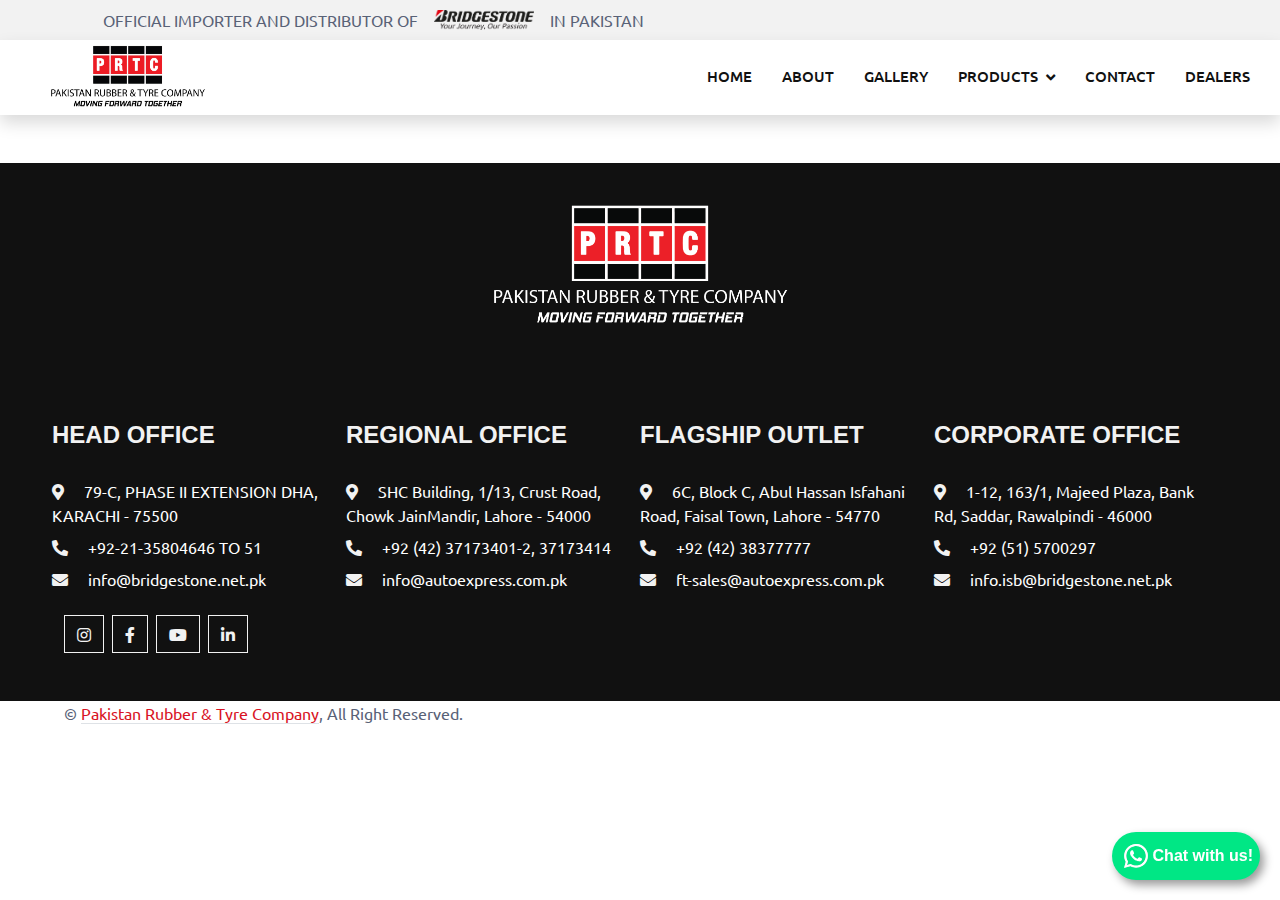
<file: off.html>
<!DOCTYPE html>
<html lang="en">

<head>
    <meta charset="utf-8">
    <title>Category</title>
    <meta content="width=device-width, initial-scale=1.0" name="viewport">
    <meta content="" name="keywords">
    <meta content="" name="description">

    <!-- Favicon -->
    <link href="favicon.ico" rel="icon">
   
    <link href="https://cdn.jsdelivr.net/npm/bootstrap@5.3.0/dist/css/bootstrap.min.css" rel="stylesheet">
<script src="https://cdn.jsdelivr.net/npm/bootstrap@5.3.0/dist/js/bootstrap.bundle.min.js"></script>

    <!-- Google Web Fonts -->
    <link rel="preconnect" href="https://fonts.googleapis.com">
    <link rel="preconnect" href="https://fonts.gstatic.com" crossorigin>
    <link href="https://fonts.googleapis.com/css2?family=Barlow:wght@600;700&family=Ubuntu:wght@400;500&display=swap" rel="stylesheet"> 

    <!-- Icon Font Stylesheet -->
    <link href="https://cdnjs.cloudflare.com/ajax/libs/font-awesome/5.10.0/css/all.min.css" rel="stylesheet">
    <link href="https://cdn.jsdelivr.net/npm/bootstrap-icons@1.4.1/font/bootstrap-icons.css" rel="stylesheet">

    <!-- Libraries Stylesheet -->
    <link href="lib/animate/animate.min.css" rel="stylesheet">
    <link href="lib/owlcarousel/assets/owl.carousel.min.css" rel="stylesheet">
    <link href="lib/tempusdominus/css/tempusdominus-bootstrap-4.min.css" rel="stylesheet" />

    <!-- Customized Bootstrap Stylesheet -->
    <link href="css/bootstrap.min.css" rel="stylesheet">

    <!-- Template Stylesheet -->
    <link href="css/style.css" rel="stylesheet">
  
    <style>
      /* Make the card clickable and change cursor to pointer */
      .card {
          cursor: pointer;
          transition: transform 0.3s ease; /* Smooth transition for zoom effect */
      }

      /* Zoom effect on card when hovered */
      .card:hover {
          transform: scale(1.1); /* Zoom the card when hovered */
      }

      /* Modal image styling */
      .modal-body img {
          width: 93%; /* Make image responsive */
      }
      .modal-body img {
  object-fit: contain;
}

       
       ::-webkit-scrollbar-button:horizontal:decrement {
       background-image: url('left-arrow.png'); /* Left button */
       background-size: contain;
     }
     
     ::-webkit-scrollbar-button:horizontal:increment {
       background-image: url('right-arrow.png'); /* Right button */
       background-size: contain;
     }
   ::-webkit-scrollbar{
       width: 0.9rem;
     }
     
     ::-webkit-scrollbar-track{
       background-color: rgb(255, 255, 255);
     }
     
     ::-webkit-scrollbar-thumb{
       background-color: rgb(216, 19, 36);
       background-clip: inherit;
       height: 0.3rem;
     }
     
     ::-webkit-scrollbar-thumb:hover{
       background-color:  rgb(231, 40, 56);
       scroll-behavior: smooth;
     }
     
     /* Horizontal Scrollbar */
     ::-webkit-scrollbar:horizontal{
       background: rgb(141, 141, 234);
       width: 0.5rem;
       height: 0.4rem;
       scroll-behavior: smooth;
     }
     
     /* Scrollbar Buttons */
     ::-webkit-scrollbar-button {
       background-color: rgb(255, 255, 255); /* Button color */
       height: 18px; /* Button height */
       width: 18px; /* Button width */
     }
     
     ::-webkit-scrollbar-button:increment {
       background-color:rgb(255, 255, 255)/* Button for down/right */
     }
     
     ::-webkit-scrollbar-button:decrement {
       background-color:rgb(255, 255, 255) /* Button for up/left */
     }
     
     ::-webkit-scrollbar-button:vertical:decrement {
       background-image: url('./css/up.png'); /* Up button */
       background-size: contain;
     }
     
     ::-webkit-scrollbar-button:vertical:increment {
       background-image: url('./css/down.png'); /* Down button */
       background-size: contain;
     }
     
     ::-webkit-scrollbar-button:horizontal:decrement {
       background-image: url('path-to-left-arrow.png'); /* Left button */
       background-size: contain;
     }
     
     ::-webkit-scrollbar-button:horizontal:increment {
       background-image: url('path-to-right-arrow.png'); /* Right button */
       background-size: contain;
     }
   
   
       body {
       overflow-x: hidden; /* Prevent horizontal overflow */
     }
   
     .card:hover {
       transform: scale(1.05); /* Smooth expand effect */
     }
   
     .details {
       display: none;
     }
     .card {
       border: 1px solid #ccc;
       border-radius: 8px;
     }
   
     .card:hover .details {
       max-height: 200px; /* Adjust based on content height */
     }
   
     .container {
       max-width: 1200px; /* Optional for fixed max-width */
     }
   
     .card-img-top {
       border-radius: 0.25rem; /* Optional rounded corners for a professional look */
     }
     h4 {
    color: #2c3e50;
    font-family: 'Roboto', sans-serif;
    font-size: 24px;
    font-weight: bold;
    text-transform: uppercase;
    
    padding-bottom: 5px;
    margin-bottom: 20px;
}
         </style>
</head>

<body>
    <div class="wabtn" id="wabutton">
        <a  target="_blank" href="https://wa.me/923008247187?text=" style=" cursor: pointer;height: 48px;width: auto;padding: 7px 7px 7px 7px;position: fixed !important;color: #fff;bottom: 20px;right: 20px;;display: flex;text-decoration: none;font-size: 16px;font-weight: 600;font-family: sans-serif;align-items: center;z-index: 999999999 !important;background-color: #00E785;box-shadow: 4px 5px 10px rgba(0, 0, 0, 0.4);border-radius: 100px;animation: pulse 2.5s ease infinite;">
          <svg width="34" height="34" style="padding: 5px;" viewBox="0 0 28 28" fill="none" xmlns="http://www.w3.org/2000/svg"><g clip-path="url(#clip0_1024_354)"><path d="M23.8759 4.06939C21.4959 1.68839 18.3316 0.253548 14.9723 0.0320463C11.613 -0.189455 8.28774 0.817483 5.61565 2.86535C2.94357 4.91323 1.10682 7.86244 0.447451 11.1638C-0.21192 14.4652 0.351026 17.8937 2.03146 20.8109L0.0625 28.0004L7.42006 26.0712C9.45505 27.1794 11.7353 27.7601 14.0524 27.7602H14.0583C16.8029 27.7599 19.4859 26.946 21.768 25.4212C24.0502 23.8965 25.829 21.7294 26.8798 19.1939C27.9305 16.6583 28.206 13.8682 27.6713 11.1761C27.1367 8.48406 25.8159 6.01095 23.8759 4.06939ZM14.0583 25.4169H14.0538C11.988 25.417 9.96008 24.8617 8.1825 23.8091L7.7611 23.5593L3.3945 24.704L4.56014 20.448L4.28546 20.0117C2.92594 17.8454 2.32491 15.2886 2.57684 12.7434C2.82877 10.1982 3.91938 7.80894 5.67722 5.95113C7.43506 4.09332 9.76045 2.87235 12.2878 2.48017C14.8152 2.08799 17.4013 2.54684 19.6395 3.78457C21.8776 5.02231 23.641 6.96875 24.6524 9.3179C25.6638 11.6671 25.8659 14.2857 25.2268 16.7622C24.5877 19.2387 23.1438 21.4326 21.122 22.999C19.1001 24.5655 16.6151 25.4156 14.0575 25.4157L14.0583 25.4169Z" fill="#E0E0E0"></path><path fill-rule="evenodd" clip-rule="evenodd" d="M10.6291 7.98363C10.3723 7.41271 10.1019 7.40123 9.85771 7.39143C9.65779 7.38275 9.42903 7.38331 9.20083 7.38331C9.0271 7.3879 8.8562 7.42837 8.69887 7.5022C8.54154 7.57602 8.40119 7.68159 8.28663 7.81227C7.899 8.17929 7.59209 8.62305 7.38547 9.11526C7.17884 9.60747 7.07704 10.1373 7.08655 10.6711C7.08655 12.3578 8.31519 13.9877 8.48655 14.2164C8.65791 14.4452 10.8581 18.0169 14.3425 19.3908C17.2382 20.5327 17.8276 20.3056 18.4562 20.2485C19.0848 20.1913 20.4843 19.4194 20.7701 18.6189C21.056 17.8183 21.0557 17.1323 20.9701 16.989C20.8844 16.8456 20.6559 16.7605 20.3129 16.5889C19.9699 16.4172 18.2849 15.5879 17.9704 15.4736C17.656 15.3594 17.4275 15.3023 17.199 15.6455C16.9705 15.9888 16.3139 16.7602 16.1137 16.9895C15.9135 17.2189 15.7136 17.2471 15.3709 17.0758C14.3603 16.6729 13.4275 16.0972 12.6143 15.3745C11.8648 14.6818 11.2221 13.8819 10.7072 13.0007C10.5073 12.6579 10.6857 12.472 10.8579 12.3007C11.0119 12.1472 11.2006 11.9005 11.3722 11.7003C11.5129 11.5271 11.6282 11.3346 11.7147 11.1289C11.7603 11.0343 11.7817 10.9299 11.7768 10.825C11.7719 10.7201 11.7409 10.6182 11.6867 10.5283C11.6001 10.3566 10.9337 8.66151 10.6291 7.98363Z" fill="white"></path><path d="M23.7628 4.02445C21.4107 1.66917 18.2825 0.249336 14.9611 0.0294866C11.6397 -0.190363 8.35161 0.804769 5.70953 2.82947C3.06745 4.85417 1.25154 7.77034 0.600156 11.0346C-0.051233 14.299 0.506321 17.6888 2.16894 20.5724L0.222656 27.6808L7.49566 25.7737C9.50727 26.8692 11.7613 27.4432 14.0519 27.4434H14.0577C16.7711 27.4436 19.4235 26.6392 21.6798 25.1321C23.936 23.6249 25.6947 21.4825 26.7335 18.9759C27.7722 16.4693 28.0444 13.711 27.5157 11.0497C26.9869 8.38835 25.6809 5.94358 23.7628 4.02445ZM14.0577 25.1269H14.0547C12.0125 25.1271 10.0078 24.5782 8.25054 23.5377L7.8339 23.2907L3.51686 24.4222L4.66906 20.2143L4.39774 19.7831C3.05387 17.6415 2.4598 15.1141 2.70892 12.598C2.95804 10.082 4.03622 7.72013 5.77398 5.88366C7.51173 4.04719 9.81051 2.84028 12.3089 2.45266C14.8074 2.06505 17.3638 2.5187 19.5763 3.74232C21.7888 4.96593 23.5319 6.89011 24.5317 9.21238C25.5314 11.5346 25.7311 14.1233 25.0993 16.5714C24.4675 19.0195 23.0401 21.1883 21.0414 22.7367C19.0427 24.2851 16.5861 25.1254 14.0577 25.1255V25.1269Z" fill="white"></path></g><defs><clipPath id="clip0_1024_354"><rect width="27.8748" height="28" fill="white" transform="translate(0.0625)"></rect></clipPath></defs></svg>
          <span class="button-text">Chat with us!</span>
        </a>
      </div>
  <div class="container-fluid bg-light p-0">
    <div class="row gx-0 d-none d-lg-flex">
        <div class="col-lg-7 px-5 text-start">
            <div class="container">
                <div class="row justify-content-center align-items-center py-2">
                    <!-- Align the items in a single row with flexbox -->
                    <div class="d-flex align-items-center justify-content-center">
                        <span class="me-2">OFFICIAL IMPORTER AND DISTRIBUTOR OF</span>
                        <img src="Bridgestone-Karachi-removebg-preview2.png" 
                             alt="Bridgestone Logo" 
                             style="width: 100px;" 
                             class="mx-2">
                        <span class="ms-2">IN PAKISTAN</span>
                    </div>
                </div>
            </div>
        </div>
    </div>
</div>
    <div id="spinner" class="show bg-white position-fixed translate-middle w-100 vh-100 top-50 start-50 d-flex align-items-center justify-content-center">
        <div class="spinner-border text-primary" style="width: 3rem; height: 3rem;" role="status">
            <span class="sr-only">Loading...</span>
        </div>
    </div>
    <!-- Spinner End -->
    <nav class="navbar navbar-expand-lg bg-white navbar-light shadow sticky-top p-0">
        <a href="index.html" class="navbar-brand d-flex align-items-center px-4 px-lg-5">
            <!-- Limit the image height to ensure it doesn't push the navbar height -->
            <img src="PRTC Logo (EPS)-01-01 (2).jpg" alt="Logo" style="width: 10rem">
        </a>
        <button type="button" class="navbar-toggler me-4" data-bs-toggle="collapse" data-bs-target="#navbarCollapse">
            <span class="navbar-toggler-icon"></span>
        </button>
        <div class="collapse navbar-collapse" id="navbarCollapse">
            <div class="navbar-nav ms-auto p-4 p-lg-0">
                <a href="index.html" class="nav-item nav-link">Home</a>
                <a href="about.html" class="nav-item nav-link">About</a>
              
                <a href="gallery.html" class="nav-item nav-link">Gallery</a>
                <div class="nav-item dropdown">
                    <a href="#" class="nav-link dropdown-toggle" data-bs-toggle="dropdown">Products</a>
                    <div class="dropdown-menu fade-up m-0">
                        <a href="passengercarradial.html" class="dropdown-item">Passenger Car </a>
                        <a href="light.html" class="dropdown-item">Light Vehicle Radial <br> (4x4/SUV)</a>
                        <a href="commercial.html" class="dropdown-item">Light Commercial Vehicle</a>
                        <a href="tbr.html" class="dropdown-item">Truck And Bus</a>
                        <a href="industrial.html" class="dropdown-item">Industrial </a>
                        <a href="off.html" class="dropdown-item active">Off the Road</a>
                    </div>
                </div>
                <a href="contact.html" class="nav-item nav-link">Contact</a>
                <a href="dealers.html" class="nav-item nav-link">Dealers</a>
            </div>
        </div>
    </nav>


    

 <!-- Image Card Section -->
 
          
 <section class="container mt-5">
 
</section>



<!-- Ecopia Modal -->
<div class="modal fade" id="ecopiaModal" tabindex="-1" aria-labelledby="ecopiaModalLabel" aria-hidden="true">
  <div class="modal-dialog">
      <div class="modal-content">
          <div class="modal-header">
              <h5 class="modal-title" id="technoModal">Ecopia</h5>
              <button type="button" class="btn-close" data-bs-dismiss="modal" aria-label="Close"></button>
          </div>
          <div class="modal-body">
              <img src="tyres jpeg/EP 300-01.jpg" alt="Techno" class="img-fluid">
          </div>
      </div>
  </div>
</div>

<div class="modal fade" id="turanzaModal" tabindex="-1" aria-labelledby="turanzaModalLabel" aria-hidden="true">
  <div class="modal-dialog">
      <div class="modal-content">
          <div class="modal-header">
              <h5 class="modal-title" id="turanzaModalLabel">Turanza</h5>
              <button type="button" class="btn-close" data-bs-dismiss="modal" aria-label="Close"></button>
          </div>
          <div class="modal-body">
              <img src="img/TURANZA-550x550-01.jpg" alt="Turanza" class="img-fluid">
          </div>
      </div>
  </div>
  </div>

  


   <!-- Footer Start -->
   <div class="container-fluid bg-dark text-light footer pt-1 mt-5 no-padding wow fadeIn" data-wow-delay="0.1s"> <!-- Added no-padding -->
    <div class="container py-5 no-padding"> <!-- Added no-padding -->
        <div class="col-12 text-center">
            <img src="img/PRTC.png" alt="logo" style="width: 25rem; margin-top: -90px;">
        </div>
        <div class="row g-5">
            <div class="row mt-4">
                <!-- Head Office -->
                <div class="col-lg-3 col-md-6">
                    <h4 class="text-light mb-4">Head Office</h4>
                    <div class="d-flex flex-column" style="font-size: medium;">
                        <p class="mb-2">
                            <i class="fa fa-map-marker-alt me-3"></i>
                            <a href="https://www.google.com/maps/search/79-C,+PHASE+II+EXTENSION+DHA,+KARACHI+-+75500" target="_blank"
                               style="color: white; text-decoration: none;"
                               onmouseover="this.style.textDecoration='underline'; this.style.color='red';"
                               onmouseout="this.style.textDecoration='none'; this.style.color='white';">
                                79-C, PHASE II EXTENSION DHA, KARACHI - 75500
                            </a>
                        </p>
                        <p class="mb-2">
                            <i class="fa fa-phone-alt me-3"></i>
                            <a href="tel:+92-21-35804646"
                               style="color: white; text-decoration: none;"
                               onmouseover="this.style.textDecoration='underline'; this.style.color='red';"
                               onmouseout="this.style.textDecoration='none'; this.style.color='white';">
                                +92-21-35804646 TO 51
                            </a>
                        </p>
                        <p class="mb-2">
                            <i class="fa fa-envelope me-3"></i>
                            <a href="mailto:sales@bridgestone.net.pk"
                               style="color: white; text-decoration: none;"
                               onmouseover="this.style.textDecoration='underline'; this.style.color='red';"
                               onmouseout="this.style.textDecoration='none'; this.style.color='white';">
                               info@bridgestone.net.pk
                            </a>
                        </p>
                    </div>
                </div>
        
                <!-- Regional Office -->
                <div class="col-lg-3 col-md-6">
                    <h4 class="text-light mb-4">Regional Office</h4>
                    <div class="d-flex flex-column" style="font-size: medium;">
                        <p class="mb-2">
                            <i class="fa fa-map-marker-alt me-3"></i>
                            <a href="https://maps.app.goo.gl/Zw3JAcB3Ltorutyg6" target="_blank"
                               style="color: white; text-decoration: none;"
                               onmouseover="this.style.textDecoration='underline'; this.style.color='red';"
                               onmouseout="this.style.textDecoration='none'; this.style.color='white';">
                                SHC Building, 1/13, Crust Road, Chowk JainMandir, Lahore - 54000
                            </a>
                        </p>
                        <p class="mb-2">
                            <i class="fa fa-phone-alt me-3"></i>
                            <a href="tel:+92-42-37173401"
                               style="color: white; text-decoration: none;"
                               onmouseover="this.style.textDecoration='underline'; this.style.color='red';"
                               onmouseout="this.style.textDecoration='none'; this.style.color='white';">
                                +92 (42) 37173401-2, 37173414
                            </a>
                        </p>
                        <p class="mb-2">
                            <i class="fa fa-envelope me-3"></i>
                            <a href="mailto:info@autoexpress.com.pk"
                               style="color: white; text-decoration: none;"
                               onmouseover="this.style.textDecoration='underline'; this.style.color='red';"
                               onmouseout="this.style.textDecoration='none'; this.style.color='white';">
                                info@autoexpress.com.pk
                            </a>
                        </p>
                    </div>
                </div>
        
                <!-- Flagship Outlet -->
                <div class="col-lg-3 col-md-6">
                    <h4 class="text-light mb-4">Flagship Outlet</h4>
                    <div class="d-flex flex-column" style="font-size: medium;">
                        <p class="mb-2">
                            <i class="fa fa-map-marker-alt me-3"></i>
                            <a href="https://maps.app.goo.gl/it9iqGwvqs58eoXB9" target="_blank"
                               style="color: white; text-decoration: none;"
                               onmouseover="this.style.textDecoration='underline'; this.style.color='red';"
                               onmouseout="this.style.textDecoration='none'; this.style.color='white';">
                                6C, Block C, Abul Hassan Isfahani Road, Faisal Town, Lahore - 54770
                            </a>
        
                        <p class="mb-2">
                            <i class="fa fa-phone-alt me-3"></i>
                            <a href="tel:+92-42-38377777"
                               style="color: white; text-decoration: none;"
                               onmouseover="this.style.textDecoration='underline'; this.style.color='red';"
                               onmouseout="this.style.textDecoration='none'; this.style.color='white';">
                                +92 (42) 38377777
                            </a>
                        </p>
                        <p class="mb-2">
                            <i class="fa fa-envelope me-3"></i>
                            <a href="mailto:ft-sales@autoexpress.com.pk"
                               style="color: white; text-decoration: none;"
                               onmouseover="this.style.textDecoration='underline'; this.style.color='red';"
                               onmouseout="this.style.textDecoration='none'; this.style.color='white';">
                                ft-sales@autoexpress.com.pk
                            </a>
                        </p>
                    </div>
                </div>
        
                <!-- Corporate Office -->
                <div class="col-lg-3 col-md-6">
                    <h4 class="text-light mb-4">Corporate Office</h4>
                    <div class="d-flex flex-column" style="font-size: medium;">
                        <p class="mb-2">
                            <i class="fa fa-map-marker-alt me-3"></i>
                            <a href="https://maps.app.goo.gl/Eok367BAmFjszrjKA" target="_blank"
                               style="color: white; text-decoration: none;"
                               onmouseover="this.style.textDecoration='underline'; this.style.color='red';"
                               onmouseout="this.style.textDecoration='none'; this.style.color='white';">
                                1-12, 163/1, Majeed Plaza, Bank Rd, Saddar, Rawalpindi - 46000
                            </a>
                        </p>
                        <p class="mb-2">
                            <i class="fa fa-phone-alt me-3"></i>
                            <a href="tel:+92-51-5700297"
                               style="color: white; text-decoration: none;"
                               onmouseover="this.style.textDecoration='underline'; this.style.color='red';"
                               onmouseout="this.style.textDecoration='none'; this.style.color='white';">
                                +92 (51) 5700297
                            </a>
                        </p>
                        <p class="mb-2">
                            <i class="fa fa-envelope me-3"></i>
                            <a href="mailto:info.isb@bridgestone.net.pk"
                               style="color: white; text-decoration: none;"
                               onmouseover="this.style.textDecoration='underline'; this.style.color='red';"
                               onmouseout="this.style.textDecoration='none'; this.style.color='white';">
                                info.isb@bridgestone.net.pk
                            </a>
                        </p>
                    </div>
                </div>
            </div>
        </div>
        
        <div class="d-flex pt-3 justify-content-center;">
            <a class="btn btn-outline-light btn-social me-2" href="https://www.instagram.com/official.prtc?igsh=MW1wczB2YjVxaHJhdA==" target="_blank" rel="noopener noreferrer">
                <i class="fab fa-instagram"></i>
            </a>
            <a class="btn btn-outline-light btn-social me-2" href="https://www.facebook.com/share/1Fp1enZe91/" target="_blank" rel="noopener noreferrer">
                <i class="fab fa-facebook-f"></i>
            </a>
            <a class="btn btn-outline-light btn-social me-2" href="https://youtube.com/@prtc-z5z?si=xRjriHz_KkKdBKIs" target="_blank" rel="noopener noreferrer">
                <i class="fab fa-youtube"></i>
            </a>
            <a class="btn btn-outline-light btn-social" href="https://www.linkedin.com/company/bridgestone-pakistan-prtc/" target="_blank" rel="noopener noreferrer">
                <i class="fab fa-linkedin-in"></i>
            </a>
        </div>
    </div>
</div>
<div>
    <div class="container no-padding"> <!-- Added no-padding -->
        <div class="copyright">
            <div class="row">
                <div class="col-md-6 text-center text-md-start mb-3 mb-md-0">
                    &copy; <a class="border-bottom" href="#">Pakistan Rubber & Tyre Company</a>, All Right Reserved. 
                </div>
            </div>
        </div>
    </div>
</div>


    <!-- Back to Top -->
    <!-- <a href="#" class="btn btn-lg btn-primary btn-lg-square back-to-top"><i class="bi bi-arrow-up"></i></a> -->


    <!-- JavaScript Libraries -->
    <script src="https://code.jquery.com/jquery-3.4.1.min.js"></script>
    <script src="https://cdn.jsdelivr.net/npm/bootstrap@5.0.0/dist/js/bootstrap.bundle.min.js"></script>
    <script src="lib/wow/wow.min.js"></script>
    <script src="lib/easing/easing.min.js"></script>
    <script src="lib/waypoints/waypoints.min.js"></script>
    <script src="lib/counterup/counterup.min.js"></script>
    <script src="lib/owlcarousel/owl.carousel.min.js"></script>
    <script src="lib/tempusdominus/js/moment.min.js"></script>
    <script src="lib/tempusdominus/js/moment-timezone.min.js"></script>
    <script src="lib/tempusdominus/js/tempusdominus-bootstrap-4.min.js"></script>

    <!-- Template Javascript -->
    <script src="js/main.js"></script>
        
   
</body>

</html>
</file>
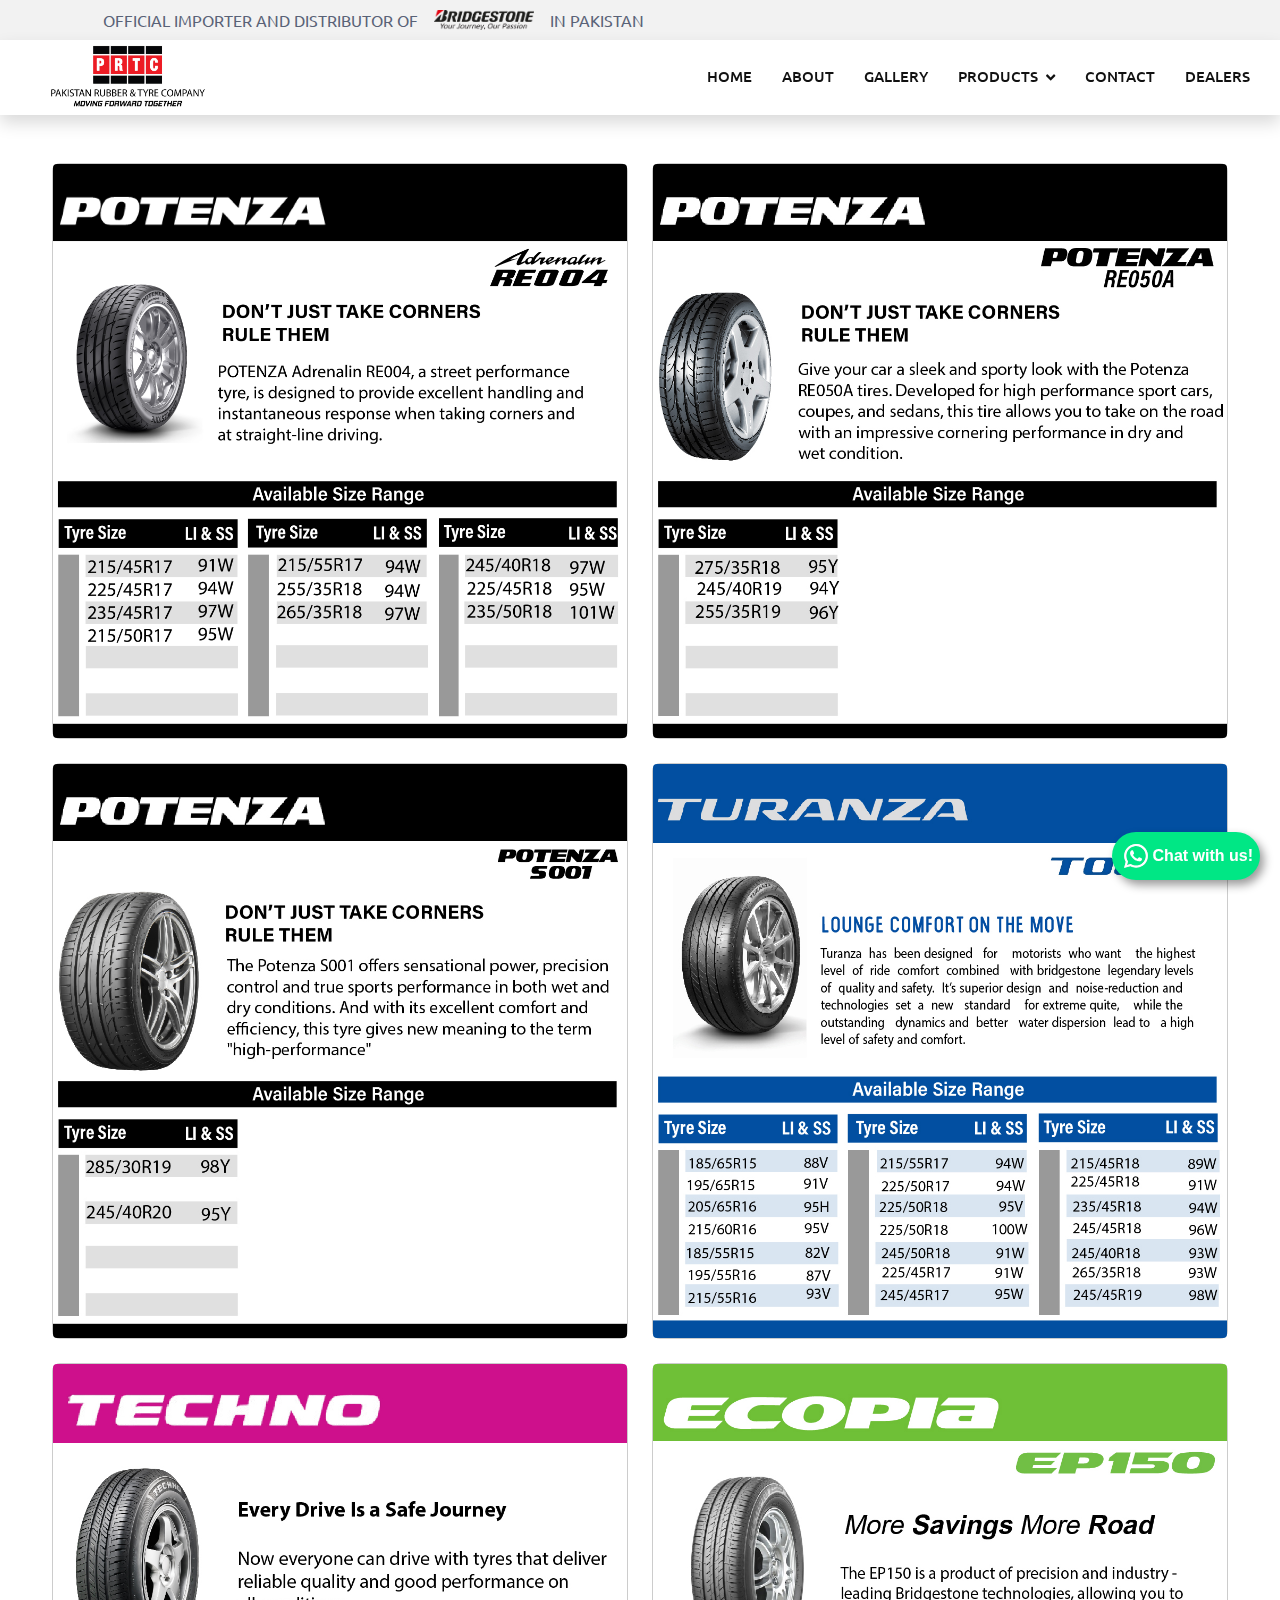
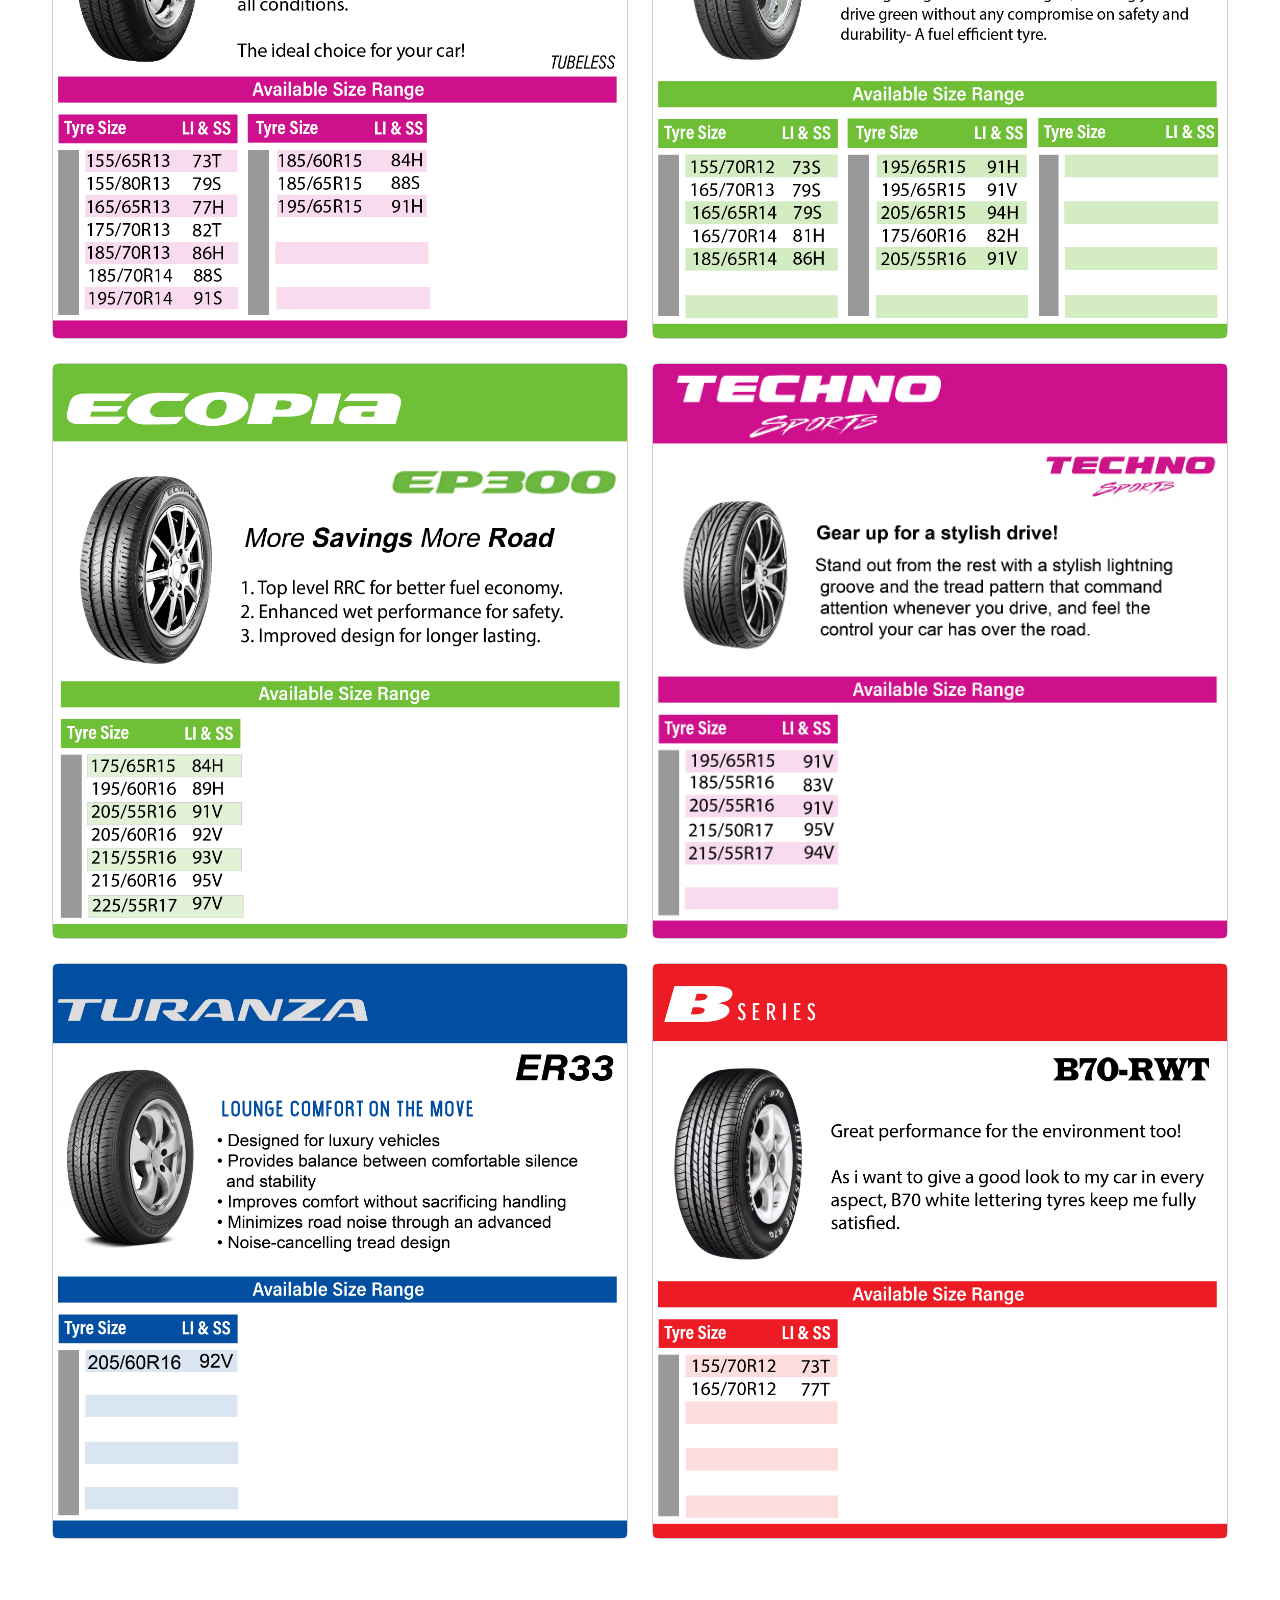
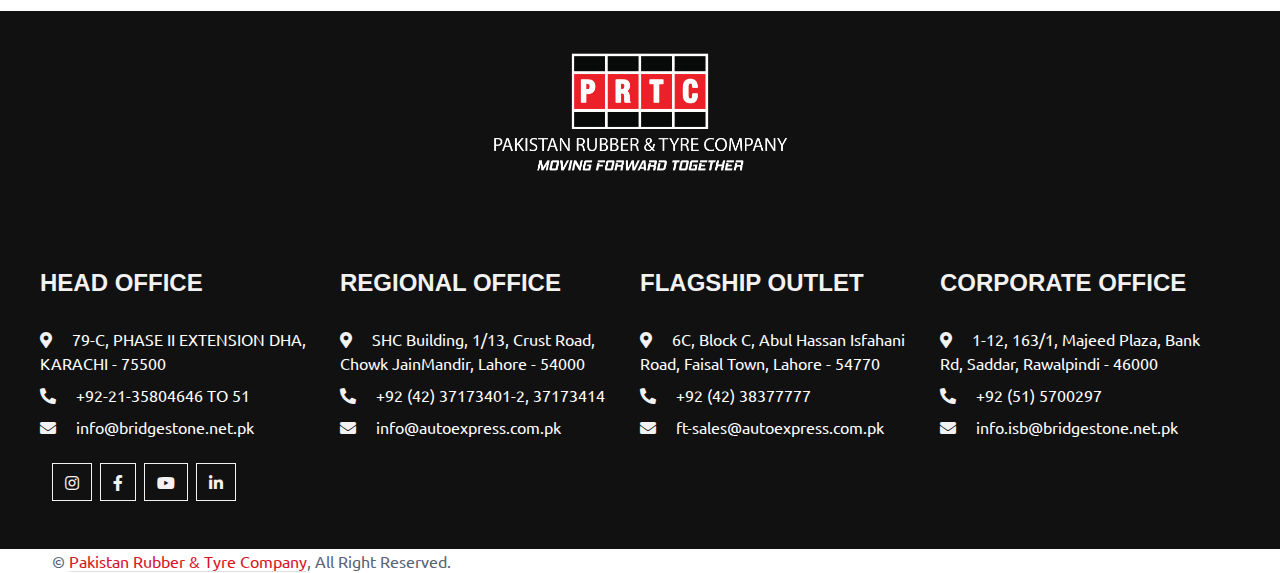
<file: passengercarradial.html>
<!DOCTYPE html>
<html lang="en">

<head>
    <meta charset="utf-8">
    <title>Category</title>
    <meta content="width=device-width, initial-scale=1.0" name="viewport">
    <meta content="" name="keywords">
    <meta content="" name="description">
    
    <!-- Favicon -->
    <link rel="icon" type="image/png" href="/favicon-96x96.png" sizes="96x96">
    <link rel="icon" type="image/svg+xml" href="/favicon.svg">
    <link rel="shortcut icon" href="/favicon.ico">
    <link rel="apple-touch-icon" sizes="180x180" href="/apple-touch-icon.png">
    <link rel="manifest" href="/site.webmanifest">

    <!-- Google Web Fonts -->
    <link rel="preconnect" href="https://fonts.googleapis.com">
    <link rel="preconnect" href="https://fonts.gstatic.com" crossorigin>
    <link href="https://fonts.googleapis.com/css2?family=Barlow:wght@600;700&family=Ubuntu:wght@400;500&display=swap" rel="stylesheet"> 

    <!-- Icon Font Stylesheet -->
    <link href="https://cdnjs.cloudflare.com/ajax/libs/font-awesome/5.10.0/css/all.min.css" rel="stylesheet">
    <link href="https://cdn.jsdelivr.net/npm/bootstrap-icons@1.4.1/font/bootstrap-icons.css" rel="stylesheet">

    <!-- Libraries Stylesheet -->
    <link href="lib/animate/animate.min.css" rel="stylesheet">
    <link href="lib/owlcarousel/assets/owl.carousel.min.css" rel="stylesheet">
    <link href="lib/tempusdominus/css/tempusdominus-bootstrap-4.min.css" rel="stylesheet">

    <!-- Customized Bootstrap Stylesheet -->
    <link href="css/bootstrap.min.css" rel="stylesheet">

    <!-- Template Stylesheet -->
    <link href="css/style.css" rel="stylesheet">

    <style>
        /* Make the card clickable and change cursor to pointer */
        .card {
            cursor: pointer;
            transition: transform 0.3s ease; /* Smooth transition for zoom effect */
        }

        /* Zoom effect on card when hovered */
        .card:hover {
            transform: scale(1.1); /* Zoom the card when hovered */
        }

        /* Modal image styling */
        .modal-body img {
            width: 93%; /* Make image responsive */
        }
        .modal-body img {
    object-fit: contain;
}

       
       ::-webkit-scrollbar-button:horizontal:decrement {
       background-image: url('left-arrow.png'); /* Left button */
       background-size: contain;
     }
     
     ::-webkit-scrollbar-button:horizontal:increment {
       background-image: url('right-arrow.png'); /* Right button */
       background-size: contain;
     }
   ::-webkit-scrollbar{
       width: 0.9rem;
     }
     
     ::-webkit-scrollbar-track{
       background-color: rgb(255, 255, 255);
     }
     
     ::-webkit-scrollbar-thumb{
       background-color: rgb(216, 19, 36);
       background-clip: inherit;
       height: 0.3rem;
     }
     
     ::-webkit-scrollbar-thumb:hover{
       background-color:  rgb(231, 40, 56);
       scroll-behavior: smooth;
     }
     
     /* Horizontal Scrollbar */
     ::-webkit-scrollbar:horizontal{
       background: rgb(141, 141, 234);
       width: 0.5rem;
       height: 0.4rem;
       scroll-behavior: smooth;
     }
     
     /* Scrollbar Buttons */
     ::-webkit-scrollbar-button {
       background-color: rgb(255, 255, 255); /* Button color */
       height: 18px; /* Button height */
       width: 18px; /* Button width */
     }
     
     ::-webkit-scrollbar-button:increment {
       background-color:rgb(255, 255, 255)/* Button for down/right */
     }
     
     ::-webkit-scrollbar-button:decrement {
       background-color:rgb(255, 255, 255) /* Button for up/left */
     }
     
     ::-webkit-scrollbar-button:vertical:decrement {
       background-image: url('./css/up.png'); /* Up button */
       background-size: contain;
     }
     
     ::-webkit-scrollbar-button:vertical:increment {
       background-image: url('./css/down.png'); /* Down button */
       background-size: contain;
     }
     
     ::-webkit-scrollbar-button:horizontal:decrement {
       background-image: url('path-to-left-arrow.png'); /* Left button */
       background-size: contain;
     }
     
     ::-webkit-scrollbar-button:horizontal:increment {
       background-image: url('path-to-right-arrow.png'); /* Right button */
       background-size: contain;
     }
   
   
       body {
       overflow-x: hidden; /* Prevent horizontal overflow */
     }
   
     .card:hover {
       transform: scale(1.05); /* Smooth expand effect */
     }
   
     .details {
       display: none;
     }
     .card {
       border: 1px solid #ccc;
       border-radius: 8px;
     }
   
     .card:hover .details {
       max-height: 200px; /* Adjust based on content height */
     }
   
     .container {
       max-width: 1200px; /* Optional for fixed max-width */
     }
   
     .card-img-top {
       border-radius: 0.25rem; /* Optional rounded corners for a professional look */
     }
     h4 {
    color: #2c3e50;
    font-family: 'Roboto', sans-serif;
    font-size: 24px;
    font-weight: bold;
    text-transform: uppercase;
    
    padding-bottom: 5px;
    margin-bottom: 20px;
}
    </style>
</head>

<body>
    <div class="wabtn" id="wabutton">
        <a  target="_blank" href="https://wa.me/923008247187?text=" style=" cursor: pointer;height: 48px;width: auto;padding: 7px 7px 7px 7px;position: fixed !important;color: #fff;bottom: 20px;right: 20px;;display: flex;text-decoration: none;font-size: 16px;font-weight: 600;font-family: sans-serif;align-items: center;z-index: 999999999 !important;background-color: #00E785;box-shadow: 4px 5px 10px rgba(0, 0, 0, 0.4);border-radius: 100px;animation: pulse 2.5s ease infinite;">
          <svg width="34" height="34" style="padding: 5px;" viewBox="0 0 28 28" fill="none" xmlns="http://www.w3.org/2000/svg"><g clip-path="url(#clip0_1024_354)"><path d="M23.8759 4.06939C21.4959 1.68839 18.3316 0.253548 14.9723 0.0320463C11.613 -0.189455 8.28774 0.817483 5.61565 2.86535C2.94357 4.91323 1.10682 7.86244 0.447451 11.1638C-0.21192 14.4652 0.351026 17.8937 2.03146 20.8109L0.0625 28.0004L7.42006 26.0712C9.45505 27.1794 11.7353 27.7601 14.0524 27.7602H14.0583C16.8029 27.7599 19.4859 26.946 21.768 25.4212C24.0502 23.8965 25.829 21.7294 26.8798 19.1939C27.9305 16.6583 28.206 13.8682 27.6713 11.1761C27.1367 8.48406 25.8159 6.01095 23.8759 4.06939ZM14.0583 25.4169H14.0538C11.988 25.417 9.96008 24.8617 8.1825 23.8091L7.7611 23.5593L3.3945 24.704L4.56014 20.448L4.28546 20.0117C2.92594 17.8454 2.32491 15.2886 2.57684 12.7434C2.82877 10.1982 3.91938 7.80894 5.67722 5.95113C7.43506 4.09332 9.76045 2.87235 12.2878 2.48017C14.8152 2.08799 17.4013 2.54684 19.6395 3.78457C21.8776 5.02231 23.641 6.96875 24.6524 9.3179C25.6638 11.6671 25.8659 14.2857 25.2268 16.7622C24.5877 19.2387 23.1438 21.4326 21.122 22.999C19.1001 24.5655 16.6151 25.4156 14.0575 25.4157L14.0583 25.4169Z" fill="#E0E0E0"></path><path fill-rule="evenodd" clip-rule="evenodd" d="M10.6291 7.98363C10.3723 7.41271 10.1019 7.40123 9.85771 7.39143C9.65779 7.38275 9.42903 7.38331 9.20083 7.38331C9.0271 7.3879 8.8562 7.42837 8.69887 7.5022C8.54154 7.57602 8.40119 7.68159 8.28663 7.81227C7.899 8.17929 7.59209 8.62305 7.38547 9.11526C7.17884 9.60747 7.07704 10.1373 7.08655 10.6711C7.08655 12.3578 8.31519 13.9877 8.48655 14.2164C8.65791 14.4452 10.8581 18.0169 14.3425 19.3908C17.2382 20.5327 17.8276 20.3056 18.4562 20.2485C19.0848 20.1913 20.4843 19.4194 20.7701 18.6189C21.056 17.8183 21.0557 17.1323 20.9701 16.989C20.8844 16.8456 20.6559 16.7605 20.3129 16.5889C19.9699 16.4172 18.2849 15.5879 17.9704 15.4736C17.656 15.3594 17.4275 15.3023 17.199 15.6455C16.9705 15.9888 16.3139 16.7602 16.1137 16.9895C15.9135 17.2189 15.7136 17.2471 15.3709 17.0758C14.3603 16.6729 13.4275 16.0972 12.6143 15.3745C11.8648 14.6818 11.2221 13.8819 10.7072 13.0007C10.5073 12.6579 10.6857 12.472 10.8579 12.3007C11.0119 12.1472 11.2006 11.9005 11.3722 11.7003C11.5129 11.5271 11.6282 11.3346 11.7147 11.1289C11.7603 11.0343 11.7817 10.9299 11.7768 10.825C11.7719 10.7201 11.7409 10.6182 11.6867 10.5283C11.6001 10.3566 10.9337 8.66151 10.6291 7.98363Z" fill="white"></path><path d="M23.7628 4.02445C21.4107 1.66917 18.2825 0.249336 14.9611 0.0294866C11.6397 -0.190363 8.35161 0.804769 5.70953 2.82947C3.06745 4.85417 1.25154 7.77034 0.600156 11.0346C-0.051233 14.299 0.506321 17.6888 2.16894 20.5724L0.222656 27.6808L7.49566 25.7737C9.50727 26.8692 11.7613 27.4432 14.0519 27.4434H14.0577C16.7711 27.4436 19.4235 26.6392 21.6798 25.1321C23.936 23.6249 25.6947 21.4825 26.7335 18.9759C27.7722 16.4693 28.0444 13.711 27.5157 11.0497C26.9869 8.38835 25.6809 5.94358 23.7628 4.02445ZM14.0577 25.1269H14.0547C12.0125 25.1271 10.0078 24.5782 8.25054 23.5377L7.8339 23.2907L3.51686 24.4222L4.66906 20.2143L4.39774 19.7831C3.05387 17.6415 2.4598 15.1141 2.70892 12.598C2.95804 10.082 4.03622 7.72013 5.77398 5.88366C7.51173 4.04719 9.81051 2.84028 12.3089 2.45266C14.8074 2.06505 17.3638 2.5187 19.5763 3.74232C21.7888 4.96593 23.5319 6.89011 24.5317 9.21238C25.5314 11.5346 25.7311 14.1233 25.0993 16.5714C24.4675 19.0195 23.0401 21.1883 21.0414 22.7367C19.0427 24.2851 16.5861 25.1254 14.0577 25.1255V25.1269Z" fill="white"></path></g><defs><clipPath id="clip0_1024_354"><rect width="27.8748" height="28" fill="white" transform="translate(0.0625)"></rect></clipPath></defs></svg>
          <span class="button-text">Chat with us!</span>
        </a>
      </div>
    <div class="container-fluid bg-light p-0">
        <div class="row gx-0 d-none d-lg-flex">
            <div class="col-lg-7 px-5 text-start">
                <div class="container">
                    <div class="row justify-content-center align-items-center py-2">
                        <!-- Align the items in a single row with flexbox -->
                        <div class="d-flex align-items-center justify-content-center">
                            <span class="me-2">OFFICIAL IMPORTER AND DISTRIBUTOR OF</span>
                            <img src="Bridgestone-Karachi-removebg-preview2.png" 
                                 alt="Bridgestone Logo" 
                                 style="width: 100px;" 
                                 class="mx-2">
                            <span class="ms-2">IN PAKISTAN</span>
                        </div>
                    </div>
                </div>
            </div>
        </div>
    </div>
       
<nav class="navbar navbar-expand-lg bg-white navbar-light shadow sticky-top p-0">
    <a href="index.html" class="navbar-brand d-flex align-items-center px-4 px-lg-5">
        <!-- Limit the image height to ensure it doesn't push the navbar height -->
        <img class="imgdec" src="PRTC Logo (EPS)-01-01 (2).jpg" alt="Logo" style="width: 10rem;">
    </a>
    <button type="button" class="navbar-toggler me-4" data-bs-toggle="collapse" data-bs-target="#navbarCollapse">
        <span class="navbar-toggler-icon"></span>
    </button>
    <div class="collapse navbar-collapse" id="navbarCollapse">
        <div class="navbar-nav ms-auto p-4 p-lg-0">
            <a href="index.html" class="nav-item nav-link">Home</a>
            <a href="about.html" class="nav-item nav-link">About</a>
            <a href="gallery.html" class="nav-item nav-link">Gallery</a>
            <div class="nav-item dropdown">
                <a href="#" class="nav-link dropdown-toggle" data-bs-toggle="dropdown">Products</a>
                <div class="dropdown-menu fade-up m-0">
                    <a href="passengercarradial.html" class="dropdown-item active">Passenger Car </a>
                    <a href="light.html" class="dropdown-item">Light Vehicle Radial <br> (4x4/SUV)</a>
                    <a href="commercial.html" class="dropdown-item">Light Commercial Vehicle</a>
                    <a href="tbr.html" class="dropdown-item">Truck And Bus</a>
                    <a href="industrial.html" class="dropdown-item">Industrial</a>
                    <a href="off.html" class="dropdown-item modal-title">Off the Road</a>
                </div>
            </div>
            <a href="contact.html" class="nav-item nav-link">Contact</a>
            <a href="dealers.html" class="nav-item nav-link">Dealers</a>
        </div>
    </div>
</nav>
    <!-- Products Section -->
    <section class="container mt-5">
        <div class="row">
            <!-- Card for Turanza -->
            <div class="col-lg-6 col-md-6 mb-4">
                <div class="card" data-bs-toggle="modal" data-bs-target="#re004">
                    <img src="tyres jpeg/RE004.jpg" class="card-img-top" alt="Turanza">
                   
                </div>
            </div>
            <!-- Other Cards -->
            <div class="col-lg-6 col-md-6 mb-4">
                <div class="card" data-bs-toggle="modal" data-bs-target="#re0044">
                    <img src="tyres jpeg/RE 050A.jpg" class="card-img-top" alt="Turanza">
                    
                </div>
            </div>
            <div class="col-lg-6 col-md-6 mb-4">
                <div class="card" data-bs-toggle="modal" data-bs-target="#re00444">
                    <img src="tyres jpeg/S001.jpg" class="card-img-top" alt="Turanza">
                   
                </div>
            </div>
            <div class="col-lg-6 col-md-6 mb-4">
                <div class="card" data-bs-toggle="modal" data-bs-target="#turanzaModal">
                    <img src="tyres jpeg/T005-01-01.jpg" class="card-img-top" alt="Turanza">
                   
                </div>
            </div>
            
            <div class="col-lg-6 col-md-6 mb-4">
                <div class="card" data-bs-toggle="modal" data-bs-target="#technoModal">
                    <img src="tyres jpeg/TECHNO.jpg" class="card-img-top" alt="Techno">
                   
                </div>
            </div>
            <div class="col-lg-6 col-md-6 mb-4">
                <div class="card" data-bs-toggle="modal" data-bs-target="#ecopiaModal">
                    <img src="tyres jpeg/EP 150.jpg" class="card-img-top" alt="Ecopia">
                    
                </div>
            </div>
            <div class="col-lg-6 col-md-6 mb-4">
                <div class="card" data-bs-toggle="modal" data-bs-target="#ecopia300Modal">
                    <img src="tyres jpeg/EP 300-01.jpg" class="card-img-top" alt="Ecopia">
                   
                </div>
            </div>
            <div class="col-lg-6 col-md-6 mb-4">
                <div class="card" data-bs-toggle="modal" data-bs-target="#technoModalss">
                    <img src="tyres jpeg/tsport.jpeg" class="card-img-top" alt="Ecopia">
                   
                </div>
            </div>
            <div class="col-lg-6 col-md-6 mb-4">
                <div class="card" data-bs-toggle="modal" data-bs-target="#ecopiaModal123123">
                    <img src="tyres jpeg/TURANZA ER33-01.jpg" class="card-img-top" alt="Ecopia">
                    
                </div>
            </div>
            <div class="col-lg-6 col-md-6 mb-4">
                <div class="card" data-bs-toggle="modal" data-bs-target="#LOLModal" style="height: 100%;">
                    <!-- Image with inline styling applied -->
                    <img src="tyres jpeg/B70-01.jpg" class="card-img-top" alt="Techno" 
                         style="object-fit: contain; width: 100%;">
                    
                </div>
            </div>
            
        </div>
    </section>
    
    


    <!-- Turanza Modal -->
    <div class="modal fade" id="re004" tabindex="-1" aria-labelledby="turanzaModalLabel" aria-hidden="true">
        <div class="modal-dialog">
            <div class="modal-content">
                <div class="modal-header">
                    <h5 class="modal-title" id="turanzaModalLabel">Potenza</h5>
                    <button type="button" class="btn-close" data-bs-dismiss="modal" aria-label="Close"></button>
                </div>
                <div class="modal-body">
                    <img src="tyres jpeg/RE004.jpg" alt="Turanza" class="img-fluid">
                </div>
            </div>
        </div>
    </div>
    <div class="modal fade" id="re0044" tabindex="-1" aria-labelledby="turanzaModalLabel" aria-hidden="true">
        <div class="modal-dialog">
            <div class="modal-content">
                <div class="modal-header">
                    <h5 class="modal-title" id="turanzaModalLabel">Potenza</h5>
                    <button type="button" class="btn-close" data-bs-dismiss="modal" aria-label="Close"></button>
                </div>
                <div class="modal-body">
                    <img src="tyres jpeg/RE 050A.jpg" alt="Turanza" class="img-fluid">
                </div>
            </div>
        </div>
    </div>
    <div class="modal fade" id="re00444" tabindex="-1" aria-labelledby="turanzaModalLabel" aria-hidden="true">
        <div class="modal-dialog">
            <div class="modal-content">
                <div class="modal-header">
                    <h5 class="modal-title" id="turanzaModalLabel">Potenza</h5>
                    <button type="button" class="btn-close" data-bs-dismiss="modal" aria-label="Close"></button>
                </div>
                <div class="modal-body">
                    <img src="tyres jpeg/S001.jpg" alt="Turanza" class="img-fluid">
                </div>
            </div>
        </div>
    </div>
    <div class="modal fade" id="ecopiaModal123123" tabindex="-1" aria-labelledby="turanzaModalLabel" aria-hidden="true">
        <div class="modal-dialog">
            <div class="modal-content">
                <div class="modal-header">
                    <h5 class="modal-title" id="ecopiaModal123123">Potenza</h5>
                    <button type="button" class="btn-close" data-bs-dismiss="modal" aria-label="Close"></button>
                </div>
                <div class="modal-body">
                    <img src="tyres jpeg/TURANZA ER33-01.jpg" alt="Turanza" class="img-fluid">
                </div>
            </div>
        </div>
    </div>
    <div class="modal fade" id="turanzaModal" tabindex="-1" aria-labelledby="turanzaModalLabel" aria-hidden="true">
        <div class="modal-dialog">
            <div class="modal-content">
                <div class="modal-header">
                    <h5 class="modal-title" id="turanzaModalLabel">Turanza</h5>
                    <button type="button" class="btn-close" data-bs-dismiss="modal" aria-label="Close"></button>
                </div>
                <div class="modal-body">
                    <img src="tyres jpeg/T005-01-01.jpg" alt="Turanza" class="img-fluid">
                </div>
            </div>
        </div>
    </div>

    <!-- Ecopia Modal -->
    <div class="modal fade" id="ecopiaModal" tabindex="-1" aria-labelledby="ecopiaModalLabel" aria-hidden="true">
        <div class="modal-dialog">
            <div class="modal-content">
                <div class="modal-header">
                    <h5 class="modal-title" id="ecopiaModalLabel">Ecopia</h5>
                    <button type="button" class="btn-close" data-bs-dismiss="modal" aria-label="Close"></button>
                </div>
                <div class="modal-body">
                    <img src="tyres jpeg/EP 150.jpg" alt="Ecopia" class="img-fluid">
                </div>
            </div>
        </div>
    </div>

    <div class="modal fade" id="ecopia300Modal" tabindex="-1" aria-labelledby="ecopiaModalLabel" aria-hidden="true">
        <div class="modal-dialog">
            <div class="modal-content">
                <div class="modal-header">
                    <h5 class="modal-title" id="ecopiaModalLabel">Ecopia</h5>
                    <button type="button" class="btn-close" data-bs-dismiss="modal" aria-label="Close"></button>
                </div>
                <div class="modal-body">
                    <img src="tyres jpeg/EP 300-01.jpg" alt="Ecopia" class="img-fluid">
                </div>
            </div>
        </div>
    </div>
    <div class="modal fade" id="technoModal" tabindex="-1" aria-labelledby="ecopiaModalLabel" aria-hidden="true">
        <div class="modal-dialog">
            <div class="modal-content">
                <div class="modal-header">
                    <h5 class="modal-title" id="technoModal">Techno</h5>
                    <button type="button" class="btn-close" data-bs-dismiss="modal" aria-label="Close"></button>
                </div>
                <div class="modal-body">
                    <img src="tyres jpeg/TECHNO.jpg" alt="Techno" class="img-fluid">
                </div>
            </div>
        </div>
    </div>
    <div class="modal fade" id="technoModalss" tabindex="-1" aria-labelledby="ecopiaModalLabel" aria-hidden="true">
        <div class="modal-dialog">
            <div class="modal-content">
                <div class="modal-header">
                    <h5 class="modal-title" id="technoModal">Techno Sport</h5>
                    <button type="button" class="btn-close" data-bs-dismiss="modal" aria-label="Close"></button>
                </div>
                <div class="modal-body">
                    <img src="tyres jpeg/tsport.jpeg" alt="Techno" class="img-fluid">
                </div>
            </div>
        </div>
    </div>

    <div class="modal fade" id="LOLModal" tabindex="-1" aria-labelledby="turanzaModalLabel" aria-hidden="true">
        <div class="modal-dialog">
            <div class="modal-content">
                <div class="modal-header">
                    <h5 class="modal-title" id="turanzaModalLabel">B-Series</h5>
                    <button type="button" class="btn-close" data-bs-dismiss="modal" aria-label="Close"></button>
                </div>
                <div class="modal-body">
                    <img src="tyres jpeg/B70.jpg" alt="Turanza" class="img-fluid">
                </div>
            </div>
        </div>
        </div>
  
         <!-- Footer Start -->
         <div class="container-fluid bg-dark text-light footer pt-1 mt-5 no-padding wow fadeIn" data-wow-delay="0.1s"> <!-- Added no-padding -->
            <div class="container py-5 no-padding"> <!-- Added no-padding -->
                <div class="col-12 text-center">
                    <img src="img/PRTC.png" alt="logo" style="width: 25rem; margin-top: -90px;">
                </div>
                <div class="row g-5">
                    <div class="row mt-4">
                        <!-- Head Office -->
                        <div class="col-lg-3 col-md-6">
                            <h4 class="text-light mb-4">Head Office</h4>
                            <div class="d-flex flex-column" style="font-size: medium;">
                                <p class="mb-2">
                                    <i class="fa fa-map-marker-alt me-3"></i>
                                    <a href="https://www.google.com/maps/search/79-C,+PHASE+II+EXTENSION+DHA,+KARACHI+-+75500" target="_blank"
                                       style="color: white; text-decoration: none;"
                                       onmouseover="this.style.textDecoration='underline'; this.style.color='red';"
                                       onmouseout="this.style.textDecoration='none'; this.style.color='white';">
                                        79-C, PHASE II EXTENSION DHA, KARACHI - 75500
                                    </a>
                                </p>
                                <p class="mb-2">
                                    <i class="fa fa-phone-alt me-3"></i>
                                    <a href="tel:+92-21-35804646"
                                       style="color: white; text-decoration: none;"
                                       onmouseover="this.style.textDecoration='underline'; this.style.color='red';"
                                       onmouseout="this.style.textDecoration='none'; this.style.color='white';">
                                        +92-21-35804646 TO 51
                                    </a>
                                </p>
                                <p class="mb-2">
                                    <i class="fa fa-envelope me-3"></i>
                                    <a href="mailto:sales@bridgestone.net.pk"
                                       style="color: white; text-decoration: none;"
                                       onmouseover="this.style.textDecoration='underline'; this.style.color='red';"
                                       onmouseout="this.style.textDecoration='none'; this.style.color='white';">
                                       info@bridgestone.net.pk
                                    </a>
                                </p>
                            </div>
                        </div>
                
                        <!-- Regional Office -->
                        <div class="col-lg-3 col-md-6">
                            <h4 class="text-light mb-4">Regional Office</h4>
                            <div class="d-flex flex-column" style="font-size: medium;">
                                <p class="mb-2">
                                    <i class="fa fa-map-marker-alt me-3"></i>
                                    <a href="https://maps.app.goo.gl/Zw3JAcB3Ltorutyg6" target="_blank"
                                       style="color: white; text-decoration: none;"
                                       onmouseover="this.style.textDecoration='underline'; this.style.color='red';"
                                       onmouseout="this.style.textDecoration='none'; this.style.color='white';">
                                        SHC Building, 1/13, Crust Road, Chowk JainMandir, Lahore - 54000
                                    </a>
                                </p>
                                <p class="mb-2">
                                    <i class="fa fa-phone-alt me-3"></i>
                                    <a href="tel:+92-42-37173401"
                                       style="color: white; text-decoration: none;"
                                       onmouseover="this.style.textDecoration='underline'; this.style.color='red';"
                                       onmouseout="this.style.textDecoration='none'; this.style.color='white';">
                                        +92 (42) 37173401-2, 37173414
                                    </a>
                                </p>
                                <p class="mb-2">
                                    <i class="fa fa-envelope me-3"></i>
                                    <a href="mailto:info@autoexpress.com.pk"
                                       style="color: white; text-decoration: none;"
                                       onmouseover="this.style.textDecoration='underline'; this.style.color='red';"
                                       onmouseout="this.style.textDecoration='none'; this.style.color='white';">
                                        info@autoexpress.com.pk
                                    </a>
                                </p>
                            </div>
                        </div>
                
                        <!-- Flagship Outlet -->
                        <div class="col-lg-3 col-md-6">
                            <h4 class="text-light mb-4">Flagship Outlet</h4>
                            <div class="d-flex flex-column" style="font-size: medium;">
                                <p class="mb-2">
                                    <i class="fa fa-map-marker-alt me-3"></i>
                                    <a href="https://maps.app.goo.gl/it9iqGwvqs58eoXB9" target="_blank"
                                       style="color: white; text-decoration: none;"
                                       onmouseover="this.style.textDecoration='underline'; this.style.color='red';"
                                       onmouseout="this.style.textDecoration='none'; this.style.color='white';">
                                        6C, Block C, Abul Hassan Isfahani Road, Faisal Town, Lahore - 54770
                                    </a>
                
                                <p class="mb-2">
                                    <i class="fa fa-phone-alt me-3"></i>
                                    <a href="tel:+92-42-38377777"
                                       style="color: white; text-decoration: none;"
                                       onmouseover="this.style.textDecoration='underline'; this.style.color='red';"
                                       onmouseout="this.style.textDecoration='none'; this.style.color='white';">
                                        +92 (42) 38377777
                                    </a>
                                </p>
                                <p class="mb-2">
                                    <i class="fa fa-envelope me-3"></i>
                                    <a href="mailto:ft-sales@autoexpress.com.pk"
                                       style="color: white; text-decoration: none;"
                                       onmouseover="this.style.textDecoration='underline'; this.style.color='red';"
                                       onmouseout="this.style.textDecoration='none'; this.style.color='white';">
                                        ft-sales@autoexpress.com.pk
                                    </a>
                                </p>
                            </div>
                        </div>
                
                        <!-- Corporate Office -->
                        <div class="col-lg-3 col-md-6">
                            <h4 class="text-light mb-4">Corporate Office</h4>
                            <div class="d-flex flex-column" style="font-size: medium;">
                                <p class="mb-2">
                                    <i class="fa fa-map-marker-alt me-3"></i>
                                    <a href="https://maps.app.goo.gl/Eok367BAmFjszrjKA" target="_blank"
                                       style="color: white; text-decoration: none;"
                                       onmouseover="this.style.textDecoration='underline'; this.style.color='red';"
                                       onmouseout="this.style.textDecoration='none'; this.style.color='white';">
                                        1-12, 163/1, Majeed Plaza, Bank Rd, Saddar, Rawalpindi - 46000
                                    </a>
                                </p>
                                <p class="mb-2">
                                    <i class="fa fa-phone-alt me-3"></i>
                                    <a href="tel:+92-51-5700297"
                                       style="color: white; text-decoration: none;"
                                       onmouseover="this.style.textDecoration='underline'; this.style.color='red';"
                                       onmouseout="this.style.textDecoration='none'; this.style.color='white';">
                                        +92 (51) 5700297
                                    </a>
                                </p>
                                <p class="mb-2">
                                    <i class="fa fa-envelope me-3"></i>
                                    <a href="mailto:info.isb@bridgestone.net.pk"
                                       style="color: white; text-decoration: none;"
                                       onmouseover="this.style.textDecoration='underline'; this.style.color='red';"
                                       onmouseout="this.style.textDecoration='none'; this.style.color='white';">
                                        info.isb@bridgestone.net.pk
                                    </a>
                                </p>
                            </div>
                        </div>
                    </div>
                </div>
                
                <div class="d-flex pt-3 justify-content-center;">
                    <a class="btn btn-outline-light btn-social me-2" href="https://www.instagram.com/official.prtc?igsh=MW1wczB2YjVxaHJhdA==" target="_blank" rel="noopener noreferrer">
                        <i class="fab fa-instagram"></i>
                    </a>
                    <a class="btn btn-outline-light btn-social me-2" href="https://www.facebook.com/share/1Fp1enZe91/" target="_blank" rel="noopener noreferrer">
                        <i class="fab fa-facebook-f"></i>
                    </a>
                    <a class="btn btn-outline-light btn-social me-2" href="https://youtube.com/@prtc-z5z?si=xRjriHz_KkKdBKIs" target="_blank" rel="noopener noreferrer">
                        <i class="fab fa-youtube"></i>
                    </a>
                    <a class="btn btn-outline-light btn-social" href="https://www.linkedin.com/company/bridgestone-pakistan-prtc/" target="_blank" rel="noopener noreferrer">
                        <i class="fab fa-linkedin-in"></i>
                    </a>
                </div>
            </div>
        </div>
        <div>
            <div class="container no-padding"> <!-- Added no-padding -->
                <div class="copyright">
                    <div class="row">
                        <div class="col-md-6 text-center text-md-start mb-3 mb-md-0">
                            &copy; <a class="border-bottom" href="#">Pakistan Rubber & Tyre Company</a>, All Right Reserved. 
                        </div>
                    </div>
                </div>
            </div>
        </div>


  <!-- Back to Top -->
  <!-- <a href="#" class="btn btn-lg btn-primary btn-lg-square back-to-top"><i class="bi bi-arrow-up"></i></a> -->
    <!-- JavaScript Libraries -->
    <script src="https://code.jquery.com/jquery-3.4.1.min.js"></script>
    <script src="https://cdn.jsdelivr.net/npm/bootstrap@5.0.0/dist/js/bootstrap.bundle.min.js"></script>
</body>

</html>
</file>
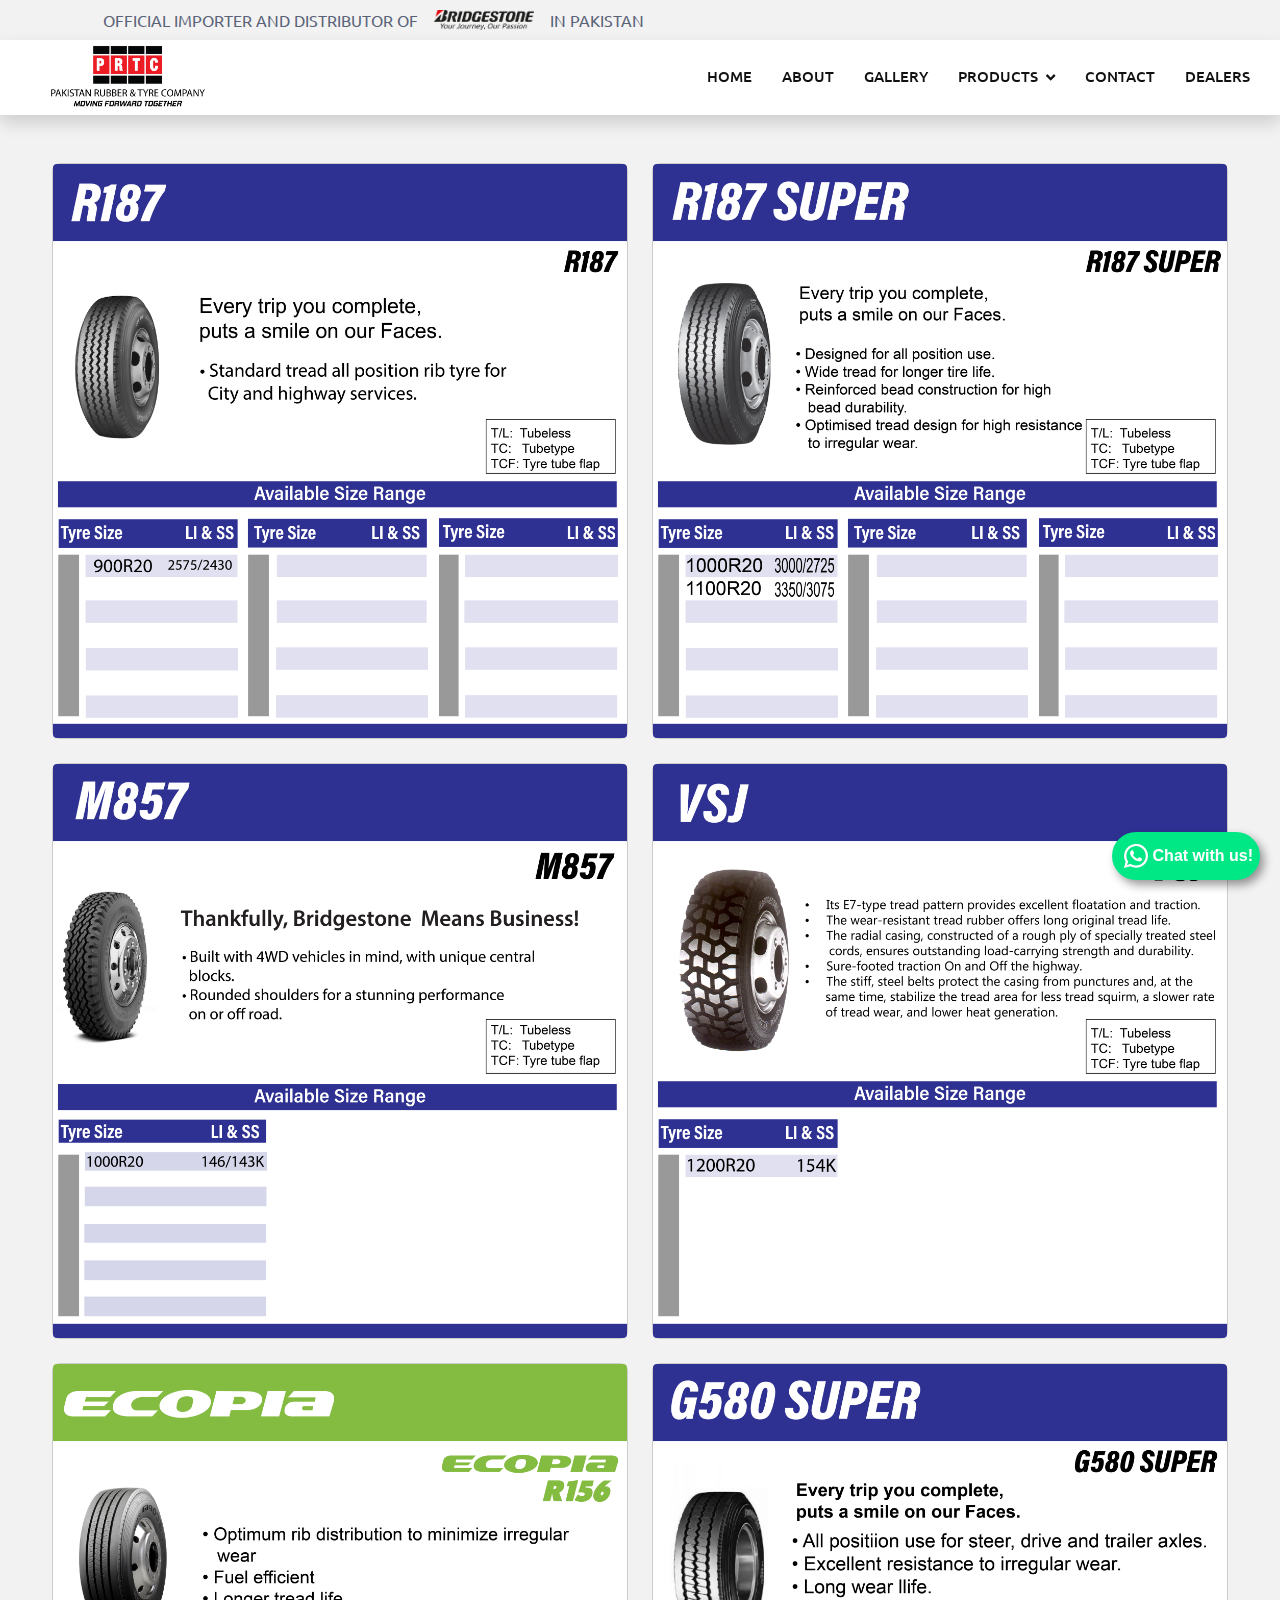
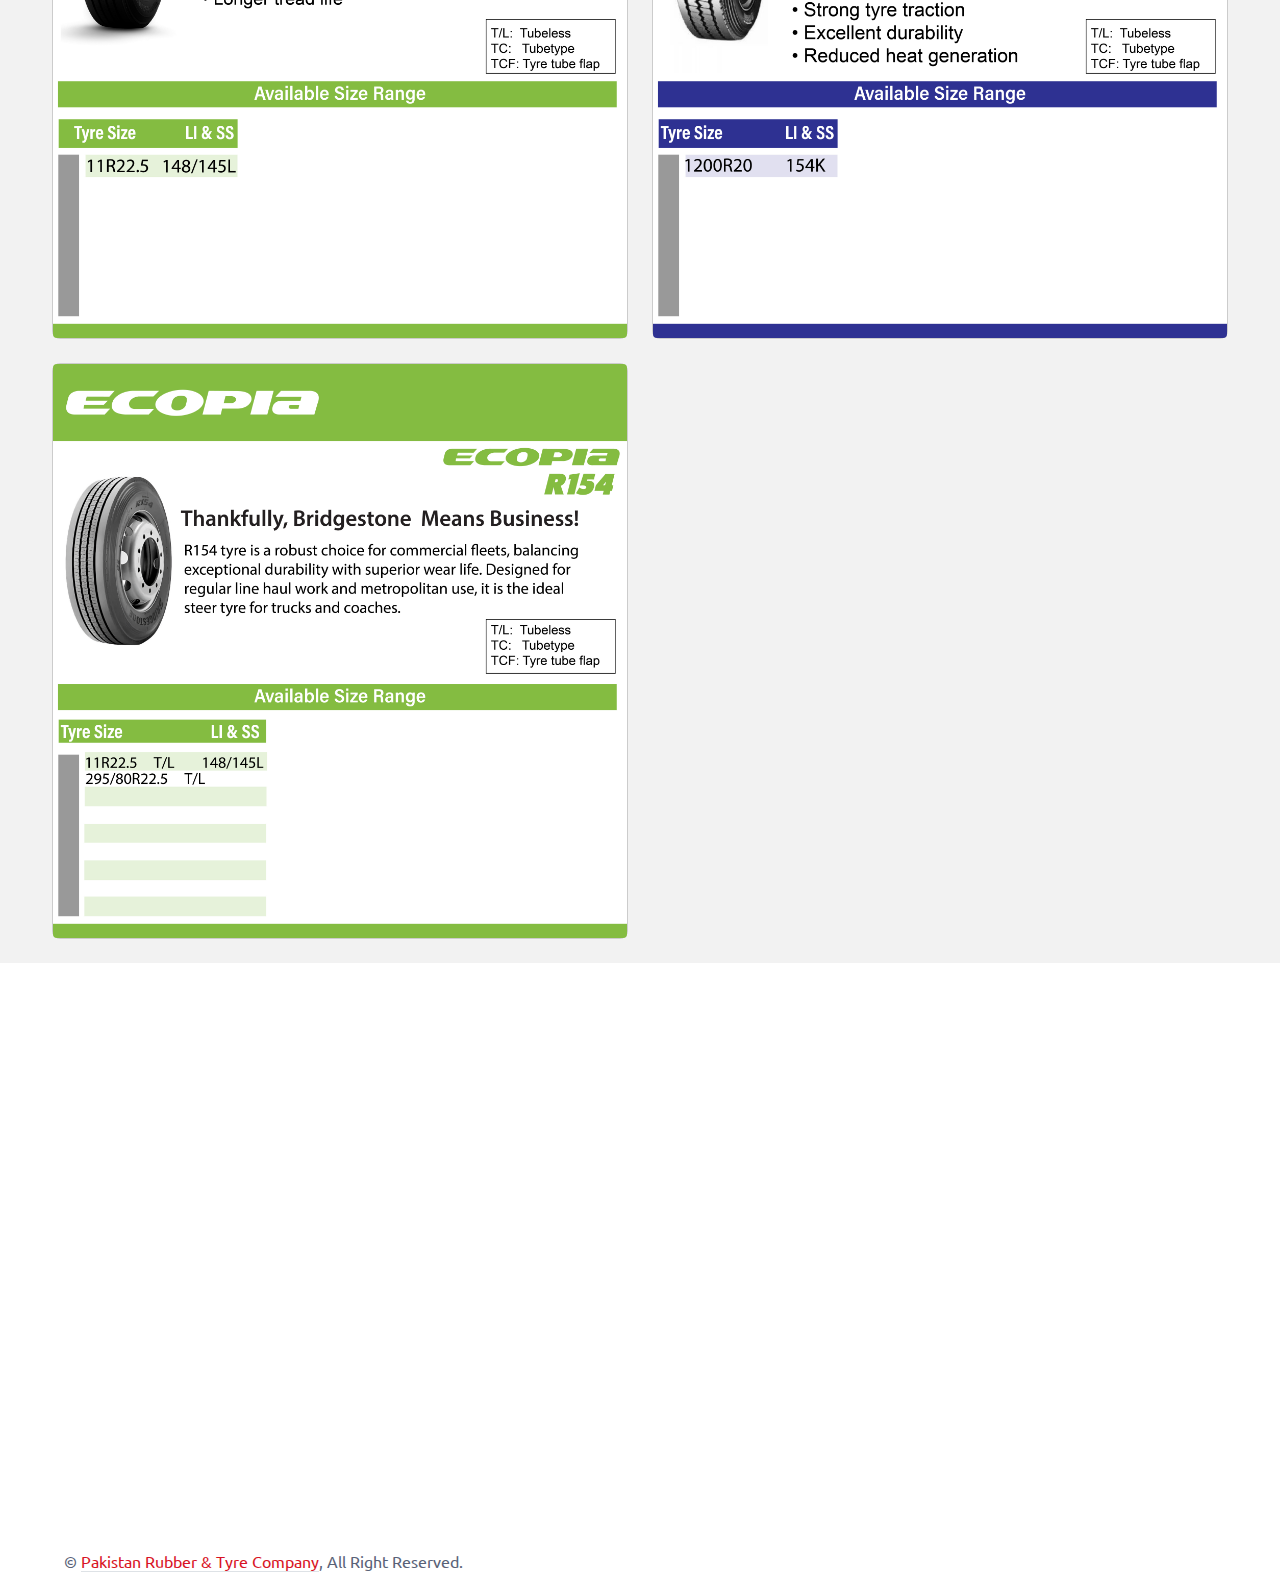
<file: tbr.html>
<!DOCTYPE html>
<html lang="en">

<head>
    <meta charset="utf-8">
    <title>Category</title>
    <meta content="width=device-width, initial-scale=1.0" name="viewport">
    <meta content="" name="keywords">
    <meta content="" name="description">

    <!-- Favicon -->
    <link href="favicon.ico" rel="icon">
   
    <link href="https://cdn.jsdelivr.net/npm/bootstrap@5.3.0/dist/css/bootstrap.min.css" rel="stylesheet">
<script src="https://cdn.jsdelivr.net/npm/bootstrap@5.3.0/dist/js/bootstrap.bundle.min.js"></script>

    <!-- Google Web Fonts -->
    <link rel="preconnect" href="https://fonts.googleapis.com">
    <link rel="preconnect" href="https://fonts.gstatic.com" crossorigin>
    <link href="https://fonts.googleapis.com/css2?family=Barlow:wght@600;700&family=Ubuntu:wght@400;500&display=swap" rel="stylesheet"> 

    <!-- Icon Font Stylesheet -->
    <link href="https://cdnjs.cloudflare.com/ajax/libs/font-awesome/5.10.0/css/all.min.css" rel="stylesheet">
    <link href="https://cdn.jsdelivr.net/npm/bootstrap-icons@1.4.1/font/bootstrap-icons.css" rel="stylesheet">

    <!-- Libraries Stylesheet -->
    <link href="lib/animate/animate.min.css" rel="stylesheet">
    <link href="lib/owlcarousel/assets/owl.carousel.min.css" rel="stylesheet">
    <link href="lib/tempusdominus/css/tempusdominus-bootstrap-4.min.css" rel="stylesheet" />

    <!-- Customized Bootstrap Stylesheet -->
    <link href="css/bootstrap.min.css" rel="stylesheet">

    <!-- Template Stylesheet -->
    <link href="css/style.css" rel="stylesheet">
    <style>
      /* Make the card clickable and change cursor to pointer */
      .card {
          cursor: pointer;
          transition: transform 0.3s ease; /* Smooth transition for zoom effect */
      }

      /* Zoom effect on card when hovered */
      .card:hover {
          transform: scale(1.1); /* Zoom the card when hovered */
      }

      /* Modal image styling */
      .modal-body img {
          width: 93%; /* Make image responsive */
      }
      .modal-body img {
  object-fit: contain;
}
::-webkit-scrollbar-button:horizontal:decrement {
    background-image: url('left-arrow.png'); /* Left button */
    background-size: contain;
  }
  
  ::-webkit-scrollbar-button:horizontal:increment {
    background-image: url('right-arrow.png'); /* Right button */
    background-size: contain;
  }
::-webkit-scrollbar{
    width: 0.9rem;
  }
  
  ::-webkit-scrollbar-track{
    background-color: rgb(255, 255, 255);
  }
  
  ::-webkit-scrollbar-thumb{
    background-color: rgb(216, 19, 36);
    background-clip: inherit;
    height: 0.3rem;
  }
  
  ::-webkit-scrollbar-thumb:hover{
    background-color:  rgb(231, 40, 56);
    scroll-behavior: smooth;
  }
  
  /* Horizontal Scrollbar */
  ::-webkit-scrollbar:horizontal{
    background: rgb(141, 141, 234);
    width: 0.5rem;
    height: 0.4rem;
    scroll-behavior: smooth;
  }
  
  /* Scrollbar Buttons */
  ::-webkit-scrollbar-button {
    background-color: rgb(255, 255, 255); /* Button color */
    height: 18px; /* Button height */
    width: 18px; /* Button width */
  }
  
  ::-webkit-scrollbar-button:increment {
    background-color:rgb(255, 255, 255)/* Button for down/right */
  }
  
  ::-webkit-scrollbar-button:decrement {
    background-color:rgb(255, 255, 255) /* Button for up/left */
  }
  
  ::-webkit-scrollbar-button:vertical:decrement {
    background-image: url('./css/up.png'); /* Up button */
    background-size: contain;
  }
  
  ::-webkit-scrollbar-button:vertical:increment {
    background-image: url('./css/down.png'); /* Down button */
    background-size: contain;
  }
  
  ::-webkit-scrollbar-button:horizontal:decrement {
    background-image: url('path-to-left-arrow.png'); /* Left button */
    background-size: contain;
  }
  
  ::-webkit-scrollbar-button:horizontal:increment {
    background-image: url('path-to-right-arrow.png'); /* Right button */
    background-size: contain;
  }


    body {
    overflow-x: hidden; /* Prevent horizontal overflow */
  }

  .card:hover {
    transform: scale(1.05); /* Smooth expand effect */
  }

  .details {
    display: none;
  }
  .card {
    border: 1px solid #ccc;
    border-radius: 8px;
  }

  .card:hover .details {
    max-height: 200px; /* Adjust based on content height */
  }

  .container {
    max-width: 1200px; /* Optional for fixed max-width */
  }

  .card-img-top {
    border-radius: 0.25rem; /* Optional rounded corners for a professional look */
  }
  h4 {
    color: #2c3e50;
    font-family: 'Roboto', sans-serif;
    font-size: 24px;
    font-weight: bold;
    text-transform: uppercase;
    
    padding-bottom: 5px;
    margin-bottom: 20px;
}
  </style>

</head>

<body>
    <div class="wabtn" id="wabutton">
        <a  target="_blank" href="https://wa.me/923008247187?text=" style=" cursor: pointer;height: 48px;width: auto;padding: 7px 7px 7px 7px;position: fixed !important;color: #fff;bottom: 20px;right: 20px;;display: flex;text-decoration: none;font-size: 16px;font-weight: 600;font-family: sans-serif;align-items: center;z-index: 999999999 !important;background-color: #00E785;box-shadow: 4px 5px 10px rgba(0, 0, 0, 0.4);border-radius: 100px;animation: pulse 2.5s ease infinite;">
          <svg width="34" height="34" style="padding: 5px;" viewBox="0 0 28 28" fill="none" xmlns="http://www.w3.org/2000/svg"><g clip-path="url(#clip0_1024_354)"><path d="M23.8759 4.06939C21.4959 1.68839 18.3316 0.253548 14.9723 0.0320463C11.613 -0.189455 8.28774 0.817483 5.61565 2.86535C2.94357 4.91323 1.10682 7.86244 0.447451 11.1638C-0.21192 14.4652 0.351026 17.8937 2.03146 20.8109L0.0625 28.0004L7.42006 26.0712C9.45505 27.1794 11.7353 27.7601 14.0524 27.7602H14.0583C16.8029 27.7599 19.4859 26.946 21.768 25.4212C24.0502 23.8965 25.829 21.7294 26.8798 19.1939C27.9305 16.6583 28.206 13.8682 27.6713 11.1761C27.1367 8.48406 25.8159 6.01095 23.8759 4.06939ZM14.0583 25.4169H14.0538C11.988 25.417 9.96008 24.8617 8.1825 23.8091L7.7611 23.5593L3.3945 24.704L4.56014 20.448L4.28546 20.0117C2.92594 17.8454 2.32491 15.2886 2.57684 12.7434C2.82877 10.1982 3.91938 7.80894 5.67722 5.95113C7.43506 4.09332 9.76045 2.87235 12.2878 2.48017C14.8152 2.08799 17.4013 2.54684 19.6395 3.78457C21.8776 5.02231 23.641 6.96875 24.6524 9.3179C25.6638 11.6671 25.8659 14.2857 25.2268 16.7622C24.5877 19.2387 23.1438 21.4326 21.122 22.999C19.1001 24.5655 16.6151 25.4156 14.0575 25.4157L14.0583 25.4169Z" fill="#E0E0E0"></path><path fill-rule="evenodd" clip-rule="evenodd" d="M10.6291 7.98363C10.3723 7.41271 10.1019 7.40123 9.85771 7.39143C9.65779 7.38275 9.42903 7.38331 9.20083 7.38331C9.0271 7.3879 8.8562 7.42837 8.69887 7.5022C8.54154 7.57602 8.40119 7.68159 8.28663 7.81227C7.899 8.17929 7.59209 8.62305 7.38547 9.11526C7.17884 9.60747 7.07704 10.1373 7.08655 10.6711C7.08655 12.3578 8.31519 13.9877 8.48655 14.2164C8.65791 14.4452 10.8581 18.0169 14.3425 19.3908C17.2382 20.5327 17.8276 20.3056 18.4562 20.2485C19.0848 20.1913 20.4843 19.4194 20.7701 18.6189C21.056 17.8183 21.0557 17.1323 20.9701 16.989C20.8844 16.8456 20.6559 16.7605 20.3129 16.5889C19.9699 16.4172 18.2849 15.5879 17.9704 15.4736C17.656 15.3594 17.4275 15.3023 17.199 15.6455C16.9705 15.9888 16.3139 16.7602 16.1137 16.9895C15.9135 17.2189 15.7136 17.2471 15.3709 17.0758C14.3603 16.6729 13.4275 16.0972 12.6143 15.3745C11.8648 14.6818 11.2221 13.8819 10.7072 13.0007C10.5073 12.6579 10.6857 12.472 10.8579 12.3007C11.0119 12.1472 11.2006 11.9005 11.3722 11.7003C11.5129 11.5271 11.6282 11.3346 11.7147 11.1289C11.7603 11.0343 11.7817 10.9299 11.7768 10.825C11.7719 10.7201 11.7409 10.6182 11.6867 10.5283C11.6001 10.3566 10.9337 8.66151 10.6291 7.98363Z" fill="white"></path><path d="M23.7628 4.02445C21.4107 1.66917 18.2825 0.249336 14.9611 0.0294866C11.6397 -0.190363 8.35161 0.804769 5.70953 2.82947C3.06745 4.85417 1.25154 7.77034 0.600156 11.0346C-0.051233 14.299 0.506321 17.6888 2.16894 20.5724L0.222656 27.6808L7.49566 25.7737C9.50727 26.8692 11.7613 27.4432 14.0519 27.4434H14.0577C16.7711 27.4436 19.4235 26.6392 21.6798 25.1321C23.936 23.6249 25.6947 21.4825 26.7335 18.9759C27.7722 16.4693 28.0444 13.711 27.5157 11.0497C26.9869 8.38835 25.6809 5.94358 23.7628 4.02445ZM14.0577 25.1269H14.0547C12.0125 25.1271 10.0078 24.5782 8.25054 23.5377L7.8339 23.2907L3.51686 24.4222L4.66906 20.2143L4.39774 19.7831C3.05387 17.6415 2.4598 15.1141 2.70892 12.598C2.95804 10.082 4.03622 7.72013 5.77398 5.88366C7.51173 4.04719 9.81051 2.84028 12.3089 2.45266C14.8074 2.06505 17.3638 2.5187 19.5763 3.74232C21.7888 4.96593 23.5319 6.89011 24.5317 9.21238C25.5314 11.5346 25.7311 14.1233 25.0993 16.5714C24.4675 19.0195 23.0401 21.1883 21.0414 22.7367C19.0427 24.2851 16.5861 25.1254 14.0577 25.1255V25.1269Z" fill="white"></path></g><defs><clipPath id="clip0_1024_354"><rect width="27.8748" height="28" fill="white" transform="translate(0.0625)"></rect></clipPath></defs></svg>
          <span class="button-text">Chat with us!</span>
        </a>
      </div>
  <div class="container-fluid bg-light p-0">
    <div class="row gx-0 d-none d-lg-flex">
        <div class="col-lg-7 px-5 text-start">
            <div class="container">
                <div class="row justify-content-center align-items-center py-2">
                    <!-- Align the items in a single row with flexbox -->
                    <div class="d-flex align-items-center justify-content-center">
                        <span class="me-2">OFFICIAL IMPORTER AND DISTRIBUTOR OF</span>
                        <img src="Bridgestone-Karachi-removebg-preview2.png" 
                             alt="Bridgestone Logo" 
                             style="width: 100px;" 
                             class="mx-2">
                        <span class="ms-2">IN PAKISTAN</span>
                    </div>
                </div>
            </div>
        </div>
    <!-- Spinner Start -->
    <div id="spinner" class="show bg-white position-fixed translate-middle w-100 vh-100 top-50 start-50 d-flex align-items-center justify-content-center">
        <div class="spinner-border text-primary" style="width: 3rem; height: 3rem;" role="status">
            <span class="sr-only">Loading...</span>
        </div>
    </div>
    <!-- Spinner End -->
    <nav class="navbar navbar-expand-lg bg-white navbar-light shadow sticky-top p-0">
        <a href="index.html" class="navbar-brand d-flex align-items-center px-4 px-lg-5">
            <!-- Limit the image height to ensure it doesn't push the navbar height -->
            <img src="PRTC Logo (EPS)-01-01 (2).jpg" alt="Logo" style="width: 10rem;">
        </a>
        <button type="button" class="navbar-toggler me-4" data-bs-toggle="collapse" data-bs-target="#navbarCollapse">
            <span class="navbar-toggler-icon"></span>
        </button>
        <div class="collapse navbar-collapse" id="navbarCollapse">
            <div class="navbar-nav ms-auto p-4 p-lg-0">
                <a href="index.html" class="nav-item nav-link">Home</a>
                <a href="about.html" class="nav-item nav-link">About</a>
                <a href="gallery.html" class="nav-item nav-link">Gallery</a>
                <div class="nav-item dropdown">
                    <a href="#" class="nav-link dropdown-toggle" data-bs-toggle="dropdown">Products</a>
                    <div class="dropdown-menu fade-up m-0">
                        <a href="passengercarradial.html" class="dropdown-item">Passenger Car</a>
                        <a href="light.html" class="dropdown-item">Light Vehicle Radial <br> (4x4/SUV)</a>
                        <a href="commercial.html" class="dropdown-item">Light Commercial Vehicle</a>
                        <a href="tbr.html" class="dropdown-item active">Truck And Bus</a>
                        <a href="industrial.html" class="dropdown-item">Industrial</a>
                        <a href="off.html" class="dropdown-item modal-title">Off the Road</a>
                    </div>
                </div>
                <a href="contact.html" class="nav-item nav-link">Contact</a>
                <a href="dealers.html" class="nav-item nav-link">Dealers</a>
            </div>
        </div>
    </nav>


    

 <!-- Image Card Section -->
 <section class="container mt-5">
  <div class="row">
      <!-- Card for Turanza -->
      <div class="col-lg-6 col-md-6 mb-4">
        <div class="card" data-bs-toggle="modal" data-bs-target="#turanzaModal1" style="height: 100%;">
            <img src="tyres jpeg/R187-01.jpg" class="card-img-top" alt="Turanza">
            
        </div>
    </div>
    
    <div class="col-lg-6 col-md-6 mb-4">
        <div class="card" data-bs-toggle="modal" data-bs-target="#turanzaModal2" style="height: 100%;">
            <img src="tyres jpeg/R187 SUPER-01.jpg" class="card-img-top" alt="Turanza">
           
        </div>
    </div>
    <div class="col-lg-6 col-md-6 mb-4">
      <div class="card" data-bs-toggle="modal" data-bs-target="#turanzaModal23" style="height: 100%;">
          <img src="tyres jpeg/M857-TBR-01.jpg" class="card-img-top" alt="Turanza">
         
      </div>
  </div>
  <div class="col-lg-6 col-md-6 mb-4">
    <div class="card" data-bs-toggle="modal" data-bs-target="#turanzaModalvsj" style="height: 100%;">
        <img src="tyres jpeg/VSJ-01.jpg" class="card-img-top" alt="Turanza">
       
    </div>
</div>
  <div class="col-lg-6 col-md-6 mb-4">
    <div class="card" data-bs-toggle="modal" data-bs-target="#ecopiaModallll" style="height: 100%;">
        <img src="tyres jpeg/R156-01.jpg" class="card-img-top" alt="Turanza">
       
    </div>
</div>

<div class="col-lg-6 col-md-6 mb-4">
  <div class="card" data-bs-toggle="modal" data-bs-target="#turanzaModalvsjj" style="height: 100%;">
      <img src="tyres jpeg/G580 SUPER-01.jpg" class="card-img-top" alt="Turanza">
     
  </div>
</div>

<div class="col-lg-6 col-md-6 mb-4">
  <div class="card" data-bs-toggle="modal" data-bs-target="#ecopiaModallllL" style="height: 100%;">
      <img src="tyres jpeg/R154-01 (3).jpg" class="card-img-top" alt="Turanza">
     
  </div>
</div>
    <!-- Turanza Modal 1 -->
    <div class="modal fade" id="turanzaModal1" tabindex="-1" aria-labelledby="turanzaModalLabel1" aria-hidden="true">
        <div class="modal-dialog">
            <div class="modal-content">
                <div class="modal-header">
                    <h5 class="modal-title" id="turanzaModalLabel1">R187</h5>
                    <button type="button" class="btn-close" data-bs-dismiss="modal" aria-label="Close"></button>
                </div>
                <div class="modal-body">
                    <img src="tyres jpeg/R187-01.jpg" alt="Turanza" class="img-fluid">
                </div>
            </div>
        </div>
    </div>
    
    <!-- Turanza Modal 2 -->
    <div class="modal fade" id="turanzaModal2" tabindex="-1" aria-labelledby="turanzaModalLabel2" aria-hidden="true">
        <div class="modal-dialog">
            <div class="modal-content">
                <div class="modal-header">
                    <h5 class="modal-title" id="turanzaModalLabel2">R187 SUPER</h5>
                    <button type="button" class="btn-close" data-bs-dismiss="modal" aria-label="Close"></button>
                </div>
                <div class="modal-body">
                    <img src="tyres jpeg/R187 SUPER-01.jpg" alt="Turanza" class="img-fluid">
                </div>
            </div>
        </div>
    </div>
    <div class="modal fade" id="turanzaModal23" tabindex="-1" aria-labelledby="turanzaModalLabel2" aria-hidden="true">
      <div class="modal-dialog">
          <div class="modal-content">
              <div class="modal-header">
                  <h5 class="modal-title" id="turanzaModalLabel2">M857</h5>
                  <button type="button" class="btn-close" data-bs-dismiss="modal" aria-label="Close"></button>
              </div>
              <div class="modal-body">
                  <img src="tyres jpeg/M857-TBR-01.jpg" alt="Turanza" class="img-fluid">
              </div>
          </div>
      </div>
  </div>
  <div class="modal fade" id="ecopiaModallll" tabindex="-1" aria-labelledby="turanzaModalLabel2" aria-hidden="true">
    <div class="modal-dialog">
        <div class="modal-content">
            <div class="modal-header">
                <h5 class="modal-title" id="turanzaModalLabel2">Ecopia R156</h5>
                <button type="button" class="btn-close" data-bs-dismiss="modal" aria-label="Close"></button>
            </div>
            <div class="modal-body">
                <img src="tyres jpeg/R156-01.jpg" alt="Turanza" class="img-fluid">
            </div>
        </div>
    </div>
</div>
<div class="modal fade" id="ecopiaModallllL" tabindex="-1" aria-labelledby="turanzaModalLabel2" aria-hidden="true">
  <div class="modal-dialog">
      <div class="modal-content">
          <div class="modal-header">
              <h5 class="modal-title" id="turanzaModalLabel2">R154</h5>
              <button type="button" class="btn-close" data-bs-dismiss="modal" aria-label="Close"></button>
          </div>
          <div class="modal-body">
              <img src="tyres jpeg/R154-01 (3).jpg" alt="Turanza" class="img-fluid">
          </div>
      </div>
  </div>
</div>

 
<div class="modal fade" id="turanzaModalvsjj" tabindex="-1" aria-labelledby="turanzaModalLabel2" aria-hidden="true" style="overflow: hidden;">
  <div class="modal-dialog">
      <div class="modal-content">
          <div class="modal-header">
              <h5 class="modal-title" id="turanzaModalvsjj">G580 Super</h5>
              <button type="button" class="btn-close" data-bs-dismiss="modal" aria-label="Close"></button>
          </div>
          <div class="modal-body">
              <img src="tyres jpeg/G580 SUPER-01.jpg" alt="Turanza" class="img-fluid">
          </div>
      </div>
  </div>
</div>
  <div class="modal fade" id="turanzaModalvsj" tabindex="-1" aria-labelledby="turanzaModalLabel2" aria-hidden="true" style="overflow: hidden;">
    <div class="modal-dialog">
        <div class="modal-content">
            <div class="modal-header">
                <h5 class="modal-title" id="turanzaModalLabel2">VSJ</h5>
                <button type="button" class="btn-close" data-bs-dismiss="modal" aria-label="Close"></button>
            </div>
            <div class="modal-body">
                <img src="tyres jpeg/VSJ-01.jpg" alt="Turanza" class="img-fluid">
            </div>
        </div>
    </div>
</div>

        </div>
      </div>
    </div>
  </div>
  
  
  <!-- Ecopia Modal -->
 

  
          
      
  
  


  


  <div class="container-fluid bg-dark text-light footer pt-1 mt-5 no-padding wow fadeIn" data-wow-delay="0.1s"> <!-- Added no-padding -->
    <div class="container py-5 no-padding"> <!-- Added no-padding -->
        <div class="col-12 text-center">
            <img src="img/PRTC.png" alt="logo" style="width: 25rem; margin-top: -90px;">
        </div>
        <div class="row g-5">
            <div class="row mt-4">
                <!-- Head Office -->
                <div class="col-lg-3 col-md-6">
                    <h4 class="text-light mb-4">Head Office</h4>
                    <div class="d-flex flex-column" style="font-size: medium;">
                        <p class="mb-2">
                            <i class="fa fa-map-marker-alt me-3"></i>
                            <a href="https://www.google.com/maps/search/79-C,+PHASE+II+EXTENSION+DHA,+KARACHI+-+75500" target="_blank"
                               style="color: white; text-decoration: none;"
                               onmouseover="this.style.textDecoration='underline'; this.style.color='red';"
                               onmouseout="this.style.textDecoration='none'; this.style.color='white';">
                                79-C, PHASE II EXTENSION DHA, KARACHI - 75500
                            </a>
                        </p>
                        <p class="mb-2">
                            <i class="fa fa-phone-alt me-3"></i>
                            <a href="tel:+92-21-35804646"
                               style="color: white; text-decoration: none;"
                               onmouseover="this.style.textDecoration='underline'; this.style.color='red';"
                               onmouseout="this.style.textDecoration='none'; this.style.color='white';">
                                +92-21-35804646 TO 51
                            </a>
                        </p>
                        <p class="mb-2">
                            <i class="fa fa-envelope me-3"></i>
                            <a href="mailto:sales@bridgestone.net.pk"
                               style="color: white; text-decoration: none;"
                               onmouseover="this.style.textDecoration='underline'; this.style.color='red';"
                               onmouseout="this.style.textDecoration='none'; this.style.color='white';">
                               info@bridgestone.net.pk
                            </a>
                        </p>
                    </div>
                </div>
        
                <!-- Regional Office -->
                <div class="col-lg-3 col-md-6">
                    <h4 class="text-light mb-4">Regional Office</h4>
                    <div class="d-flex flex-column" style="font-size: medium;">
                        <p class="mb-2">
                            <i class="fa fa-map-marker-alt me-3"></i>
                            <a href="https://maps.app.goo.gl/Zw3JAcB3Ltorutyg6" target="_blank"
                               style="color: white; text-decoration: none;"
                               onmouseover="this.style.textDecoration='underline'; this.style.color='red';"
                               onmouseout="this.style.textDecoration='none'; this.style.color='white';">
                                SHC Building, 1/13, Crust Road, Chowk JainMandir, Lahore - 54000
                            </a>
                        </p>
                        <p class="mb-2">
                            <i class="fa fa-phone-alt me-3"></i>
                            <a href="tel:+92-42-37173401"
                               style="color: white; text-decoration: none;"
                               onmouseover="this.style.textDecoration='underline'; this.style.color='red';"
                               onmouseout="this.style.textDecoration='none'; this.style.color='white';">
                                +92 (42) 37173401-2, 37173414
                            </a>
                        </p>
                        <p class="mb-2">
                            <i class="fa fa-envelope me-3"></i>
                            <a href="mailto:info@autoexpress.com.pk"
                               style="color: white; text-decoration: none;"
                               onmouseover="this.style.textDecoration='underline'; this.style.color='red';"
                               onmouseout="this.style.textDecoration='none'; this.style.color='white';">
                                info@autoexpress.com.pk
                            </a>
                        </p>
                    </div>
                </div>
        
                <!-- Flagship Outlet -->
                <div class="col-lg-3 col-md-6">
                    <h4 class="text-light mb-4">Flagship Outlet</h4>
                    <div class="d-flex flex-column" style="font-size: medium;">
                        <p class="mb-2">
                            <i class="fa fa-map-marker-alt me-3"></i>
                            <a href="https://maps.app.goo.gl/it9iqGwvqs58eoXB9" target="_blank"
                               style="color: white; text-decoration: none;"
                               onmouseover="this.style.textDecoration='underline'; this.style.color='red';"
                               onmouseout="this.style.textDecoration='none'; this.style.color='white';">
                                6C, Block C, Abul Hassan Isfahani Road, Faisal Town, Lahore - 54770
                            </a>
        
                        <p class="mb-2">
                            <i class="fa fa-phone-alt me-3"></i>
                            <a href="tel:+92-42-38377777"
                               style="color: white; text-decoration: none;"
                               onmouseover="this.style.textDecoration='underline'; this.style.color='red';"
                               onmouseout="this.style.textDecoration='none'; this.style.color='white';">
                                +92 (42) 38377777
                            </a>
                        </p>
                        <p class="mb-2">
                            <i class="fa fa-envelope me-3"></i>
                            <a href="mailto:ft-sales@autoexpress.com.pk"
                               style="color: white; text-decoration: none;"
                               onmouseover="this.style.textDecoration='underline'; this.style.color='red';"
                               onmouseout="this.style.textDecoration='none'; this.style.color='white';">
                                ft-sales@autoexpress.com.pk
                            </a>
                        </p>
                    </div>
                </div>
        
                <!-- Corporate Office -->
                <div class="col-lg-3 col-md-6">
                    <h4 class="text-light mb-4">Corporate Office</h4>
                    <div class="d-flex flex-column" style="font-size: medium;">
                        <p class="mb-2">
                            <i class="fa fa-map-marker-alt me-3"></i>
                            <a href="https://maps.app.goo.gl/Eok367BAmFjszrjKA" target="_blank"
                               style="color: white; text-decoration: none;"
                               onmouseover="this.style.textDecoration='underline'; this.style.color='red';"
                               onmouseout="this.style.textDecoration='none'; this.style.color='white';">
                                1-12, 163/1, Majeed Plaza, Bank Rd, Saddar, Rawalpindi - 46000
                            </a>
                        </p>
                        <p class="mb-2">
                            <i class="fa fa-phone-alt me-3"></i>
                            <a href="tel:+92-51-5700297"
                               style="color: white; text-decoration: none;"
                               onmouseover="this.style.textDecoration='underline'; this.style.color='red';"
                               onmouseout="this.style.textDecoration='none'; this.style.color='white';">
                                +92 (51) 5700297
                            </a>
                        </p>
                        <p class="mb-2">
                            <i class="fa fa-envelope me-3"></i>
                            <a href="mailto:info.isb@bridgestone.net.pk"
                               style="color: white; text-decoration: none;"
                               onmouseover="this.style.textDecoration='underline'; this.style.color='red';"
                               onmouseout="this.style.textDecoration='none'; this.style.color='white';">
                                info.isb@bridgestone.net.pk
                            </a>
                        </p>
                    </div>
                </div>
            </div>
        </div>
        
        
        
        
        <div class="d-flex pt-3 justify-content-center;">
            <a class="btn btn-outline-light btn-social me-2" href="https://www.instagram.com/official.prtc?igsh=MW1wczB2YjVxaHJhdA==" target="_blank" rel="noopener noreferrer">
                <i class="fab fa-instagram"></i>
            </a>
            <a class="btn btn-outline-light btn-social me-2" href="https://www.facebook.com/share/1Fp1enZe91/" target="_blank" rel="noopener noreferrer">
                <i class="fab fa-facebook-f"></i>
            </a>
            <a class="btn btn-outline-light btn-social me-2" href="https://youtube.com/@prtc-z5z?si=xRjriHz_KkKdBKIs" target="_blank" rel="noopener noreferrer">
                <i class="fab fa-youtube"></i>
            </a>
            <a class="btn btn-outline-light btn-social" href="https://www.linkedin.com/company/bridgestone-pakistan-prtc/" target="_blank" rel="noopener noreferrer">
                <i class="fab fa-linkedin-in"></i>
            </a>
        </div>
    </div>
</div>
<div>
    <div class="container no-padding"> <!-- Added no-padding -->
        <div class="copyright">
            <div class="row">
                <div class="col-md-6 text-center text-md-start mb-3 mb-md-0">
                    &copy; <a class="border-bottom" href="#">Pakistan Rubber & Tyre Company</a>, All Right Reserved. 
                </div>
            </div>
        </div>
    </div>
</div>


    <!-- Back to Top -->
    


    <!-- JavaScript Libraries -->
    <script src="https://code.jquery.com/jquery-3.4.1.min.js"></script>
    <script src="https://cdn.jsdelivr.net/npm/bootstrap@5.0.0/dist/js/bootstrap.bundle.min.js"></script>
    <script src="lib/wow/wow.min.js"></script>
    <script src="lib/easing/easing.min.js"></script>
    <script src="lib/waypoints/waypoints.min.js"></script>
    <script src="lib/counterup/counterup.min.js"></script>
    <script src="lib/owlcarousel/owl.carousel.min.js"></script>
    <script src="lib/tempusdominus/js/moment.min.js"></script>
    <script src="lib/tempusdominus/js/moment-timezone.min.js"></script>
    <script src="lib/tempusdominus/js/tempusdominus-bootstrap-4.min.js"></script>

    <!-- Template Javascript -->
    <script src="js/main.js"></script>
        
   
</body>

</html>
</file>
<file: css/style.css>
/********** Template CSS **********/
:root {
    --primary: #D81324;
    --secondary: #0B2154;
    --light: #F2F2F2;
    --dark: #111111;
}


  /* Custom style for carousel control prev and next icons */
 



  /* Carousel Image Styling */

  
 

  





.container .text-center img {
    width: 15rem; /* Default width */
    margin-top: -90px; /* Default margin */
}

/* Media query for small screens (e.g., mobile devices) */


  
.spinner-border {
    color: red !important;
}

.fw-medium {
    font-weight: 600 !important;
}

.back-to-top {
    position: fixed;
    display: none;
    right: 45px;
    bottom: 45px;
    z-index: 99;
}
.modal-lg {
    max-width: 80%; /* Set this to fit within the screen width */
}

.modal-body img {
    max-width: 100%; /* Make sure the image fills the modal width */
    height: auto;    /* Keep the image ratio intact */
    display: block;
    margin: auto;    /* Center the image */
}

/* Optional: Ensure the modal content is properly centered */
.modal-content {
    max-width: 600px; /* Adjust width to match the image width */
    max-height: 600px; /* Adjust height to match the image height */
    margin: auto;
}

.card {
    height: auto;
  }
  .card-body {
    padding: 0;
  }
  .ratio {
    width: 100%;
    height: auto;
  }
  .ratio iframe {
    width: 100%;
    height: 100%;
  }
  .custom-ratio {
    padding-bottom: 56.25%; /* Default 16:9 aspect ratio */
    height: 0;
    overflow: hidden;
    position: relative;
  }

  /* Reduce height by 25% */
  .custom-ratio-smaller {
    padding-bottom: 42.19%; /* 25% less height than 16:9 */
  }

  .custom-ratio iframe {
    position: absolute;
    top: 0;
    left: 0;
    width: 100%;
    height: 100%;
  }
  
  /* carousel bg img */

  .custom-background-img {
    width: 40%; /* Adjust this percentage to your needs */
    max-width: 445px; /* Optional: Set a maximum width */
    height: auto; /* Maintain aspect ratio */
}


/*** Spinner ***/
#spinner {
    opacity: 0;
    visibility: hidden;
    transition: opacity .5s ease-out, visibility 0s linear .5s;
    z-index: 99999;
}

#spinner.show {
    transition: opacity .5s ease-out, visibility 0s linear 0s;
    visibility: visible;
    opacity: 1;
}


/*** Button ***/
.btn {
    font-weight: 500;
    text-transform: uppercase;
    transition: .5s;
}

.btn.btn-primary,
.btn.btn-secondary {
    color: #FFFFFF;
}

.btn-square {
    width: 38px;
    height: 38px;
}

.btn-sm-square {
    width: 32px;
    height: 32px;
}

.btn-lg-square {
    width: 48px;
    height: 48px;
}

.btn-square,
.btn-sm-square,
.btn-lg-square {
    padding: 0;
    display: flex;
    align-items: center;
    justify-content: center;
    font-weight: normal;
    border-radius: 2px;
}


/*** Navbar ***/
.navbar .dropdown-toggle::after {
    border: none;
    content: "\f107";
    font-family: "Font Awesome 5 Free";
    font-weight: 900;
    vertical-align: middle;
    margin-left: 8px;
}

.navbar-light .navbar-nav .nav-link {
    margin-right: 30px;
    padding: 25px 0;
    color: #FFFFFF;
    font-size: 15px;
    text-transform: uppercase;
    outline: none;
}

.navbar-light .navbar-nav .nav-link:hover,
.navbar-light .navbar-nav .nav-link.active {
    color: var(--primary);
}

@media (max-width: 991.98px) {
    .navbar-light .navbar-nav .nav-link  {
        margin-right: 0;
        padding: 10px 0;
    }

    .navbar-light .navbar-nav {
        border-top: 1px solid #EEEEEE;
    }
}

.navbar-light .navbar-brand,
.navbar-light a.btn {
    height: 75px;
}

.navbar-light .navbar-nav .nav-link {
    color: var(--dark);
    font-weight: 500;
}

.navbar-light.sticky-top {
    top: -100px;
    transition: .5s;
}

@media (min-width: 992px) {
    .navbar .nav-item .dropdown-menu {
        display: block;
        border: none;
        margin-top: 0;
        top: 150%;
        opacity: 0;
        visibility: hidden;
        transition: .5s;
    }

    .navbar .nav-item:hover .dropdown-menu {
        top: 100%;
        visibility: visible;
        transition: .5s;
        opacity: 1;
    }
}
.custom-background-img{
    width: 23%;
}

/*** Header ***/
.carousel-caption {
    top: 0;
    left: 0;
    right: 0;
    bottom: 0;
    background: rgba(0, 0, 0, .7);
    z-index: 1;
}

.carousel-control-prev,
.carousel-control-next {
    width: 10%;
}

.carousel-control-prev-icon,
.carousel-control-next-icon {
    width: 3rem;
    height: 3rem;
}
/* For extra small screens (phones, <576px) */
@media (max-width: 576px) {
    .card-img-top {
      height: auto !important;
      object-fit: contain !important;
    }
  
    .card-body {
      padding: 8px;
    }
  
    .card {
      margin-bottom: 15px;
    }
  }
  
  /* For small screens (tablets, >=576px and <768px) */
  @media (min-width: 576px) and (max-width: 768px) {
    .card-img-top {
      height: 200px !important;
      object-fit: cover !important;
    }
  
    .card-body {
      padding: 10px;
    }
  
    .card {
      margin-bottom: 20px;
    }
  }
  
  /* For medium screens (desktop, >=768px and <992px) */
  @media (min-width: 768px) and (max-width: 992px) {
    .card-img-top {
      height: 225px !important;
      object-fit: cover !important;
    }
  
    .card-body {
      padding: 12px;
    }
  
    .card {
      margin-bottom: 25px;
    }
  }
  
  /* For large screens (desktops, >=992px and <1200px) */
  @media (min-width: 992px) and (max-width: 1200px) {
    .card-img-top {
      height: 250px !important;
      object-fit: cover !important;
    }
  
    .card-body {
      padding: 15px;
    }
  
    .card {
      margin-bottom: 30px;
    }
  }
  
  /* For extra-large screens (large desktops, >=1200px) */
 .crd{
    overflow: hidden !important; 
 }
  .modal-title{
    display: none;
  }

  @media (max-width: 768px) {
    #carouselProfessional {
      margin: 0 auto;
      height: auto;
    }
    .carousel-item img {
      width: 100%;
      height: 180px; /* Set a consistent height */
      object-fit:cover; /* Ensures images maintain proportions and fill the space */
      
    }
   

  @media (min-width: 769px) {
    .carousel-item img {
      width: 100%;
      height: 200px; /* Set a consistent height for larger screens */
      object-fit: cover;
    }
    


    
    
    

/* General responsiveness for images */
.imgdec, 
.container-fluid img {
    max-width: 100%;
    height: auto; /* Maintain aspect ratio */
}

/* Media query for devices with width up to 768px */
@media (max-width: 768px) {
    .imgdec {
        max-width: 70%; /* Scale down the logo */
    }
    .container-fluid img {
        max-width: 80%; /* Adjust other images */
    }
  
}
@media (max-width: 576px) {
    .custom-background-img {
        width: 80%; /* Adjust width for very small screens */
    }
}

/* Medium devices (max-width: 768px) */
@media (max-width: 768px) {
    .custom-background-img {
        width: 70%; /* Slightly larger width for medium screens */
    }
}

/* Large devices (max-width: 992px) */
@media (max-width: 992px) {
    .custom-background-img {
        width: 50%; /* Moderate width for large screens */
    }
}

/* Extra large devices (min-width: 1200px) */
@media (min-width: 1200px) {
    .custom-background-img {
        width: 30%; /* Original size for very large screens */
    }
}
/* Media query for devices with width up to 480px */
@media (max-width: 480px) {
    .imgdec {
        max-width: 60%; /* Further scale down for smaller devices */
    }
    .container-fluid img {
        max-width: 75%;
    }
   
}

/* Media query for iPhone SE (max-width: 375px) */
@media (max-width: 375px) {
    .imgdec {
        max-width: 50%; /* Optimize for smaller screens */
    }
    .container-fluid img {
        max-width: 70%;
    }
}


.page-header {
    background-position: center center;
    background-repeat: no-repeat;
    background-size: cover;
}

.page-header-inner {
    background: rgba(0, 0, 0, .7);
}

.breadcrumb-item + .breadcrumb-item::before {
    color: var(--light);
}


/*** Facts ***/
.fact {
    background: linear-gradient(rgba(0, 0, 0, .7), rgba(0, 0, 0, .7)), url(../img/carousel-bg-1.jpg);
    background-position: center center;
    background-repeat: no-repeat;
    background-size: cover;
}


/*** Service ***/
.service .nav .nav-link {
    background: var(--light);
    transition: .5s;
}

.service .nav .nav-link.active {
    background: var(--primary);
}

.service .nav .nav-link.active h4 {
    color: #FFFFFF !important;
}


/*** Booking ***/
.booking {
    background: linear-gradient(rgba(0, 0, 0, .7), rgba(0, 0, 0, .7)), url(../img/carousel-bg-2.jpg) center center no-repeat;
    background-size: cover;
}

.bootstrap-datetimepicker-widget.bottom {
    top: auto !important;
}

.bootstrap-datetimepicker-widget .table * {
    border-bottom-width: 0px;
}

.bootstrap-datetimepicker-widget .table th {
    font-weight: 500;
}
/* Scrollbar Styles */
::-webkit-scrollbar-button:horizontal:decrement {
    background-image: url('left-arrow.png'); /* Left button */
    background-size: contain;
  }
  
  ::-webkit-scrollbar-button:horizontal:increment {
    background-image: url('right-arrow.png'); /* Right button */
    background-size: contain;
  }
::-webkit-scrollbar{
    width: 0.9rem;
  }
  
  ::-webkit-scrollbar-track{
    background-color: rgb(255, 255, 255);
  }
  
  ::-webkit-scrollbar-thumb{
    background-color: rgb(216, 19, 36);
    background-clip: inherit;
    height: 0.3rem;
  }
  
  ::-webkit-scrollbar-thumb:hover{
    background-color:  rgb(231, 40, 56);
    scroll-behavior: smooth;
  }
  
  /* Horizontal Scrollbar */
  ::-webkit-scrollbar:horizontal{
    background: rgb(141, 141, 234);
    width: 0.5rem;
    height: 0.4rem;
    scroll-behavior: smooth;
  }
  
  /* Scrollbar Buttons */
  ::-webkit-scrollbar-button {
    background-color: rgb(255, 255, 255); /* Button color */
    height: 18px; /* Button height */
    width: 18px; /* Button width */
  }
  
  ::-webkit-scrollbar-button:increment {
    background-color:rgb(255, 255, 255)/* Button for down/right */
  }
  
  ::-webkit-scrollbar-button:decrement {
    background-color:rgb(255, 255, 255) /* Button for up/left */
  }
  
  ::-webkit-scrollbar-button:vertical:decrement {
    background-image: url('up.png'); /* Up button */
    background-size: contain;
  }
  
  ::-webkit-scrollbar-button:vertical:increment {
    background-image: url('down.png'); /* Down button */
    background-size: contain;
  }
  
  ::-webkit-scrollbar-button:horizontal:decrement {
    background-image: url('path-to-left-arrow.png'); /* Left button */
    background-size: contain;
  }
  
  ::-webkit-scrollbar-button:horizontal:increment {
    background-image: url('path-to-right-arrow.png'); /* Right button */
    background-size: contain;
  }
.bootstrap-datetimepicker-widget.dropdown-menu {
    padding: 10px;
    border-radius: 2px;
}

.bootstrap-datetimepicker-widget table td.active,
.bootstrap-datetimepicker-widget table td.active:hover {
    background: var(--primary);
}

.bootstrap-datetimepicker-widget table td.today::before {
    border-bottom-color: var(--primary);
}


/*** Team ***/
.team-item .team-overlay {
    display: flex;
    align-items: center;
    justify-content: center;
    background: var(--primary);
    transform: scale(0);
    transition: .5s;
}

.team-item:hover .team-overlay {
    transform: scale(1);
}

.team-item .team-overlay .btn {
    color: var(--primary);
    background: #FFFFFF;
}

.team-item .team-overlay .btn:hover {
    color: #FFFFFF;
    background: var(--secondary)
}


/*** Testimonial ***/
.testimonial-carousel .owl-item .testimonial-text,
.testimonial-carousel .owl-item.center .testimonial-text * {
    transition: .5s;
}

.testimonial-carousel .owl-item.center .testimonial-text {
    background: var(--primary) !important;
}

.testimonial-carousel .owl-item.center .testimonial-text * {
    color: #FFFFFF !important;
}

.testimonial-carousel .owl-dots {
    margin-top: 24px;
    display: flex;
    align-items: flex-end;
    justify-content: center;
}
/* Include all vendor prefixes and the standard property */


.testimonial-carousel .owl-dot {
    position: relative;
    display: inline-block;
    margin: 0 5px;
    width: 15px;
    height: 15px;
    border: 1px solid #CCCCCC;
    transition: .5s;
}

.testimonial-carousel .owl-dot.active {
    background: var(--primary);
    border-color: var(--primary);
}


/*** Footer ***/
.footer {
    background: linear-gradient(rgba(0, 0, 0, .9), rgba(0, 0, 0, .9)), url(../img/carousel-bg-1.jpg) center center no-repeat;
    background-size: cover;
}

.footer .btn.btn-social {
    margin-right: 5px;
    width: 35px;
    height: 35px;
    display: flex;
    align-items: center;
    justify-content: center;
    color: var(--light);
    border: 1px solid #FFFFFF;
    border-radius: 35px;
    transition: .3s;
}

.footer .btn.btn-social:hover {
    color: var(--primary);
}

.footer .btn.btn-link {
    display: block;
    margin-bottom: 5px;
    padding: 0;
    text-align: left;
    color: #FFFFFF;
    font-size: 15px;
    font-weight: normal;
    text-transform: capitalize;
    transition: .3s;
}

.footer .btn.btn-link::before {
    position: relative;
    content: "\f105";
    font-family: "Font Awesome 5 Free";
    font-weight: 900;
    margin-right: 10px;
}

.footer .btn.btn-link:hover {
    letter-spacing: 1px;
    box-shadow: none;
}

.footer .copyright {
    padding: 25px 0;
    font-size: 15px;
    border-top: 1px solid rgba(256, 256, 256, .1);
}

.footer .copyright a {
    color: var(--light);
}

.footer .footer-menu a {
    margin-right: 15px;
    padding-right: 15px;
    border-right: 1px solid rgba(255, 255, 255, .3);
}

.footer .footer-menu a:last-child {
    margin-right: 0;
    padding-right: 0;
    border-right: none;
}

.seven h1 {
    text-align: center;
        font-size:30px; font-weight:300; color:#222; letter-spacing:1px;
        text-transform: uppercase;
    
        display: grid;
        grid-template-columns: 1fr max-content 1fr;
        grid-template-rows: 27px 0;
        grid-gap: 20px;
        align-items: center;
    }
    
    .seven h1:after,.seven h1:before {
        content: " ";
        display: block;
        border-bottom: 1px solid #c50000;
        border-top: 1px solid #c50000;
        height: 5px;
      background-color:#f8f8f8;
    }
.foot{
    float: right; margin-top: -32%;width: 32%;
}

@import url('https://fonts.googleapis.com/css2?family=Poppins:wght@300;400;500;600;700;800;900&display=swap');

* {
    margin: 0;
    padding: 0;
    font-family: 'Poppins', sans-serif
}



.containerr .card
{
    max-width: 300px;
    height: 215px;
    margin: 30px 10px;
    padding: 60px 15px;
    box-shadow: 0 5px 20px rgba(0,0,0,0.5);
    transition: 0.3s ease-in-out;
}
.containerr .card:hover
{
    height: 450px;
}
.containerr .card .imgContainer
{
    position: relative;
    width:250px;
    height:250px;
    top:-50px;
    left:10px;
    z-index: 0;
    box-shadow: 0 5px 20px rgba(0,0,0,0.2);
}
.containerr .card .imgContainer img
{
    max-width: 100%;
    border-radius: 4px;
}
.containerr .card .content
{
    position: relative;
    margin-top: -100px;
    padding: 10px 15px;
    text-align: center;
    color:#111;
    visibility: hidden;
    opacity: 0;
    pointer-events: none;
    transition: 0.3s ease-in-out;
}
.containerr .card:hover .content
{
    visibility: visible;
    opacity: 1;
    margin-top: -40px;
    transition-delay: 0.3s;
}

@media (max-width: 330px){
    .container .card .imgContainer{
        left: -2px;
    }
}
@media (max-width: 768px) {
    /* Adjust navbar padding */
    .navbar-nav {
        padding: 10px 0;
    }

    /* Ensure logos scale */
    .navbar-brand img {
        max-width: 100%;
    }

    /* Center-align text */
    .text-center {
        text-align: center !important;
    }

    /* Fix modal image sizing */
    .modal img {
        width: 100%;
        height: auto;
    }

    /* Adjust card padding */
    .card-body {
        padding: 1rem;
    }
}
}
.animated-toggler {
    border: none;
    background: none;
    position: fixed; /* Fix position on screen */
    top: 15px; /* Adjust distance from the top */
    right: 20px; /* Adjust distance from the right */
    z-index: 1000; /* Ensure it stays above other elements */
    width: 30px;
    height: 24px;
    display: flex;
    flex-direction: column;
    justify-content: space-between;
    align-items: center;
    cursor: pointer;
    padding: 0;
}

.animated-toggler .toggler-bar {
    width: 100%;
    height: 3px;
    background-color: #000; /* Black color */
    border-radius: 1.5px;
    transition: all 0.3s ease-in-out;
}

.animated-toggler.collapsed .toggler-bar:nth-child(1) {
    transform: rotate(45deg) translateY(9px);
}

.animated-toggler.collapsed .toggler-bar:nth-child(2) {
    opacity: 0;
}

.animated-toggler.collapsed .toggler-bar:nth-child(3) {
    transform: rotate(-45deg) translateY(-9px);
}

.animated-toggler:hover .toggler-bar {
    background-color: #ff0000; /* Change to red on hover */
}

.wabtn a {
    transition: all 0.3s ease-in-out;
}

.wabtn a:hover {
    transform: scale(1.1); /* Slight zoom-in effect */
    background-color: #00c76b !important; /* Slightly darker green */
    box-shadow: 0px 0px 15px rgba(0, 231, 133, 0.8) !important; /* Glowing effect */
}
}
</file>
